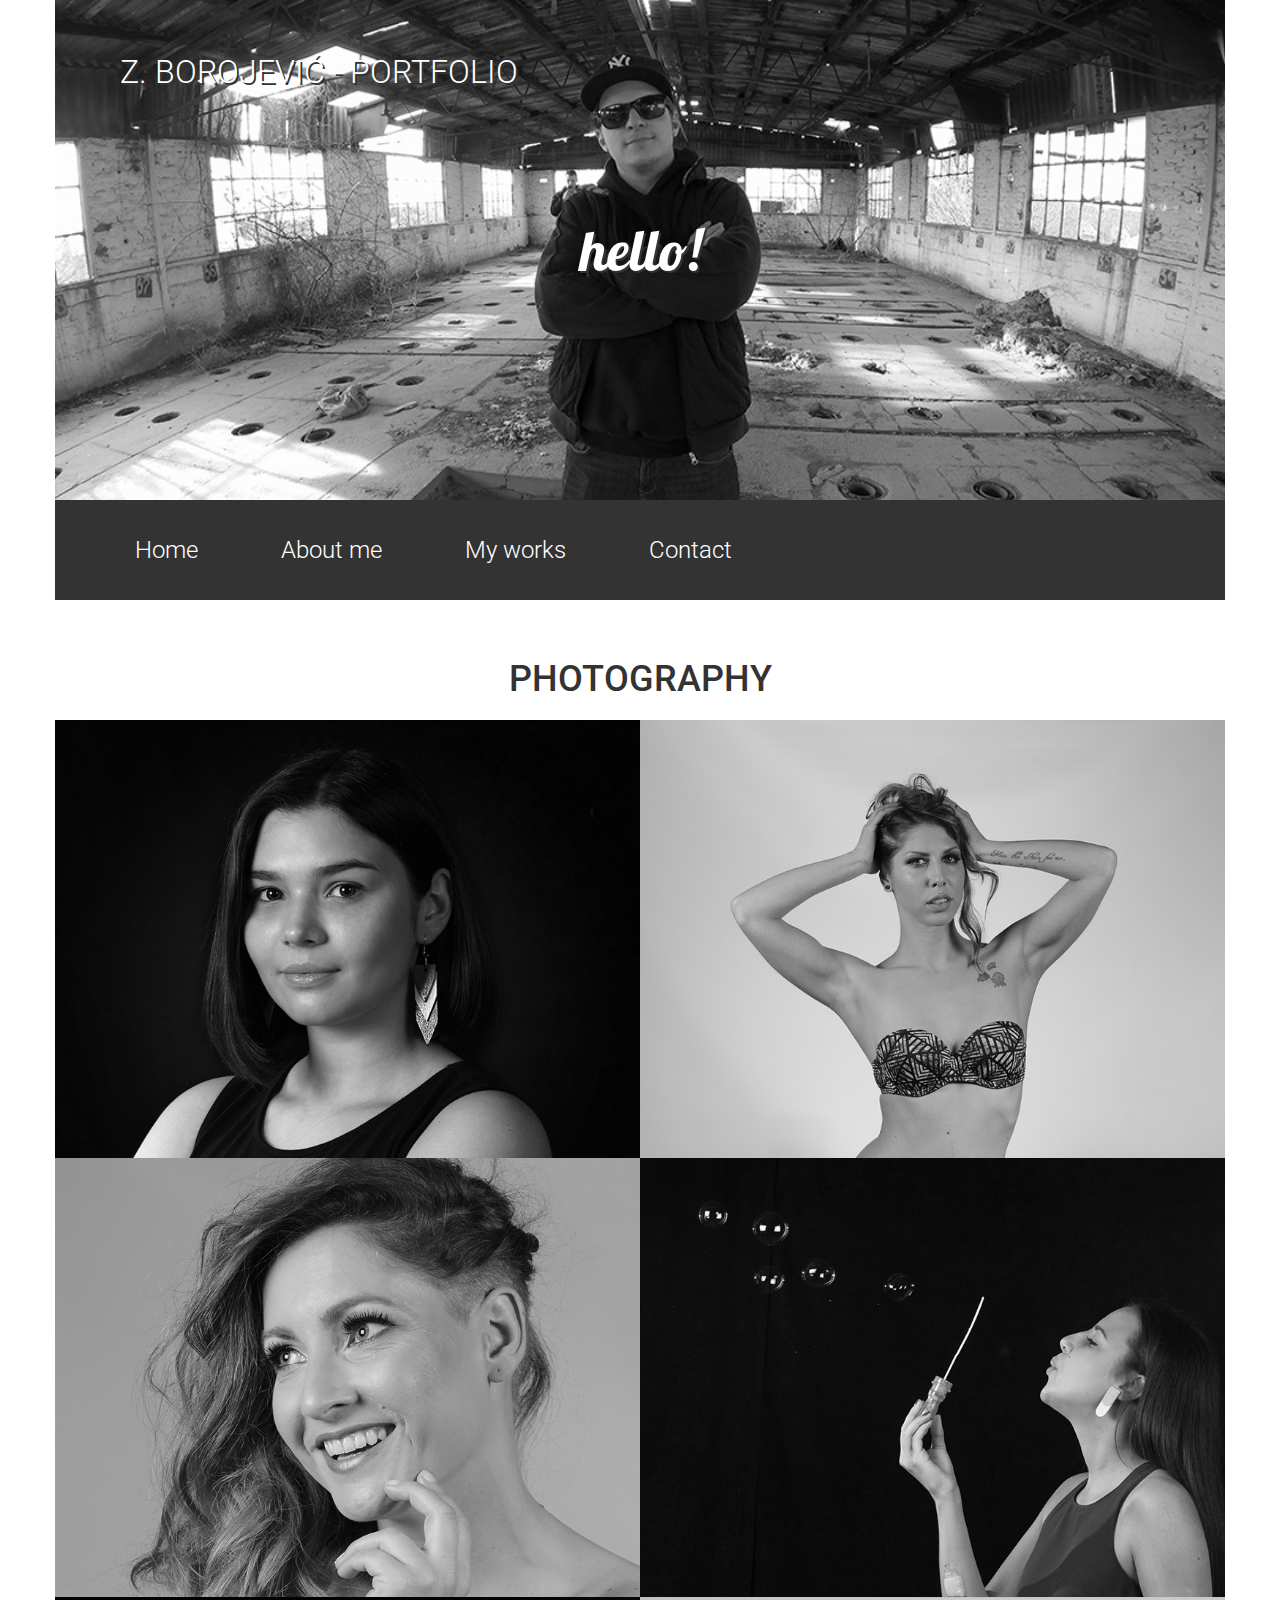
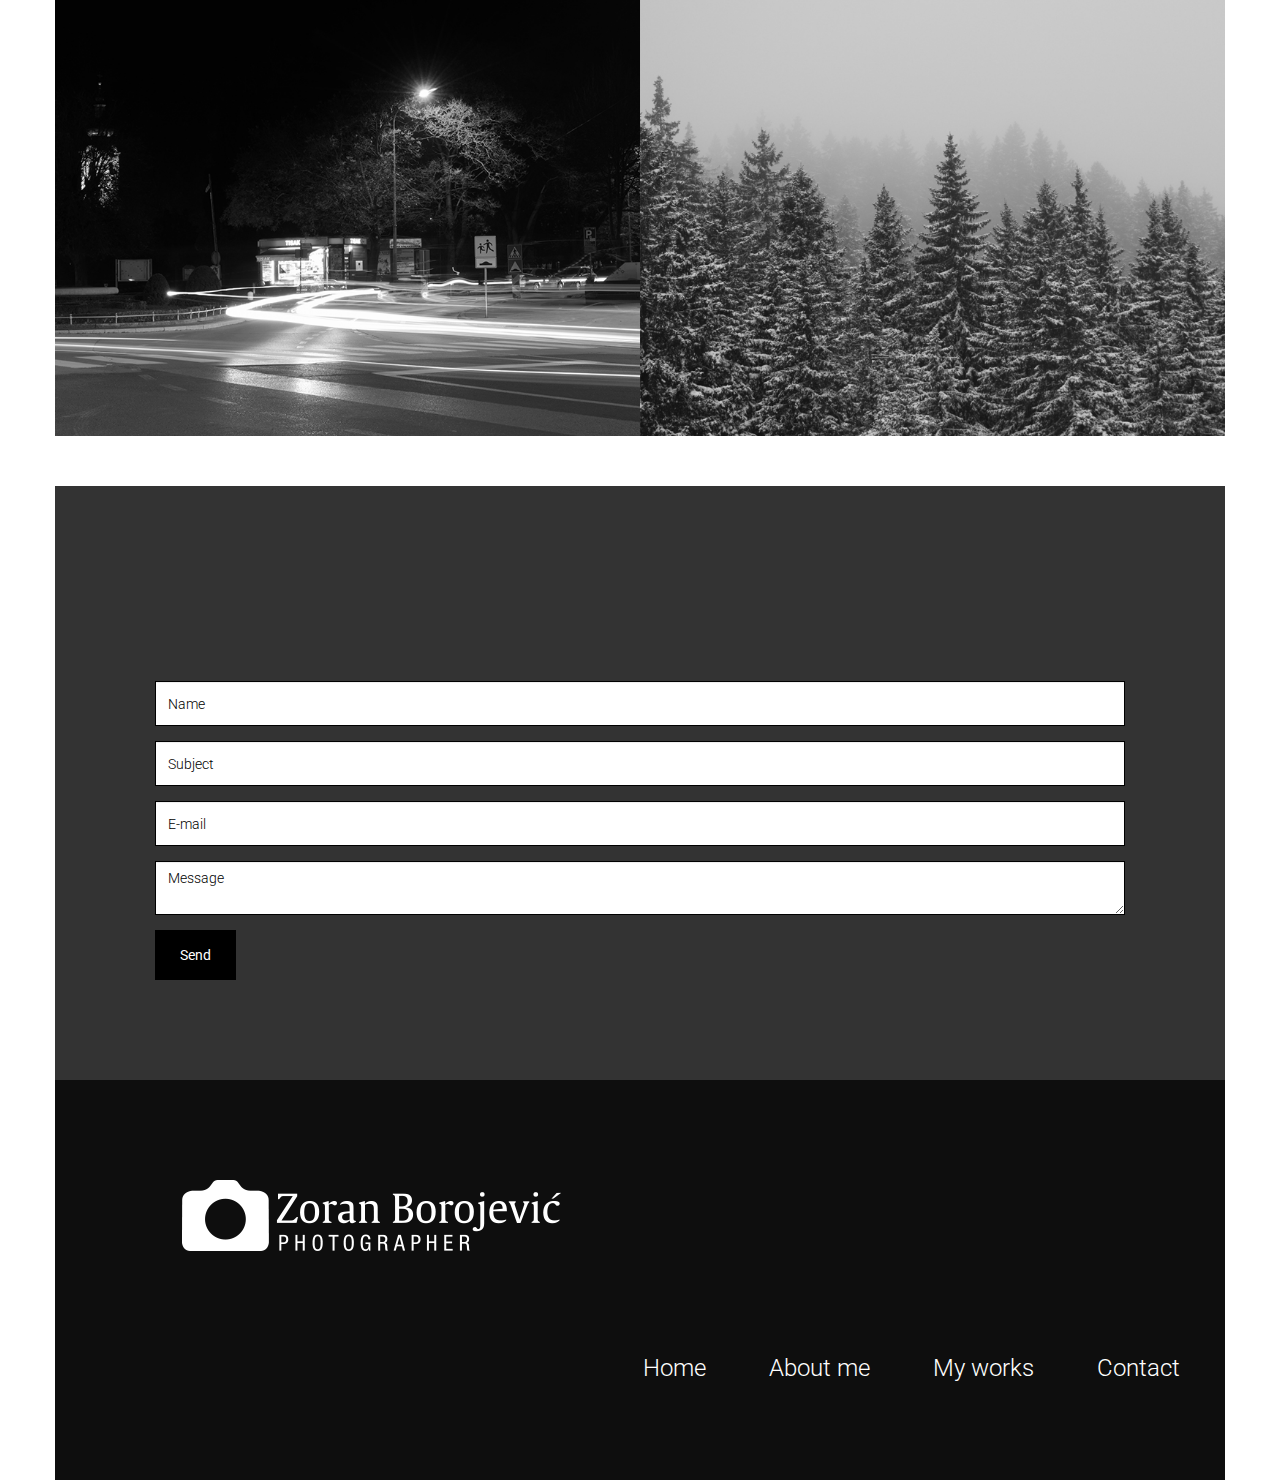
<file: index.html>
<!DOCTYPE html>
<html lang="en">
	<head>
		<meta charset="utf-8">
		<meta http-equiv="X-UA-Compatible" content="IE=edge">
		<meta name="viewport" content="width=device-width, initial-scale=1">
		<title>Z. Borojević - Portfolio</title>
		<link href="bootstrap/css/bootstrap.min.css" rel="stylesheet">
		<link href="lightbox/css/lightbox.css" rel="stylesheet">		
		<link href="socicon/style.css" rel="stylesheet">
		<link href="https://fonts.googleapis.com/css?family=Lobster|Roboto:300,400" rel="stylesheet">
		<link href="style.css" rel="stylesheet">		
		<!--[if lt IE 9]>
			<script src="https://oss.maxcdn.com/html5shiv/3.7.3/html5shiv.min.js"></script>
			<script src="https://oss.maxcdn.com/respond/1.4.2/respond.min.js"></script>
		<![endif]-->
	</head>
	<body>		
		<div class="container">
			<div class="row">
				<div class="col-xs-12 header">
					<a href="index.html">Z. Borojević - Portfolio</a>
					<p>Hello!</p>
				</div>
			</div>
			<div class="row">
				<ul class="main-menu">
					<li><a href="index.html">Home</a></li>
					<li><a href="about_me.html">About me</a></li>
					<li><a href="my_works.html">My works</a></li>
					<li><a href="contact.html">Contact</a></li>
				</ul>
			</div>			
			<div class="section">
				<h1>Photography
				</h1>
				<div class="row gallery">
					<div class="col-xs-12 col-sm-6 image-container">
						<img src="img/img01-thumb.jpg">
						<div class="overlay">
							<p><a href="img/img01.jpg" data-lightbox="g1">Megi</a></p>
						</div>
					</div>
					
					<div class="col-xs-12 col-sm-6 image-container">
						<img src="img/img03-thumb.jpg">
						<div class="overlay">
							<p><a href="img/img03.JPG" data-lightbox="g1">Sabina</a></p>
						</div>
					</div>
					
					<div class="col-xs-12 col-sm-6 image-container">
						<img src="img/img04-thumb.jpg">
						<div class="overlay">
							<p><a href="img/img04.jpg" data-lightbox="g1">Mateja</a></p>
						</div>
					</div>
					
					<div class="col-xs-12 col-sm-6 image-container">
						<img src="img/img02-thumb.jpg">
						<div class="overlay">
							<p><a href="img/img02.jpg" data-lightbox="g1">Petra</a></p>
						</div>
					</div>
					
					<div class="col-xs-12 col-sm-6 image-container">
						<img src="img/img06-thumb.jpg">
						<div class="overlay">
							<p><a href="img/img06.jpg" data-lightbox="g1">Centar</a></p>
						</div>
					</div>
					
					<div class="col-xs-12 col-sm-6 image-container">
						<img src="img/img05-thumb.jpg">
						<div class="overlay">
							<p><a href="img/img05.jpg" data-lightbox="g1">Borovi</a></p>
						</div>
					</div>
					
				</div>
			</div>									
			<div class="row contact-form">
				<h1>Quick contact</h1>
				<form action="">					
					<div class="form-group">
						<input type="text" class="form-control" placeholder="Name">
					</div>
					<div class="form-group">
						<input type="text" class="form-control" placeholder="Subject">
					</div>
					<div class="form-group">
						<input type="text" class="form-control" placeholder="E-mail">
					</div>
					<div class="form-group">
						<textarea class="form-control" placeholder="Message"></textarea>
					</div>				
					<button type="submit" class="btn btn-default">Send</button>
				</form>
			</div>
			<div class="row footer">
				<img src="img/footer_title.png">
				<div class="col-xs-12">
					<ul>
						<li><a href="index.html">Home</a></li>
						<li><a href="about_me.html">About me</a></li>
						<li><a href="my_works.html">My works</a></li>
						<li><a href="contact.html">Contact</a></li>
					</ul>
				</div>
			</div>			
		</div>			
		<script src="https://ajax.googleapis.com/ajax/libs/jquery/1.12.4/jquery.min.js"></script>		
		<script src="bootstrap/js/bootstrap.min.js"></script>
		<script src="lightbox/js/lightbox.js"></script>
	</body>
</html>
</file>
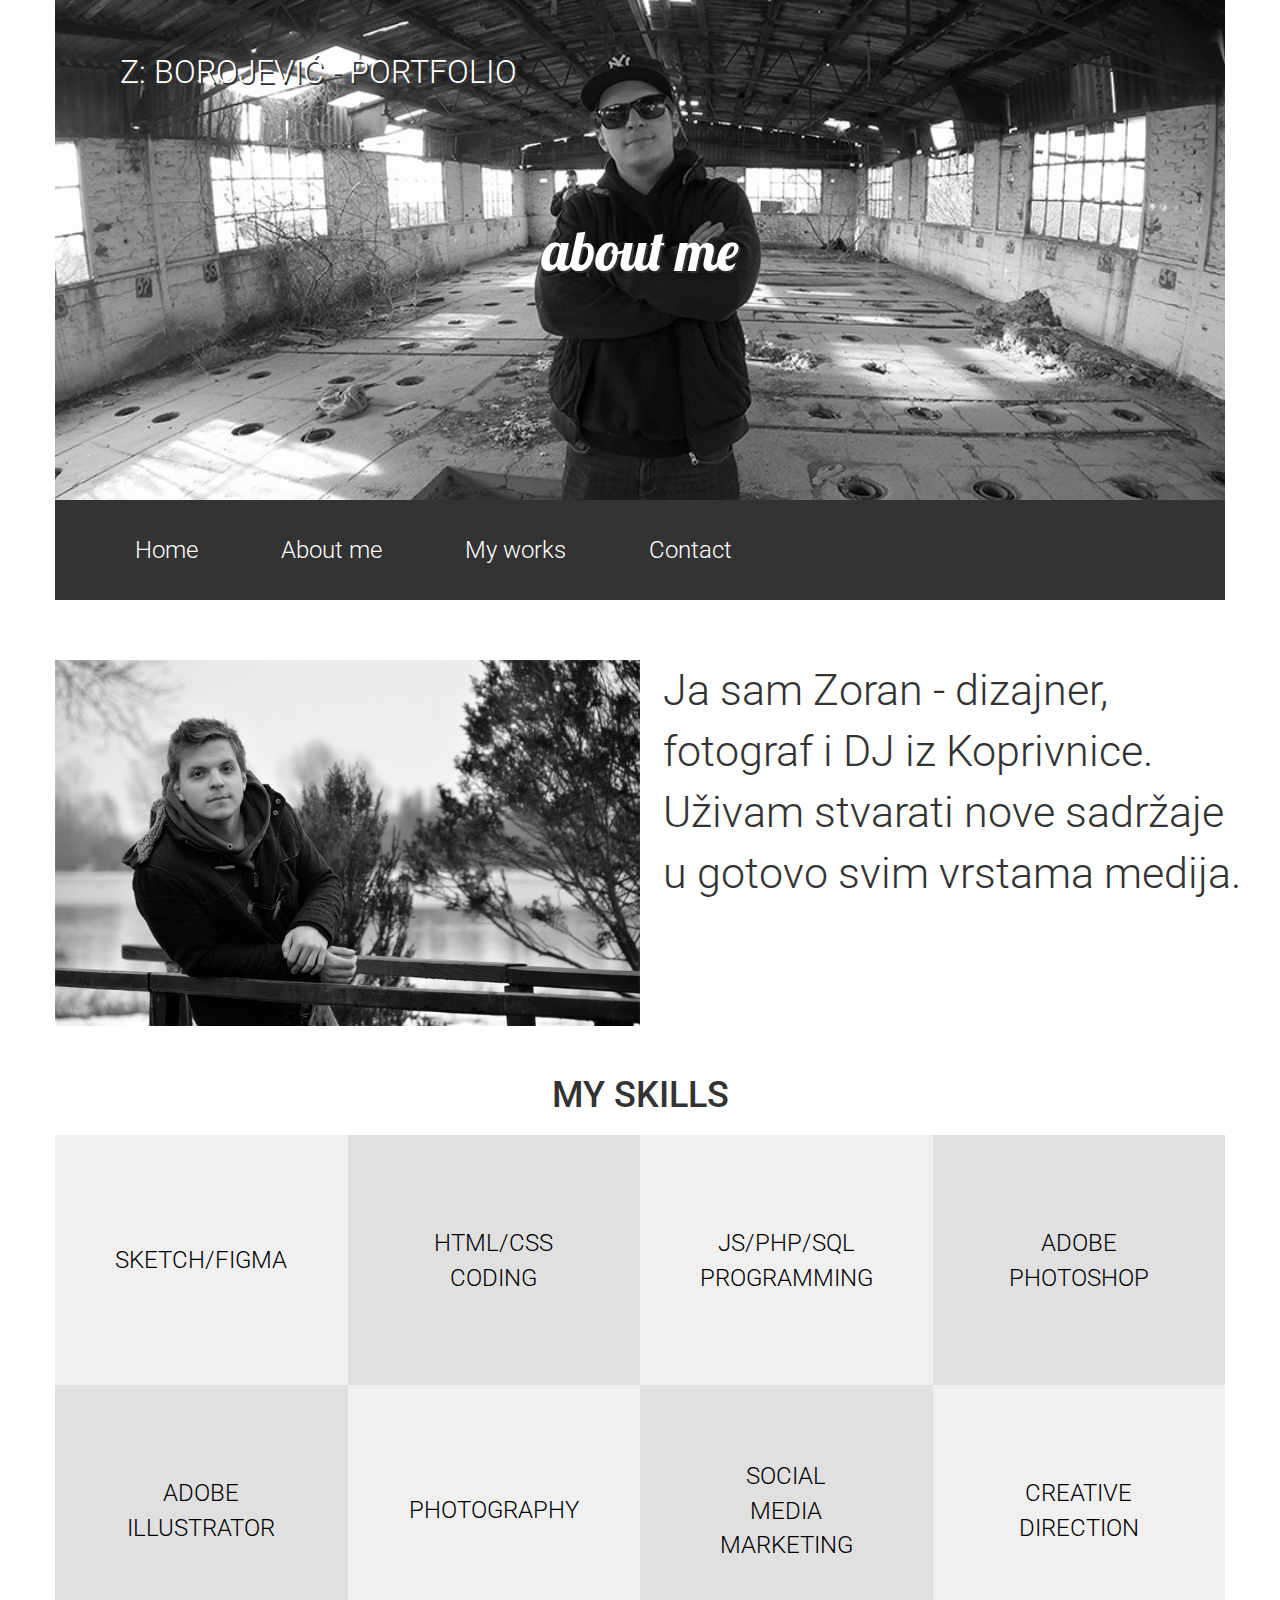
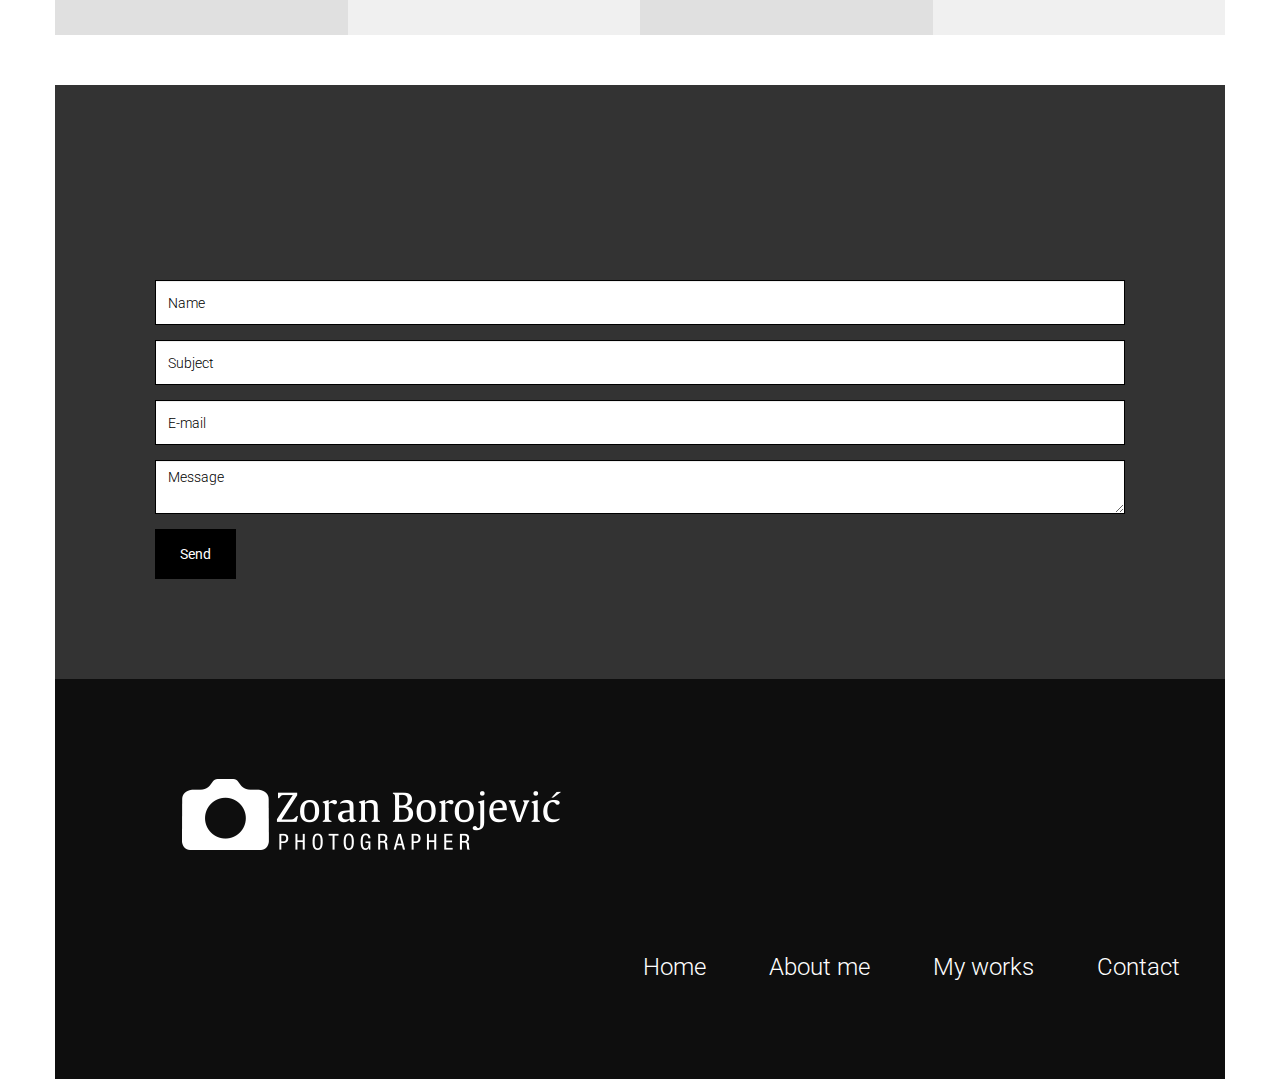
<file: about_me.html>
<!DOCTYPE html>
<html lang="en">
	<head>
		<meta charset="utf-8">
		<meta http-equiv="X-UA-Compatible" content="IE=edge">
		<meta name="viewport" content="width=device-width, initial-scale=1">
		<title>Z. Borojević - Portfolio</title>
		<link href="bootstrap/css/bootstrap.min.css" rel="stylesheet">
		<link href="lightbox/css/lightbox.css" rel="stylesheet">		
		<link href="socicon/style.css" rel="stylesheet">
		<link href="https://fonts.googleapis.com/css?family=Lobster|Roboto:300,400" rel="stylesheet">
		<link href="style.css" rel="stylesheet">		
		<!--[if lt IE 9]>
			<script src="https://oss.maxcdn.com/html5shiv/3.7.3/html5shiv.min.js"></script>
			<script src="https://oss.maxcdn.com/respond/1.4.2/respond.min.js"></script>
		<![endif]-->
	</head>
	<body>		
		<div class="container">
			<div class="row">
				<div class="col-xs-12 header">
					<a href="index.html">z: Borojević - Portfolio</a>
					<p>About me</p>
				</div>
			</div>
			<div class="row">
				<ul class="main-menu">
					<li><a href="index.html">Home</a></li>
					<li><a href="about_me.html">About me</a></li>
					<li><a href="my_works.html">My works</a></li>
					<li><a href="contact.html">Contact</a></li>
				</ul>
			</div>									
			<div class="section">
				<h1></h1>
				<div class="row about-me">
					<div class="col-xs-12 col-sm-6">
						<img src="img/img08-thumb.jpg">
					</div>
					<div class="col-xs-12 col-sm-6 about-me-text">						
						<p>Ja sam Zoran - dizajner, fotograf i DJ iz Koprivnice. Uživam stvarati nove sadržaje u  gotovo svim vrstama medija.</p>
						<p></p>
					</div>
				</div>
			</div>			
			<div class="section">
				<h1>My skills</h1>
				<div class="row square-blocks">					
					<div class="col-xs-3 light-gray-bg">
						<p>
							<a href="my_works.html#category1">Sketch/Figma</a>
						</p>
					</div>
					<div class="col-xs-3 dark-gray-bg">
						<p>
							<a href="my_works.html#category1">HTML/CSS Coding</a>
						</p>
					</div>			
					<div class="col-xs-3 light-gray-bg">
						<p>
							<a href="my_works.html#category1"><p>JS/PHP/SQL Programming</p></a>
						</p>
					</div>
					<div class="col-xs-3 dark-gray-bg">
						<p>
							<a href="my_works.html#category3"><p>Adobe Photoshop</p></a>
						</p>
					</div>
					<div class="col-xs-3 dark-gray-bg">
						<p>
							<a href="my_works.html#category3"><p>Adobe Illustrator</p></a>
						</p>
					</div>
					<div class="col-xs-3 light-gray-bg">
						<p>
							<a href="my_works.html#category4"><p>Photography</p></a>
						</p>
					</div>
					<div class="col-xs-3 dark-gray-bg">
						<p>
							<a href="my_works.html#category2"><p>Social media marketing</p></a>
						</p>
					</div>
					<div class="col-xs-3 light-gray-bg">
						<p>
							<a href="my_works.html#category3">Creative direction</a>
						</p>
					</div>
				</div>
			</div>								
			<div class="row contact-form">
				<h1>Quick contact</h1>
				<form action="">					
					<div class="form-group">
						<input type="text" class="form-control" placeholder="Name">
					</div>
					<div class="form-group">
						<input type="text" class="form-control" placeholder="Subject">
					</div>
					<div class="form-group">
						<input type="text" class="form-control" placeholder="E-mail">
					</div>
					<div class="form-group">
						<textarea class="form-control" placeholder="Message"></textarea>
					</div>				
					<button type="submit" class="btn btn-default">Send</button>
				</form>
			</div>			
			<div class="row footer">
				<img src="img/footer_title.png">
				<div class="col-xs-12">
					<ul>
						<li><a href="index.html">Home</a></li>
						<li><a href="about_me.html">About me</a></li>
						<li><a href="my_works.html">My works</a></li>
						<li><a href="contact.html">Contact</a></li>
					</ul>
				</div>
			</div>			
		</div>			
		<script src="https://ajax.googleapis.com/ajax/libs/jquery/1.12.4/jquery.min.js"></script>		
		<script src="bootstrap/js/bootstrap.min.js"></script>
		<script src="lightbox/js/lightbox.js"></script>
	</body>
</html>
</file>
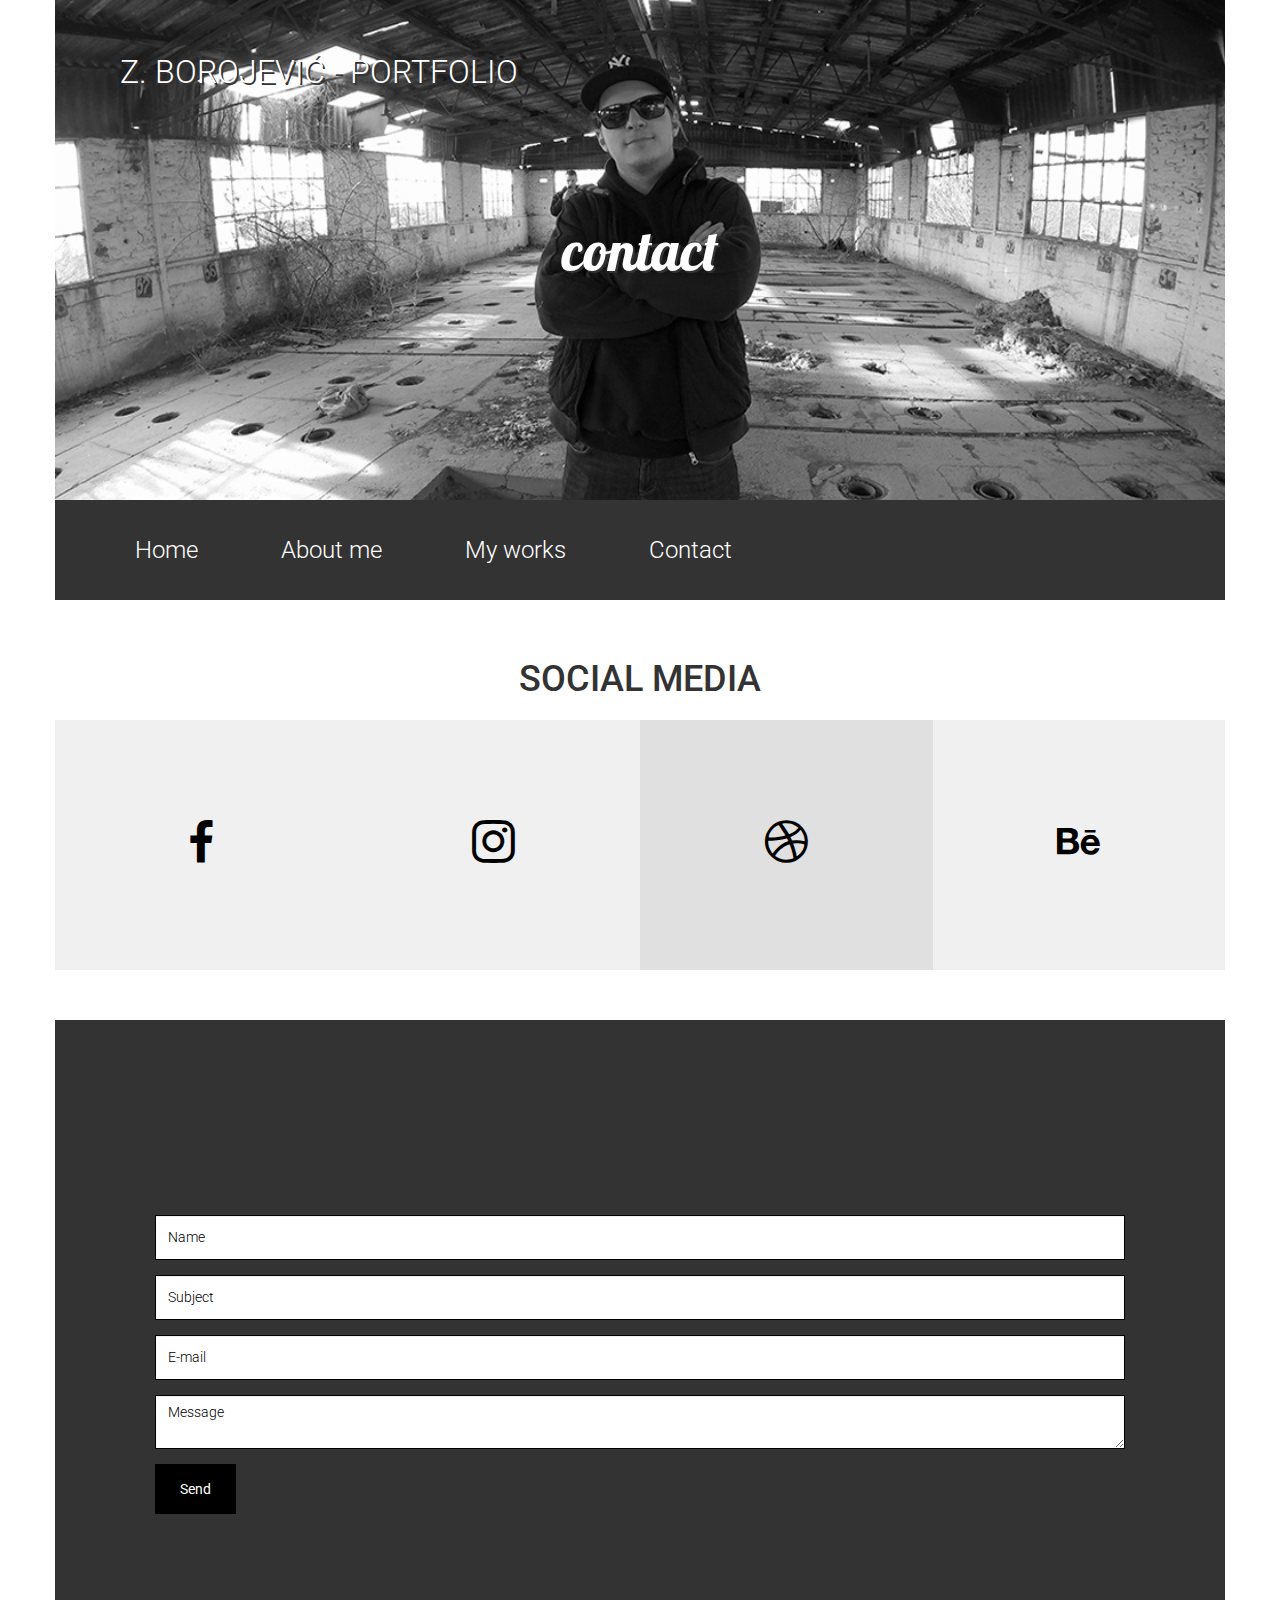
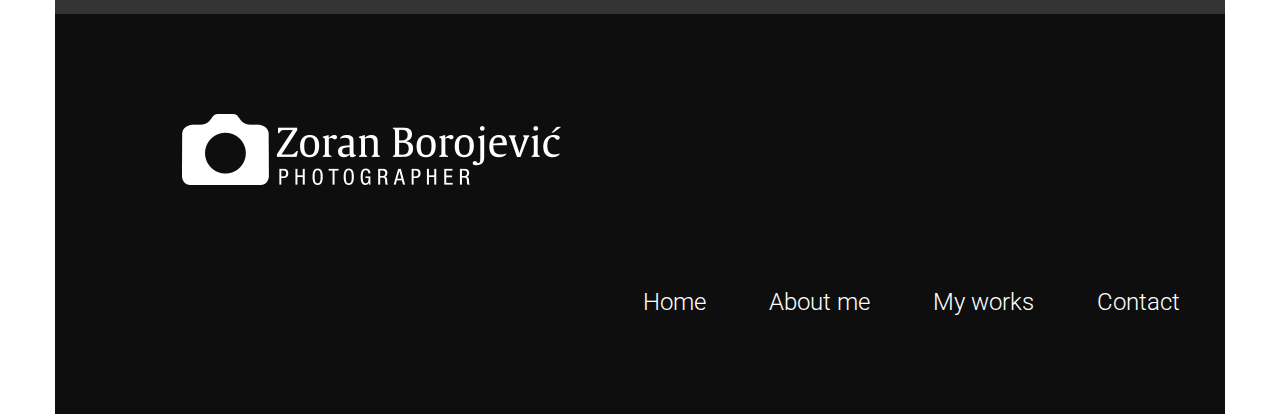
<file: contact.html>
<!DOCTYPE html>
<html lang="en">
	<head>
		<meta charset="utf-8">
		<meta http-equiv="X-UA-Compatible" content="IE=edge">
		<meta name="viewport" content="width=device-width, initial-scale=1">
		<title>Z. Borojević - Portfolio</title>
		<link href="bootstrap/css/bootstrap.min.css" rel="stylesheet">
		<link href="lightbox/css/lightbox.css" rel="stylesheet">		
		<link href="socicon/style.css" rel="stylesheet">
		<link href="https://fonts.googleapis.com/css?family=Lobster|Roboto:300,400" rel="stylesheet">
		<link href="style.css" rel="stylesheet">		
		<!--[if lt IE 9]>
			<script src="https://oss.maxcdn.com/html5shiv/3.7.3/html5shiv.min.js"></script>
			<script src="https://oss.maxcdn.com/respond/1.4.2/respond.min.js"></script>
		<![endif]-->
	</head>
	<body>		
		<div class="container">
			<div class="row">
				<div class="col-xs-12 header">
					<a href="index.html">Z. Borojević - Portfolio</a>
					<p>Contact</p>
				</div>
			</div>
			<div class="row">
				<ul class="main-menu">
					<li><a href="index.html">Home</a></li>
					<li><a href="about_me.html">About me</a></li>
					<li><a href="my_works.html">My works</a></li>
					<li><a href="contact.html">Contact</a></li>
				</ul>
			</div>
						
			<div class="section">
				<h1>Social media</h1>
				<div class="row square-blocks">
					<div class="col-sm-6 col-md-3 light-gray-bg">
						<p>
							<a href="https://www.facebook.com/zoran.borojevic1" target="_blank">
								<span class="socicon-facebook"></span>
							</a>
						</p>
					</div>
					
					<div class="col-sm-6 col-md-3 light-gray-bg">
						<p>
							<a href="https://www.instagram.com/zox0103/" target="_blank">
								<span class="socicon-instagram"></span>
							</a>
						</p>
					</div>
					
					<div class="col-sm-6 col-md-3 dark-gray-bg">
						<p>
							<a href="http://www.dribbble.com" target="_blank">
								<span class="socicon-dribbble"></span>
							</a>
						</p>
					</div>
					
					<div class="col-sm-6 col-md-3 light-gray-bg">
						<p>
							<a href="http://www.behance.com" target="_blank">
								<span class="socicon-behance"></span>
							</a>
						</p>
					</div>
					
				
					
				</div>
			</div>						
			<div class="row contact-form">
				<h1>Quick contact</h1>
				<form action="">					
					<div class="form-group">
						<input type="text" class="form-control" placeholder="Name">
					</div>
					<div class="form-group">
						<input type="text" class="form-control" placeholder="Subject">
					</div>
					<div class="form-group">
						<input type="text" class="form-control" placeholder="E-mail">
					</div>
					<div class="form-group">
						<textarea class="form-control" placeholder="Message"></textarea>
					</div>				
					<button type="submit" class="btn btn-default">Send</button>
				</form>
			</div>			
			<div class="row footer">
				<img src="img/footer_title.png">
				<div class="col-xs-12">
					<ul>
						<li><a href="index.html">Home</a></li>
						<li><a href="about_me.html">About me</a></li>
						<li><a href="my_works.html">My works</a></li>
						<li><a href="contact.html">Contact</a></li>
					</ul>
				</div>
			</div>			
		</div>			
		<script src="https://ajax.googleapis.com/ajax/libs/jquery/1.12.4/jquery.min.js"></script>		
		<script src="bootstrap/js/bootstrap.min.js"></script>
		<script src="lightbox/js/lightbox.js"></script>
	</body>
</html>
</file>
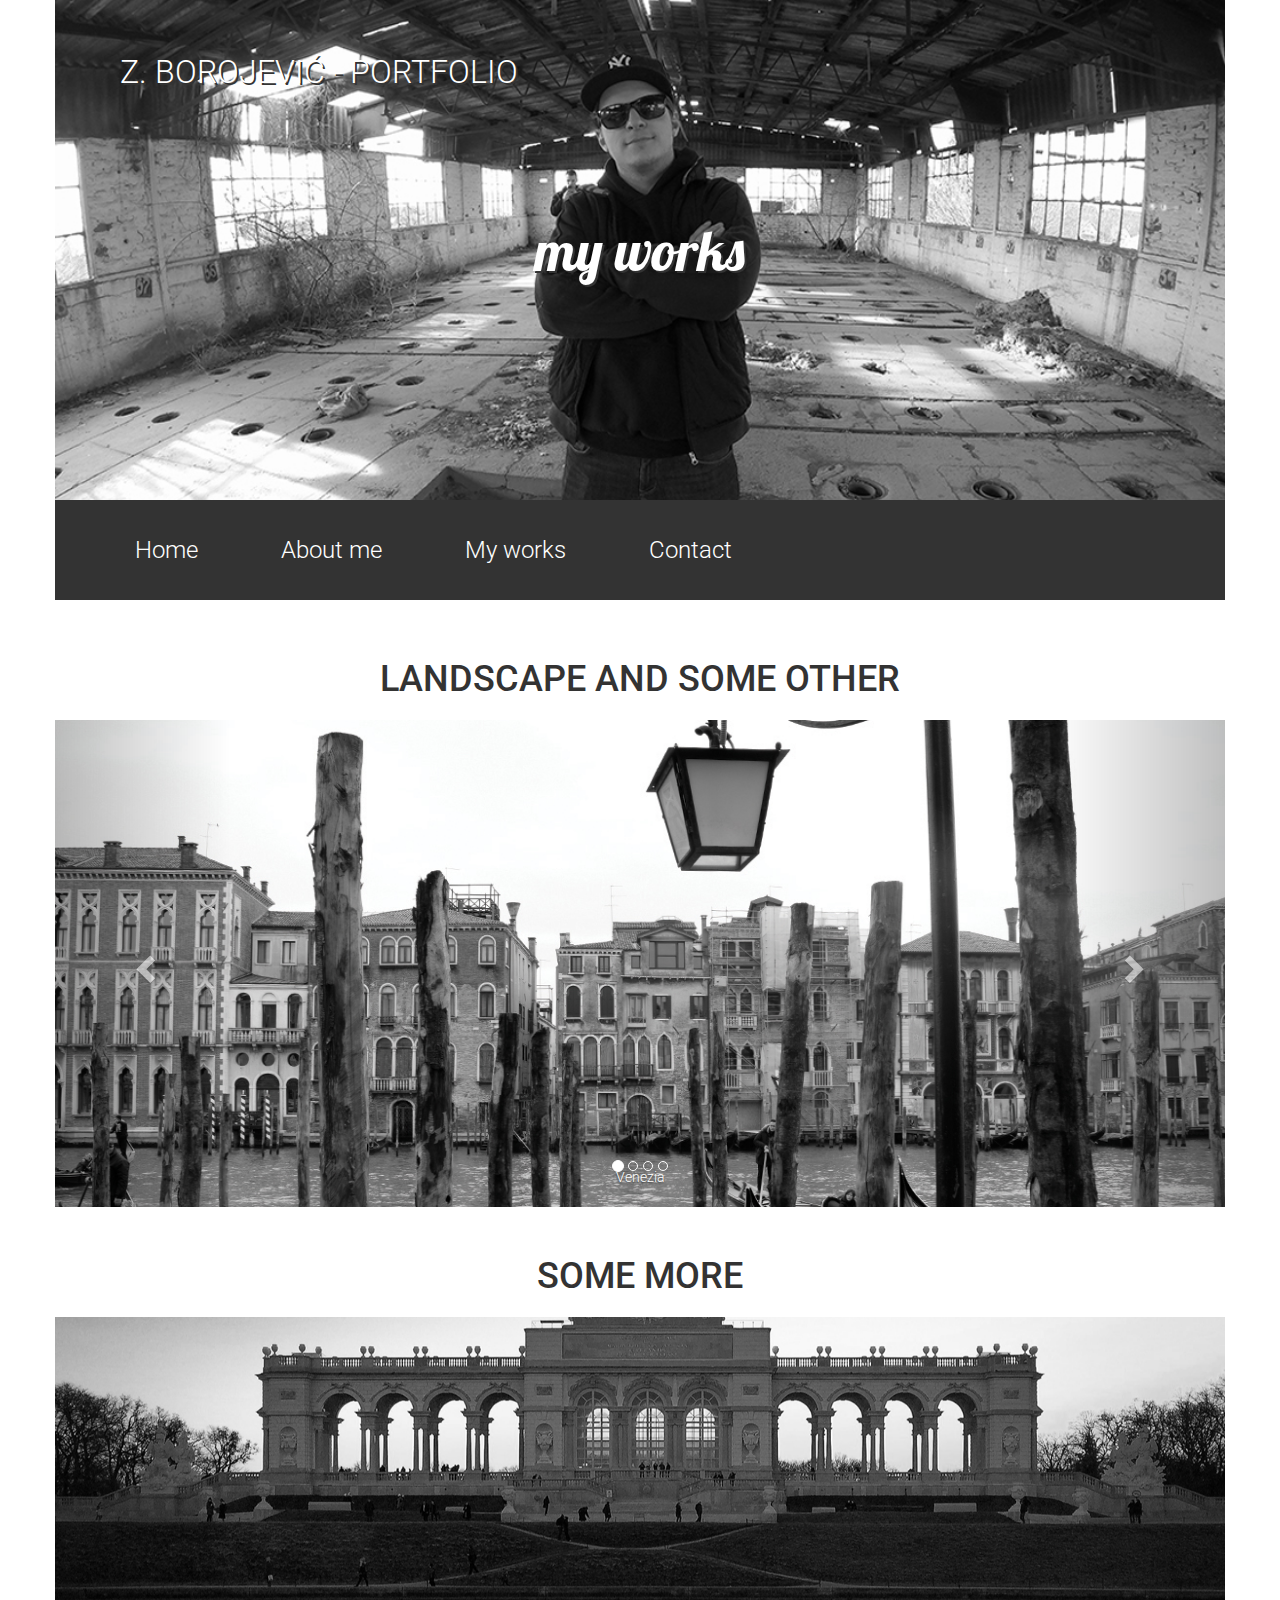
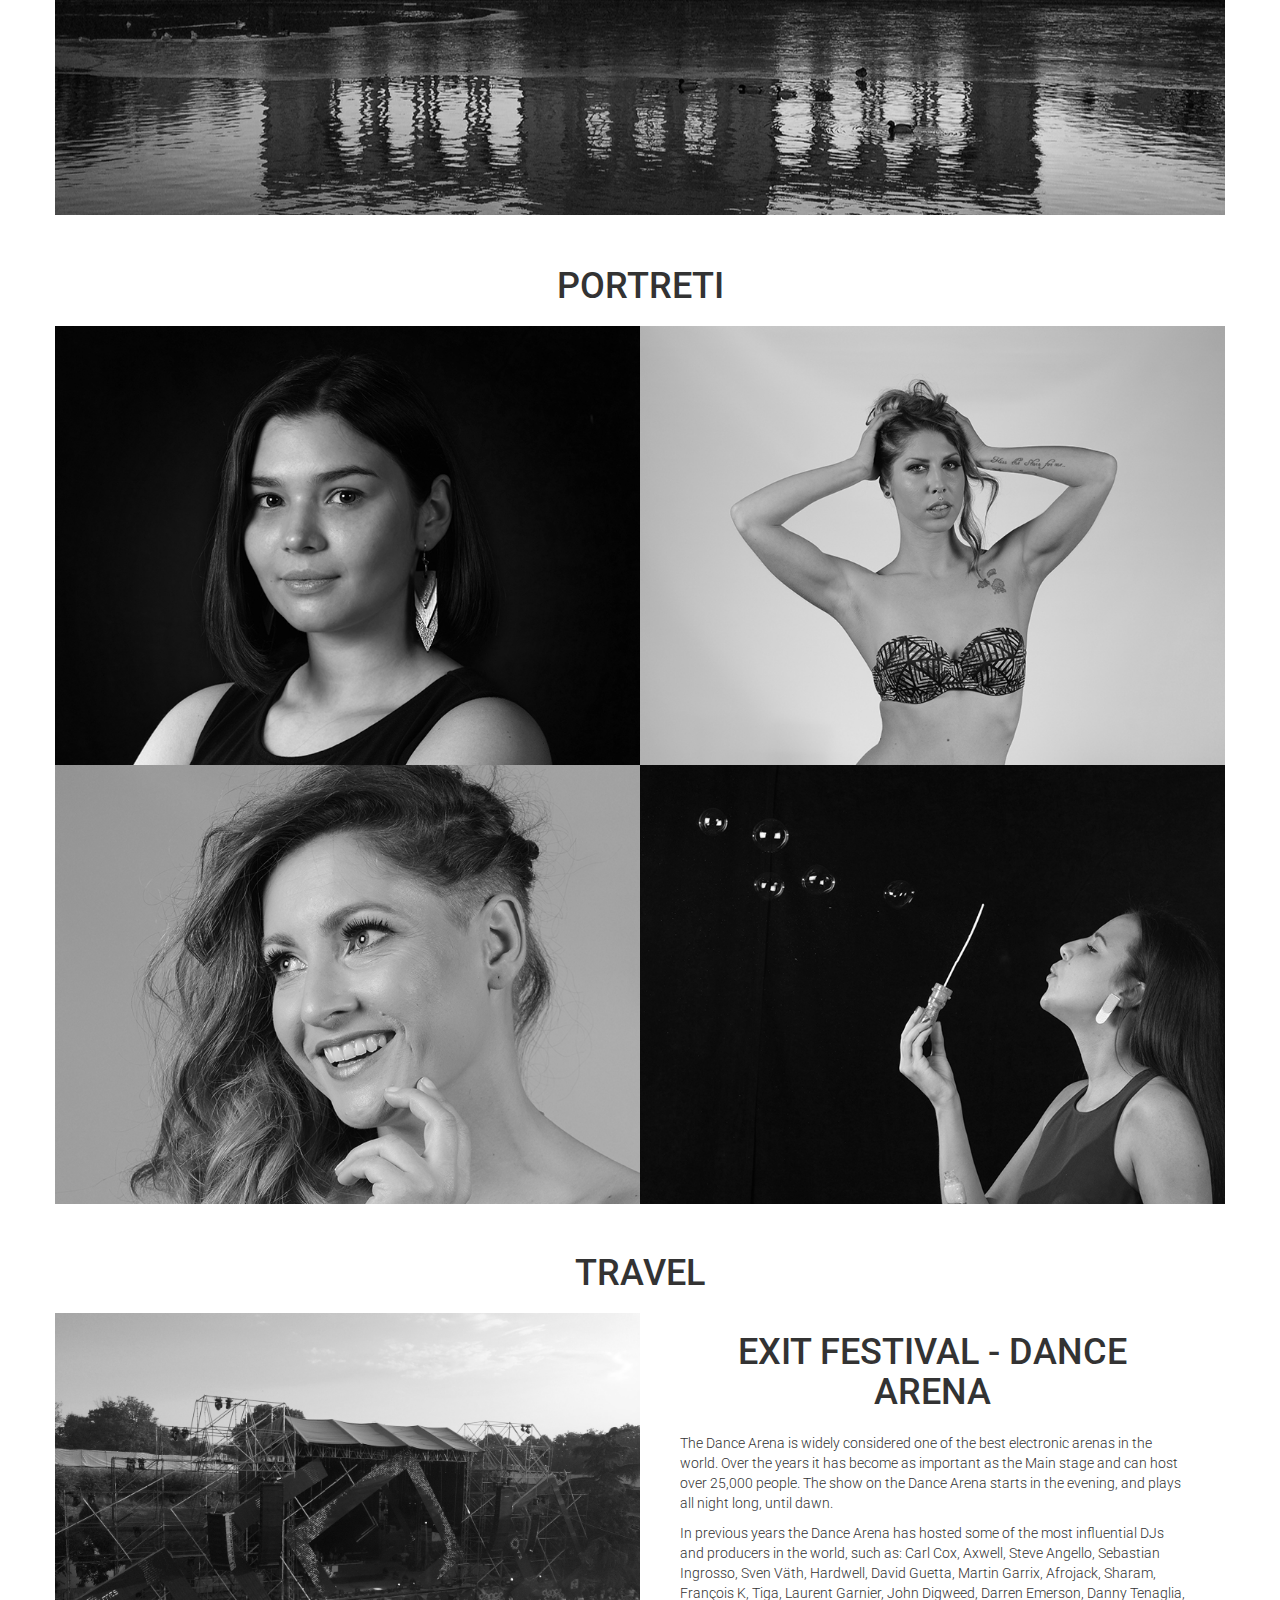
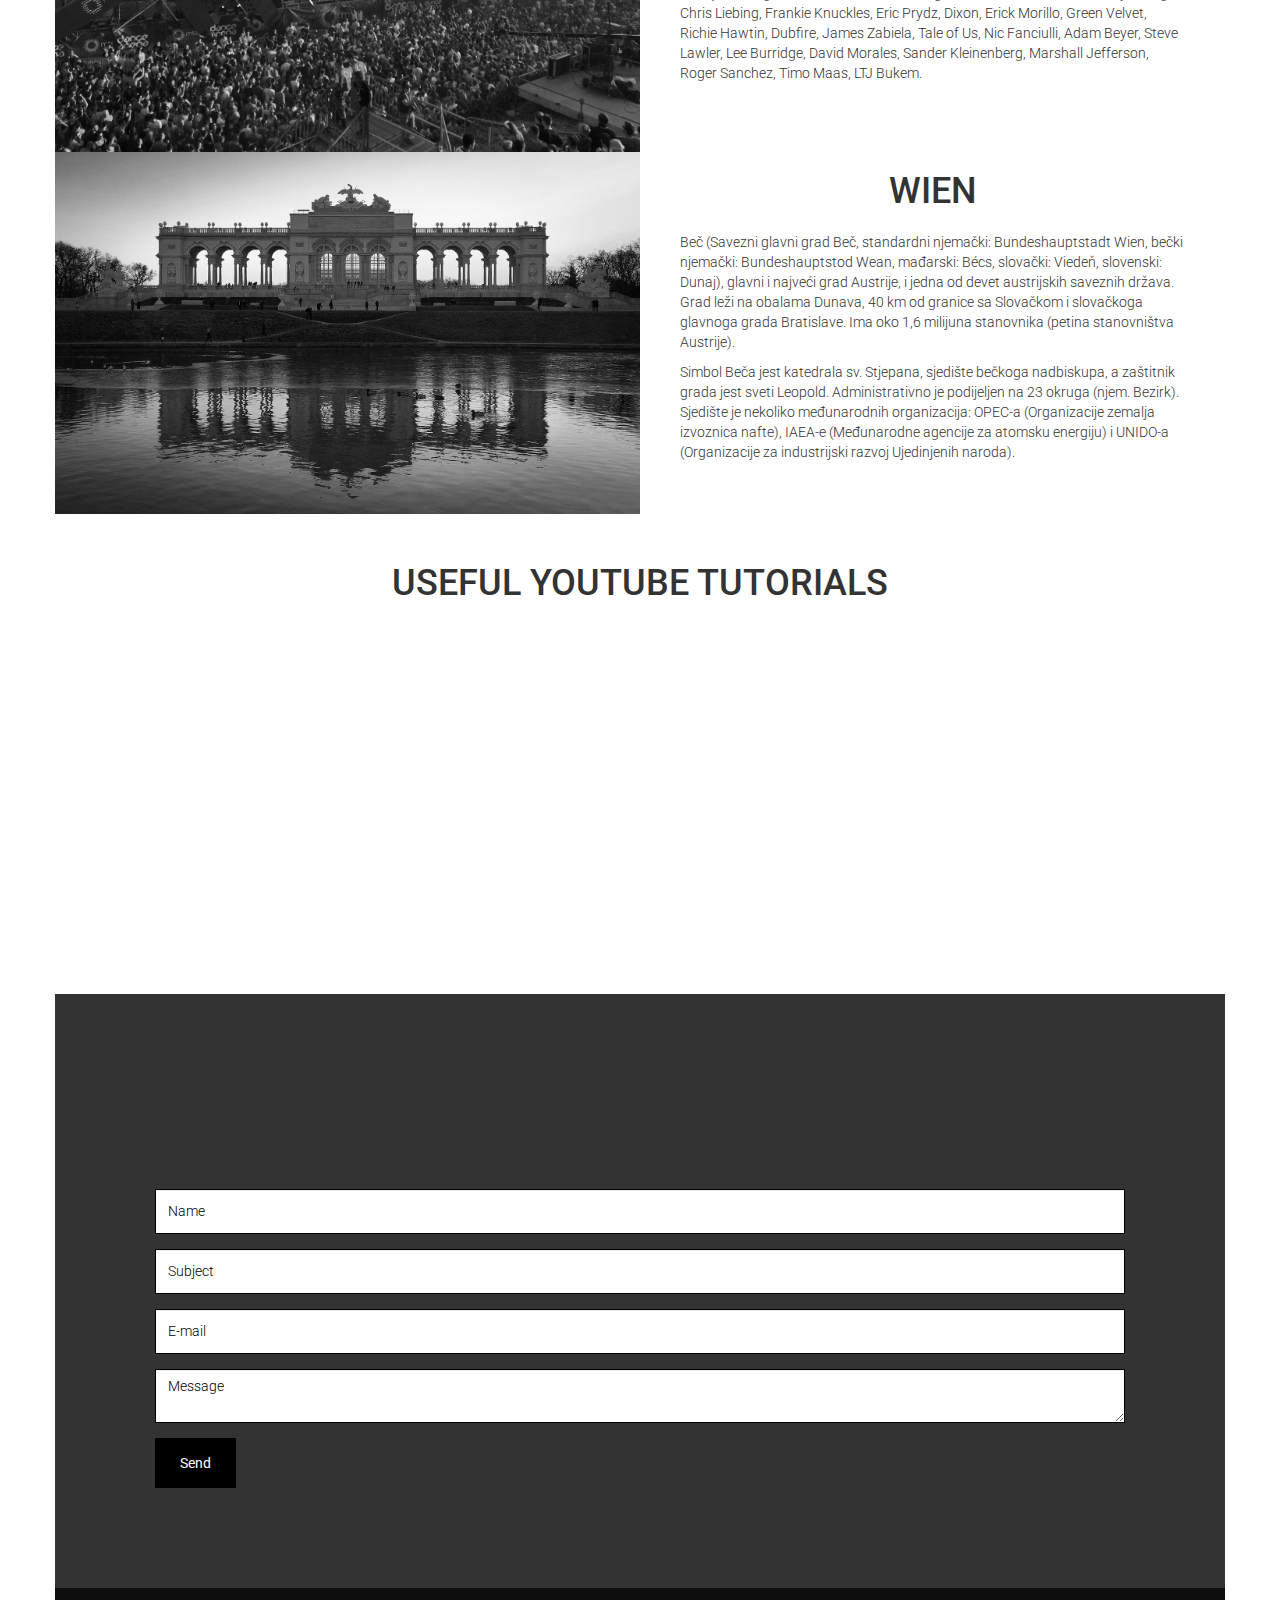
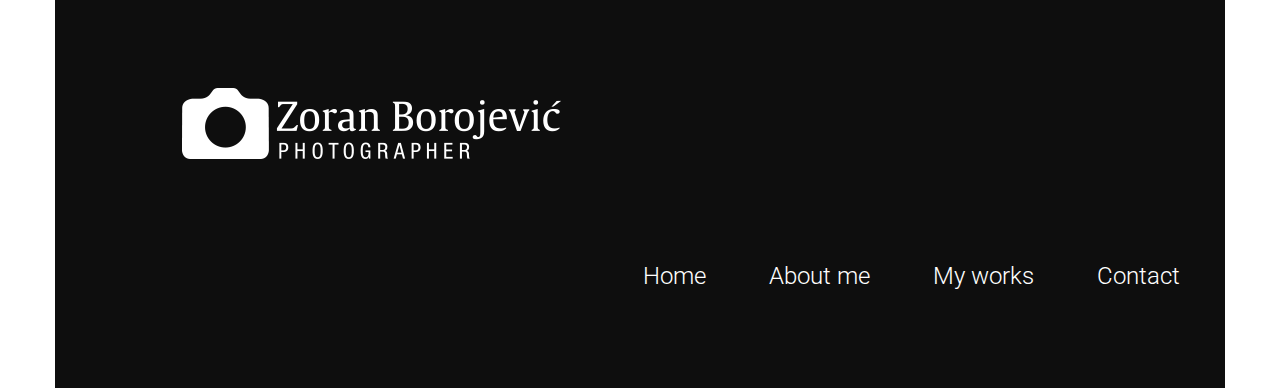
<file: my_works.html>
<!DOCTYPE html>
<html lang="en">
	<head>
		<meta charset="utf-8">
		<meta http-equiv="X-UA-Compatible" content="IE=edge">
		<meta name="viewport" content="width=device-width, initial-scale=1">
		<title>Z. Borojević - Portfolio</title>
		<link href="bootstrap/css/bootstrap.min.css" rel="stylesheet">
		<link href="lightbox/css/lightbox.css" rel="stylesheet">		
		<link href="socicon/style.css" rel="stylesheet">
		<link href="vegas/vegas.min.css" rel="stylesheet">
		<link href="https://fonts.googleapis.com/css?family=Lobster|Roboto:300,400" rel="stylesheet">
		<link href="style.css" rel="stylesheet">		
		<!--[if lt IE 9]>
			<script src="https://oss.maxcdn.com/html5shiv/3.7.3/html5shiv.min.js"></script>
			<script src="https://oss.maxcdn.com/respond/1.4.2/respond.min.js"></script>
		<![endif]-->
	</head>
	<body>		
		<div class="container">
			<div class="row">
				<div class="col-xs-12 header">
					<a href="index.html">Z. Borojević - Portfolio</a>
					<p>My works</p>
				</div>
			</div>
			<div class="row">
				<ul class="main-menu">
					<li><a href="index.html">Home</a></li>
					<li><a href="about_me.html">About me</a></li>
					<li><a href="my_works.html">My works</a></li>
					<li><a href="contact.html">Contact</a></li>
				</ul>
			</div>
			<div class="section">
				<h1>Landscape and some other</h1>
				<div class="row gallery">
					<div class="col-xs-12">
						<div id="carousel-example-generic" class="carousel slide" data-ride="carousel">
							<!-- Indicators -->
							<ol class="carousel-indicators">
								<li data-target="#carousel-example-generic" data-slide-to="0" class="active"></li>
								<li data-target="#carousel-example-generic" data-slide-to="1"></li>
								<li data-target="#carousel-example-generic" data-slide-to="2"></li>
								<li data-target="#carousel-example-generic" data-slide-to="3"></li>
							</ol>

							<!-- Wrapper for slides -->
							<div class="carousel-inner" role="listbox">
								<div class="item active">
									<img src="img/carousel1.jpg" alt="Prva slika">
									<div class="carousel-caption">
										Venezia
									</div>
								</div>
								<div class="item">
									<img src="img/carousel2.jpg" alt="Druga slika">
									<div class="carousel-caption">
										Stepenice
									</div>
								</div>
								<div class="item">
									<img src="img/carousel3.jpg" alt="Treća slika">
									<div class="carousel-caption">
										Milky Way
									</div>
								</div>
								<div class="item">
									<img src="img/carousel4.jpg" alt="Četvrta slika">
									<div class="carousel-caption">
										Voda
									</div>
								</div>
							</div>

							<!-- Controls -->
							<a class="left carousel-control" href="#carousel-example-generic" role="button" data-slide="prev">
								<span class="glyphicon glyphicon-chevron-left" aria-hidden="true"></span>
								<span class="sr-only">Previous</span>
							</a>
							<a class="right carousel-control" href="#carousel-example-generic" role="button" data-slide="next">
								<span class="glyphicon glyphicon-chevron-right" aria-hidden="true"></span>
								<span class="sr-only">Next</span>
							</a>
						</div>
					</div>
				</div>
			</div>
			<div class="section">
				<h1>Some more</h1>
				<div class="row gallery">
					<div class="col-xs-12" id="vegas"></div>
				</div>
			</div>
			<a id="category1"></a>
			<div class="section">
				<h1>Portreti</h1>
				<div class="row gallery">
					<div class="col-xs-12 col-sm-6 image-container">
						<img src="img/img01-thumb.jpg">
						<div class="overlay">
							<p><a href="img/img01.jpg" data-lightbox="g1">Megi</a></p>
						</div>
					</div>
					
					<div class="col-xs-12 col-sm-6 image-container">
						<img src="img/img03-thumb.jpg">
						<div class="overlay">
							<p><a href="img/img03.JPG" data-lightbox="g1">Sabina</a></p>
						</div>
					</div>
					
						<div class="col-xs-12 col-sm-6 image-container">
						<img src="img/img04-thumb.jpg">
						<div class="overlay">
							<p><a href="img/img04.JPG" data-lightbox="g1">Mateja</a></p>
						</div>
					</div>
					
						<div class="col-xs-12 col-sm-6 image-container">
						<img src="img/img02-thumb.jpg">
						<div class="overlay">
							<p><a href="img/img02.jpg" data-lightbox="g1">Petra</a></p>
						</div>
					</div>
					
				</div>
			</div>
			<a id="category2"></a>
			<div class="section">
				<h1>Travel</h1>
				<div class="row article">
					<div class="col-xs-12 col-sm-6">
						<img src="img/vegas2.JPG">
					</div>
					<div class="col-xs-12 col-sm-6 article-text">
						<h1>Exit Festival - Dance arena</h1>
						<p>The Dance Arena is widely considered one of the best electronic arenas in the world. Over the years it has become as important as the Main stage and can host over 25,000 people. The show on the Dance Arena starts in the evening, and plays all night long, until dawn.</p>
						<p>In previous years the Dance Arena has hosted some of the most influential DJs and producers in the world, such as: Carl Cox, Axwell, Steve Angello, Sebastian Ingrosso, Sven Väth, Hardwell, David Guetta, Martin Garrix, Afrojack, Sharam, François K, Tiga, Laurent Garnier, John Digweed, Darren Emerson, Danny Tenaglia, Chris Liebing, Frankie Knuckles, Eric Prydz, Dixon, Erick Morillo, Green Velvet, Richie Hawtin, Dubfire, James Zabiela, Tale of Us, Nic Fanciulli, Adam Beyer, Steve Lawler, Lee Burridge, David Morales, Sander Kleinenberg, Marshall Jefferson, Roger Sanchez, Timo Maas, LTJ Bukem.</p>
					</div>
				</div>
				<div class="row article">
					<div class="col-xs-12 col-sm-6">
						<img src="img/vegas1.JPG">
					</div>
					<div class="col-xs-12 col-sm-6 article-text">
						<h1>Wien</h1>
						<p>Beč (Savezni glavni grad Beč, standardni njemački: Bundeshauptstadt Wien, bečki njemački: Bundeshauptstod Wean, mađarski: Bécs, slovački: Viedeň, slovenski: Dunaj), glavni i najveći grad Austrije, i jedna od devet austrijskih saveznih država. Grad leži na obalama Dunava, 40 km od granice sa Slovačkom i slovačkoga glavnoga grada Bratislave. Ima oko 1,6 milijuna stanovnika (petina stanovništva Austrije).</p>
						<p>Simbol Beča jest katedrala sv. Stjepana, sjedište bečkoga nadbiskupa, a zaštitnik grada jest sveti Leopold. Administrativno je podijeljen na 23 okruga (njem. Bezirk). Sjedište je nekoliko međunarodnih organizacija: OPEC-a (Organizacije zemalja izvoznica nafte), IAEA-e (Međunarodne agencije za atomsku energiju) i UNIDO-a (Organizacije za industrijski razvoj Ujedinjenih naroda).</p>
					</div>
				</div>
			</div>			
			
			
			<a id="category4"></a>
			<div class="section">
				<h1>Useful Youtube tutorials</h1>
				<div class="row gallery">
					<div class="col-xs-12 col-sm-6">
						<iframe width="560" height="315" src="https://www.youtube.com/embed/HPytBIKUD-k" frameborder="0" allow="autoplay; encrypted-media" allowfullscreen></iframe>
					</div>
					<div class="col-xs-12 col-sm-6">
						<iframe width="560" height="315" src="https://www.youtube.com/embed/AywNcZL6IQQ" frameborder="0" allow="autoplay; encrypted-media" allowfullscreen></iframe>
					</div>
				</div>
			</div>			
			<div class="row contact-form">
				<h1>Quick contact</h1>
				<form action="">					
					<div class="form-group">
						<input type="text" class="form-control" placeholder="Name">
					</div>
					<div class="form-group">
						<input type="text" class="form-control" placeholder="Subject">
					</div>
					<div class="form-group">
						<input type="text" class="form-control" placeholder="E-mail">
					</div>
					<div class="form-group">
						<textarea class="form-control" placeholder="Message"></textarea>
					</div>				
					<button type="submit" class="btn btn-default">Send</button>
				</form>
			</div>			
			<div class="row footer">
				<img src="img/footer_title.png">
				<div class="col-xs-12">
					<ul>
						<li><a href="index.html">Home</a></li>
						<li><a href="about_me.html">About me</a></li>
						<li><a href="my_works.html">My works</a></li>
						<li><a href="contact.html">Contact</a></li>
					</ul>
				</div>
			</div>			
		</div>			
		<script src="https://ajax.googleapis.com/ajax/libs/jquery/1.12.4/jquery.min.js"></script>		
		<script src="bootstrap/js/bootstrap.min.js"></script>
		<script src="lightbox/js/lightbox.js"></script>
		<script src="vegas/vegas.min.js"></script>
		<script>
			$("#vegas").vegas({
				slides: [
					{ src: "img/vegas1.JPG" },
					{ src: "img/vegas2.JPG" },
					{ src: "img/vegas3.JPG" },
					{ src: "img/vegas4.JPG" }
				]
			});			
		</script>
	</body>
</html>
</file>
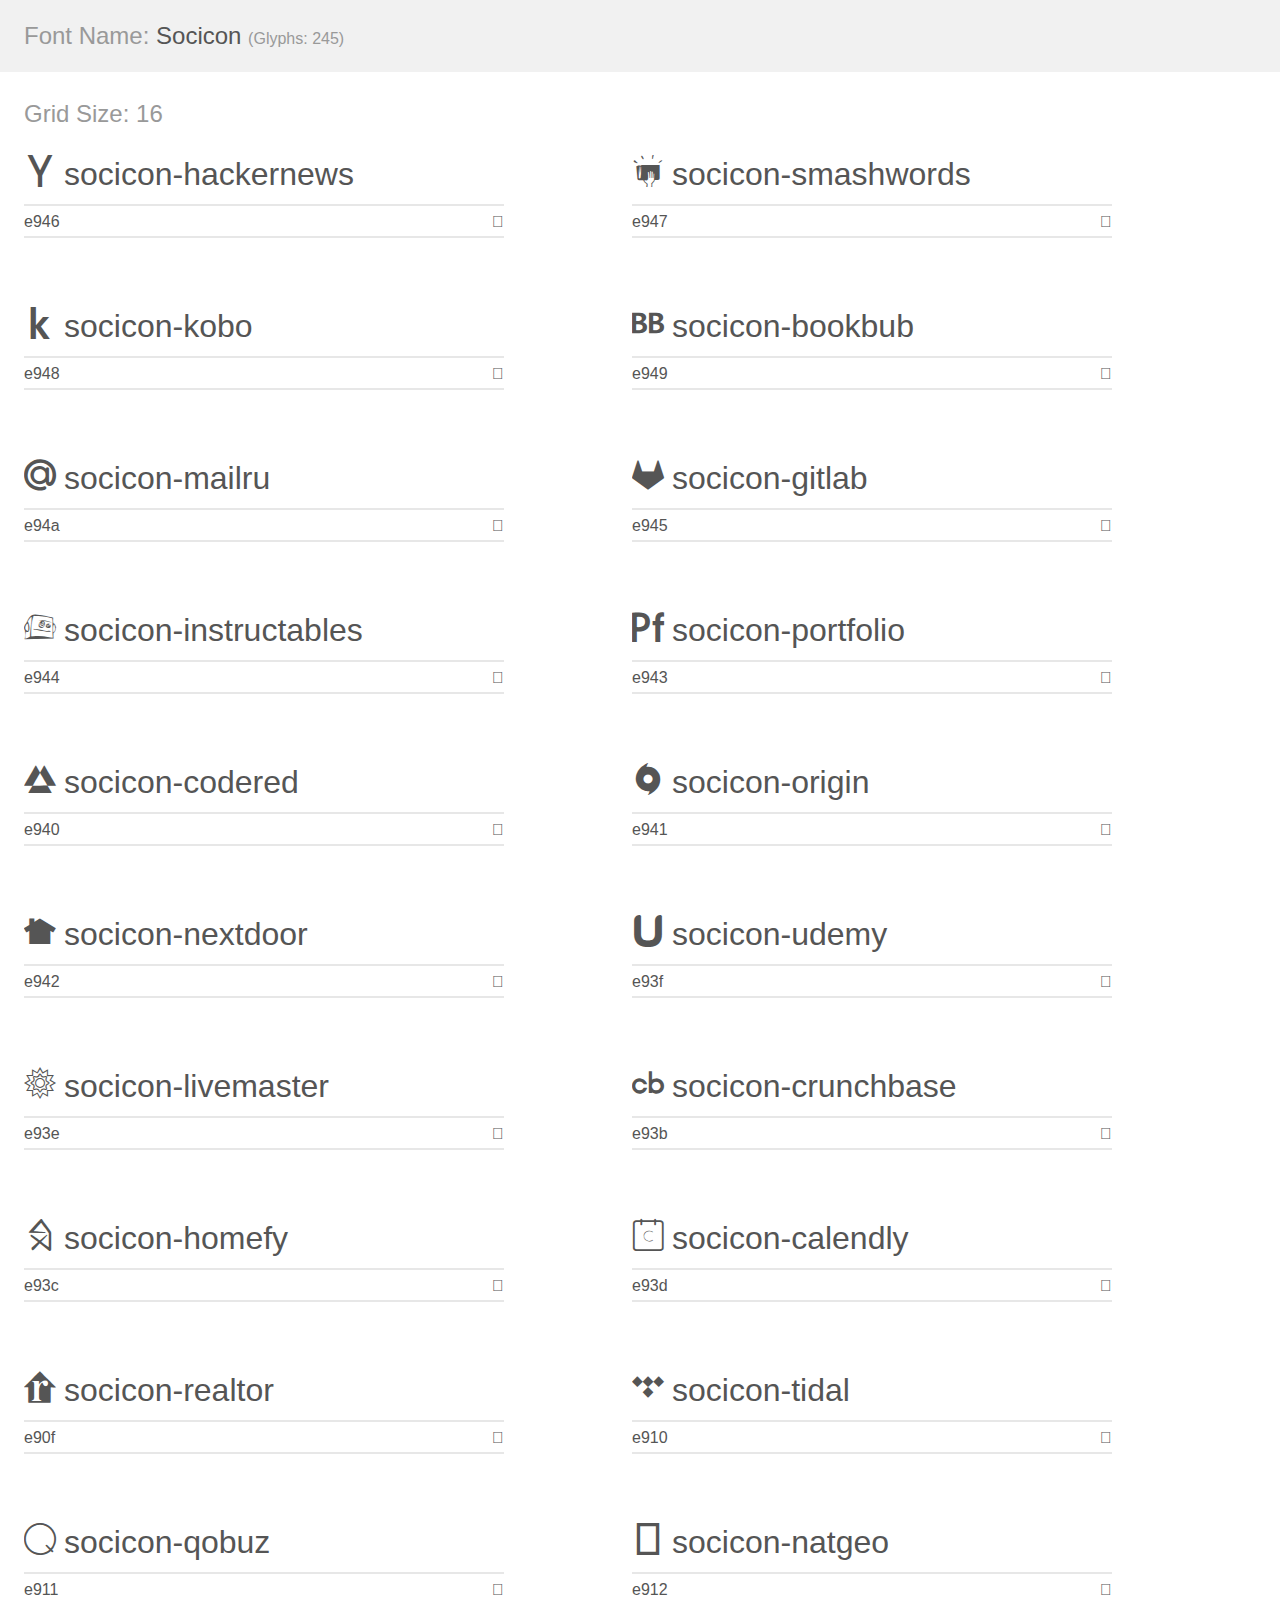
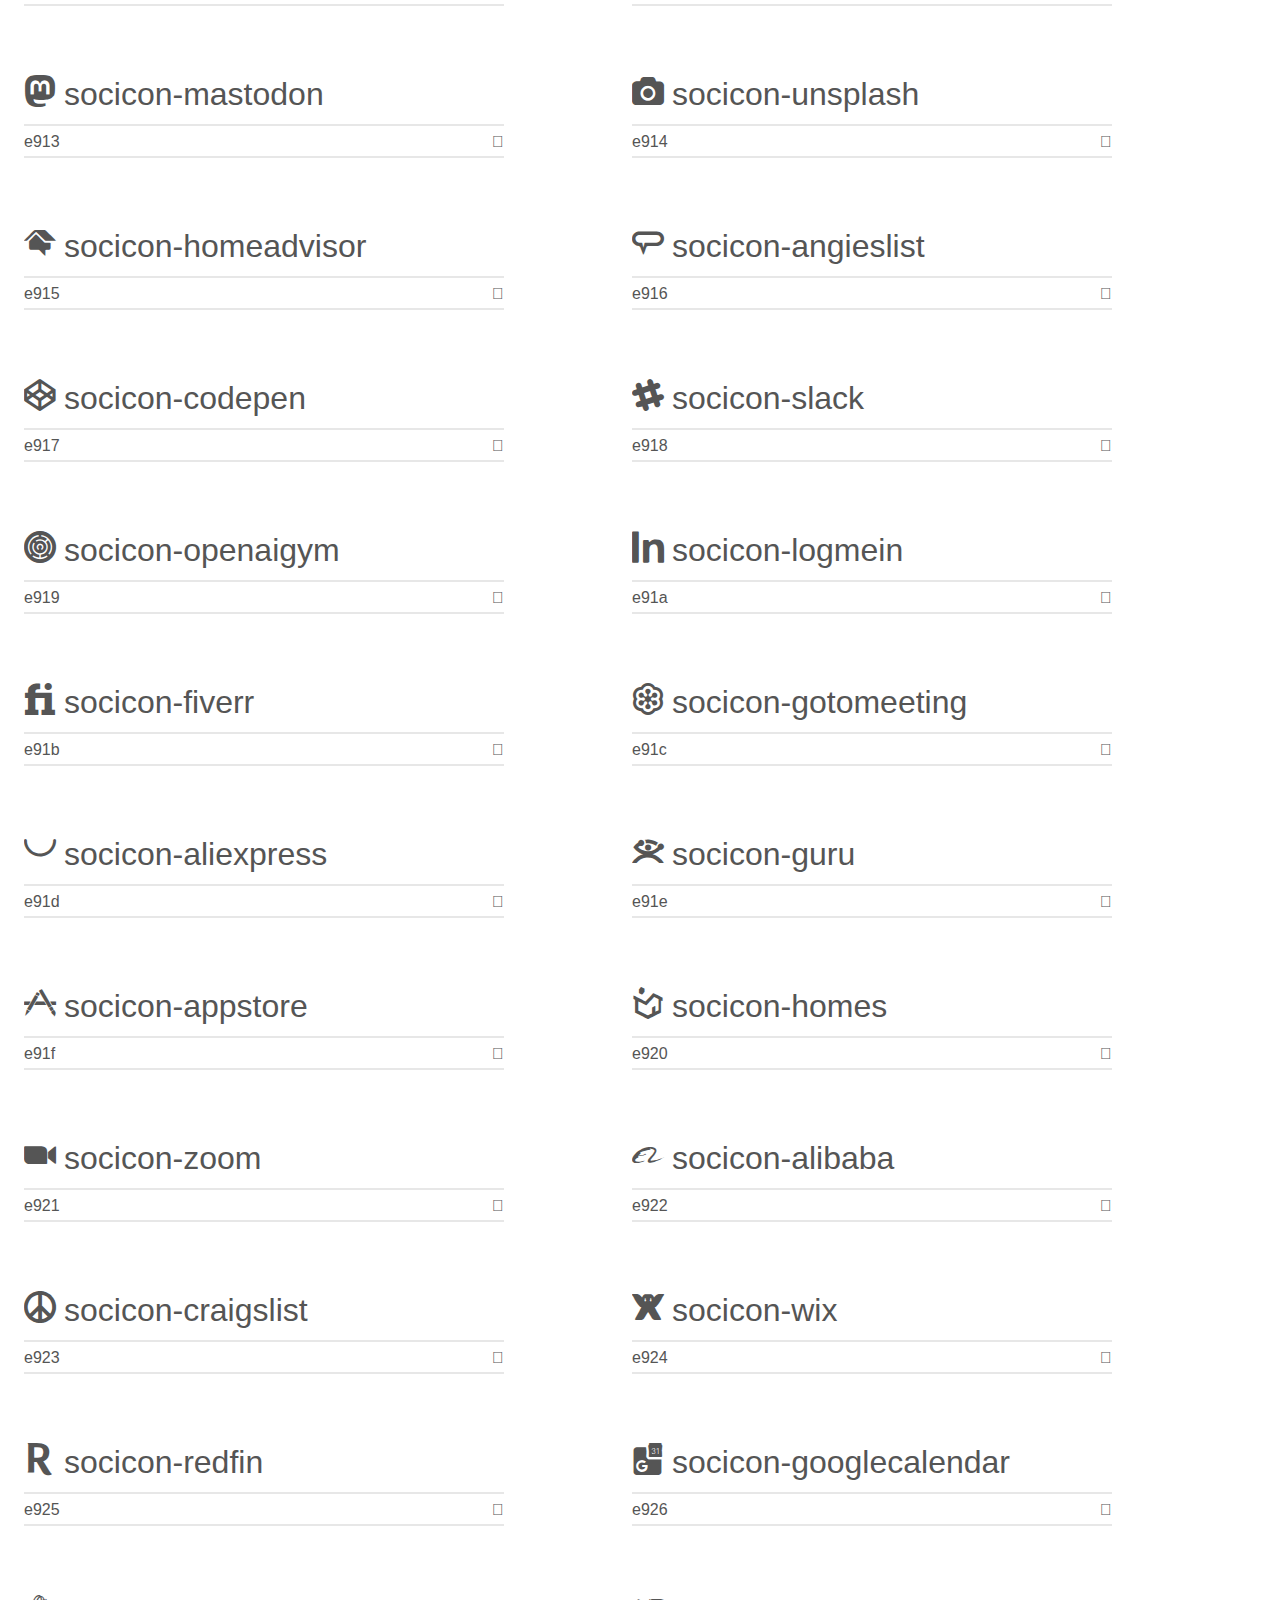
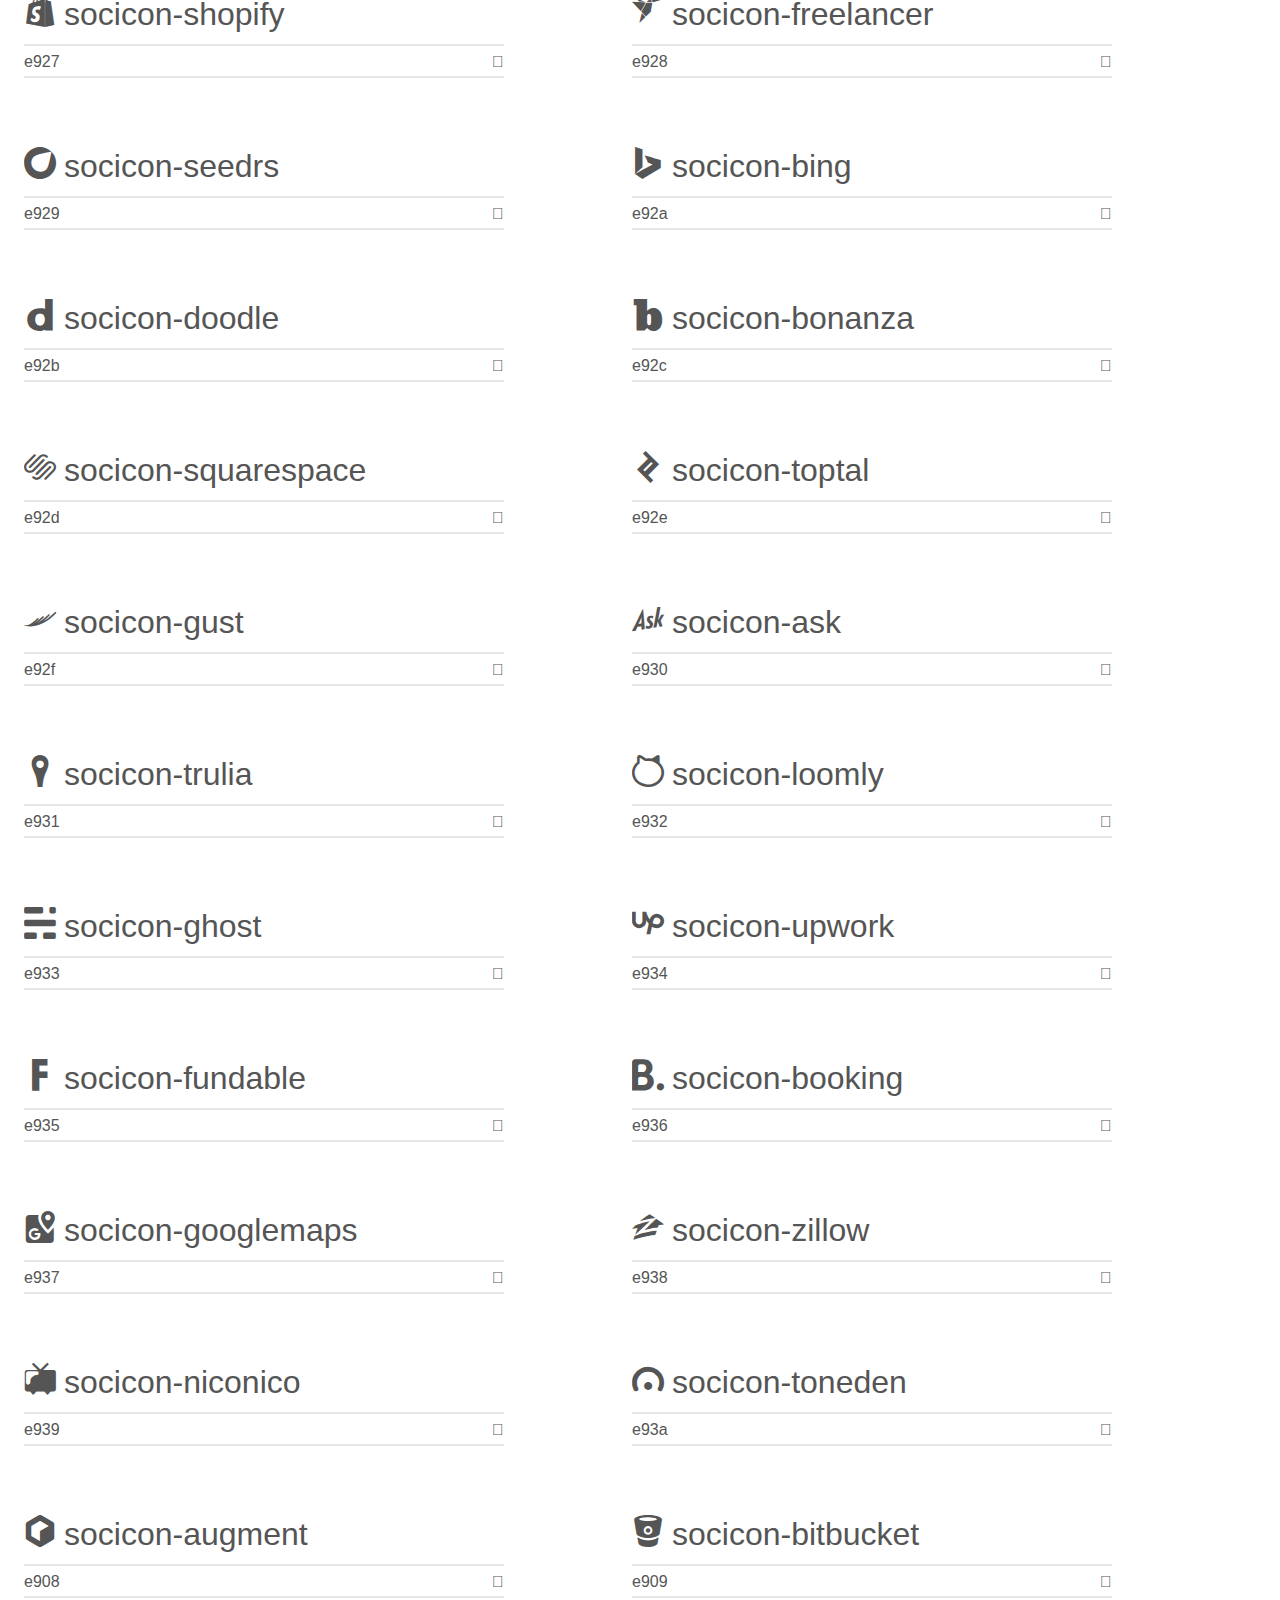
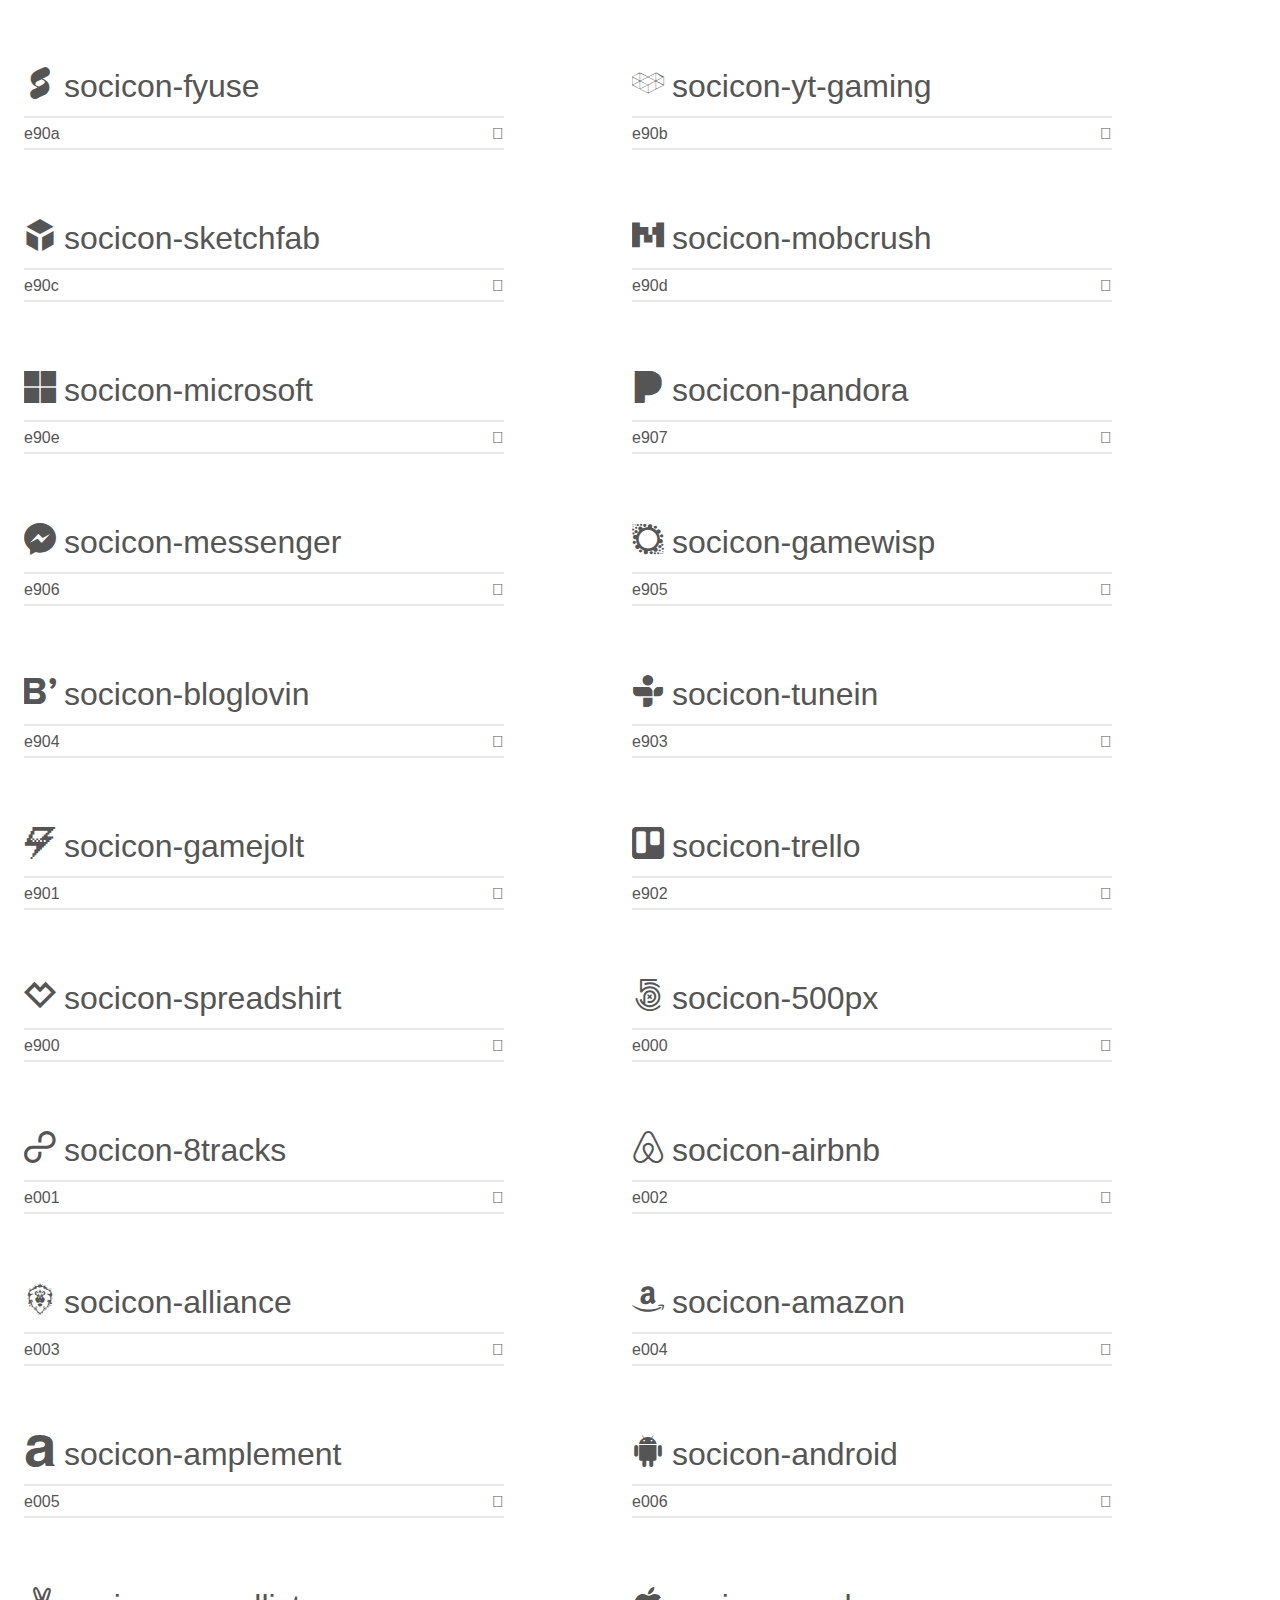
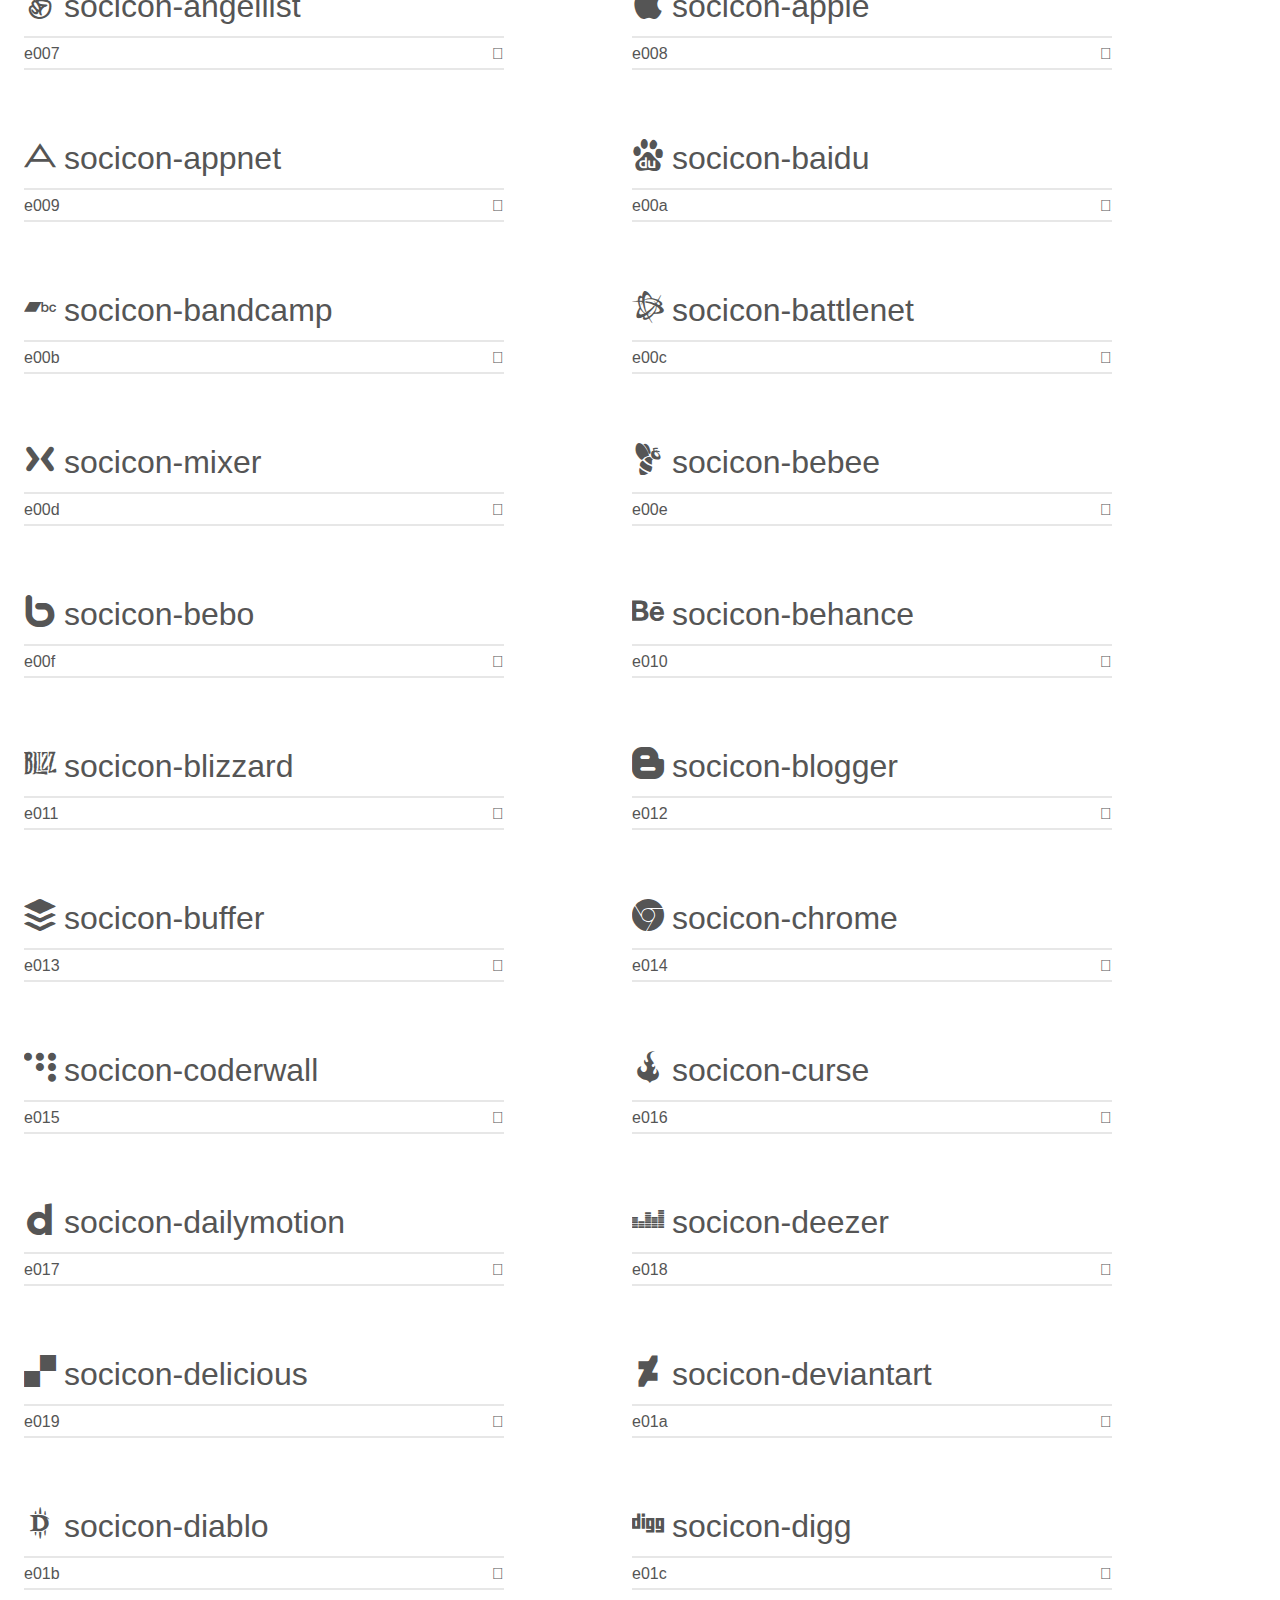
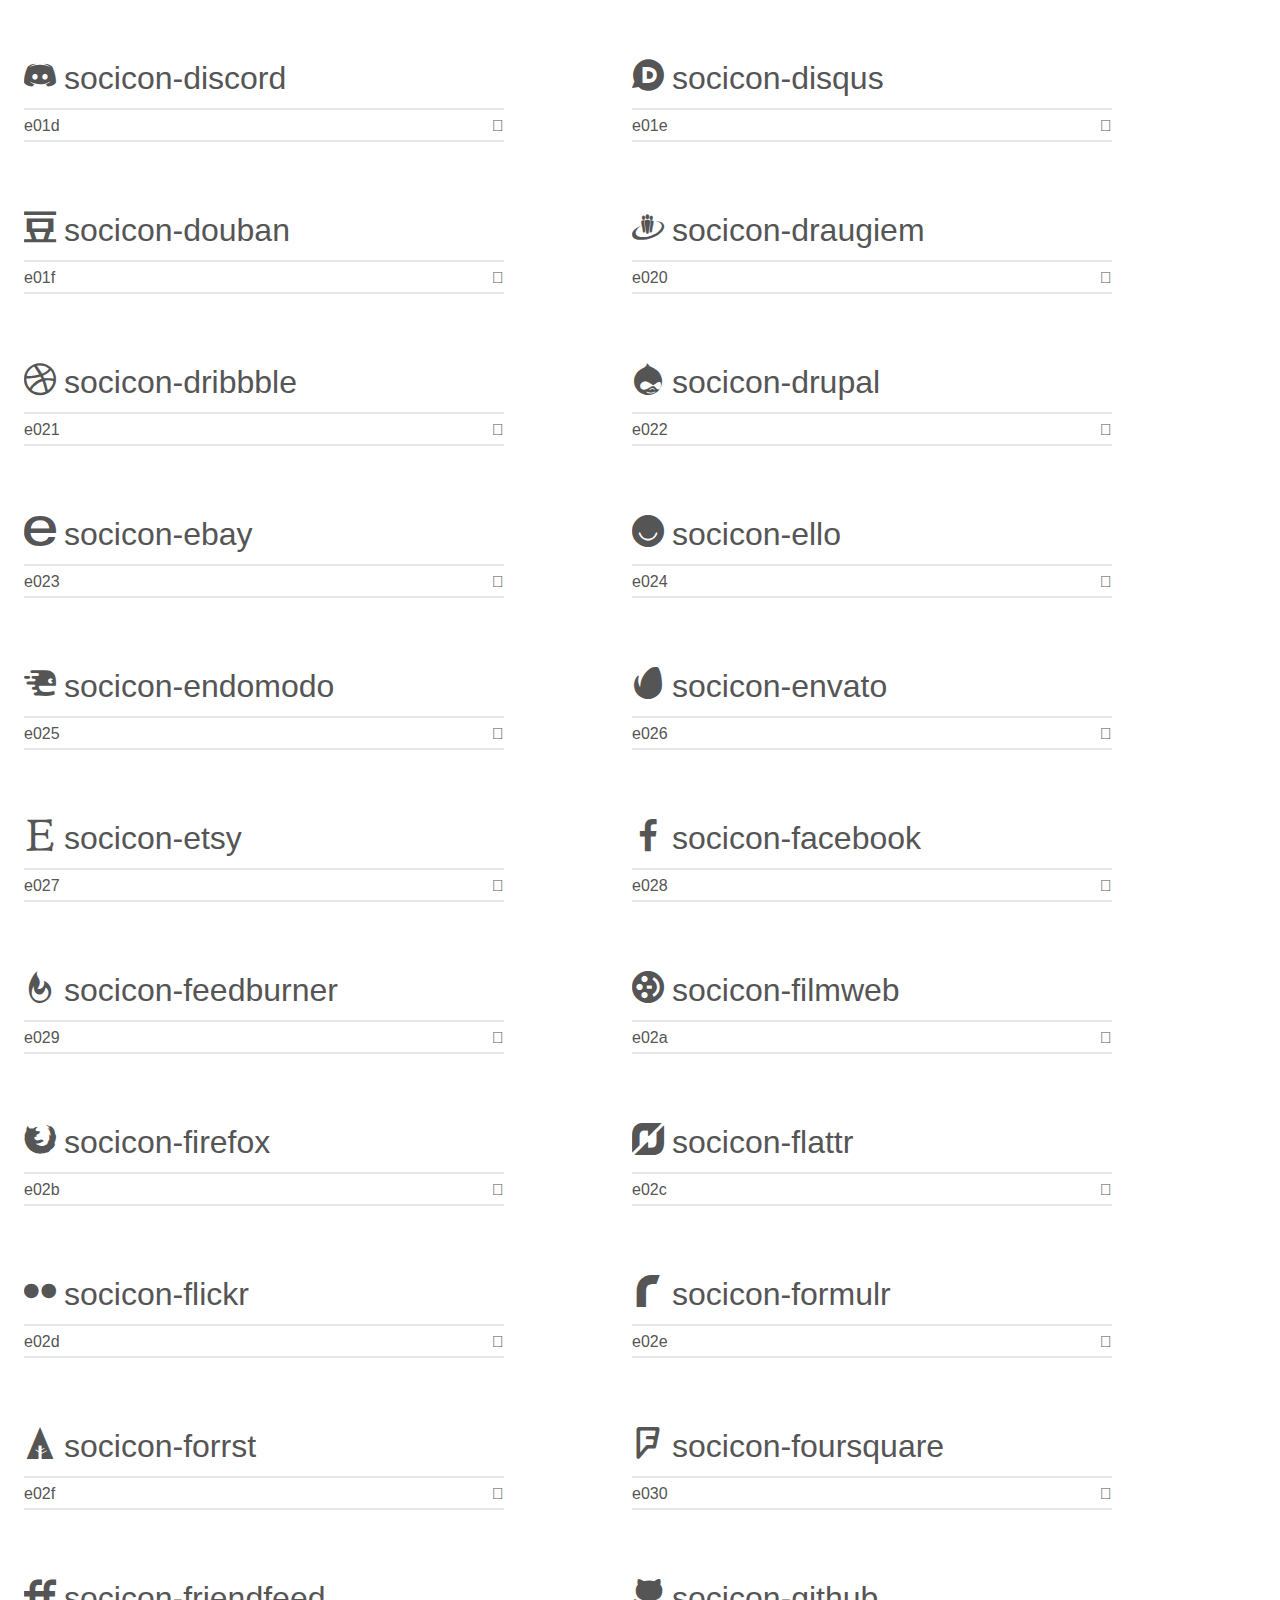
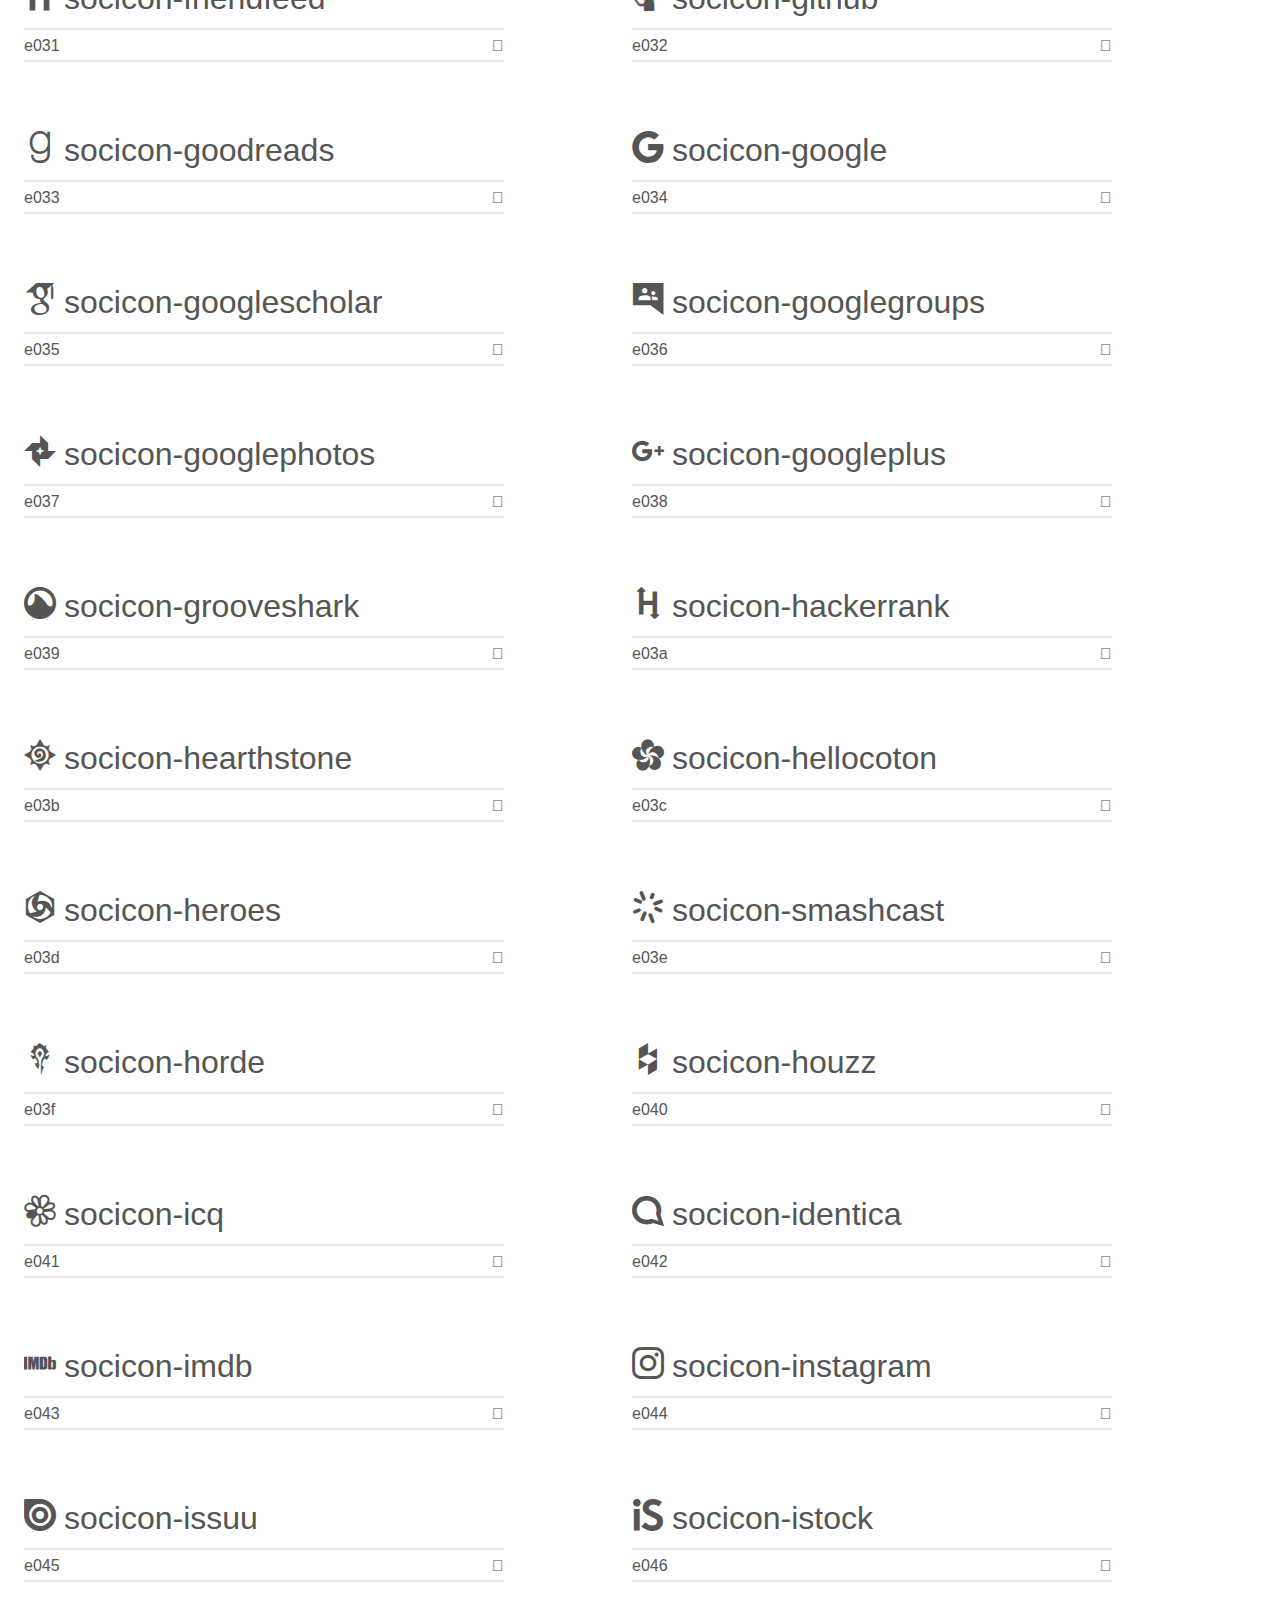
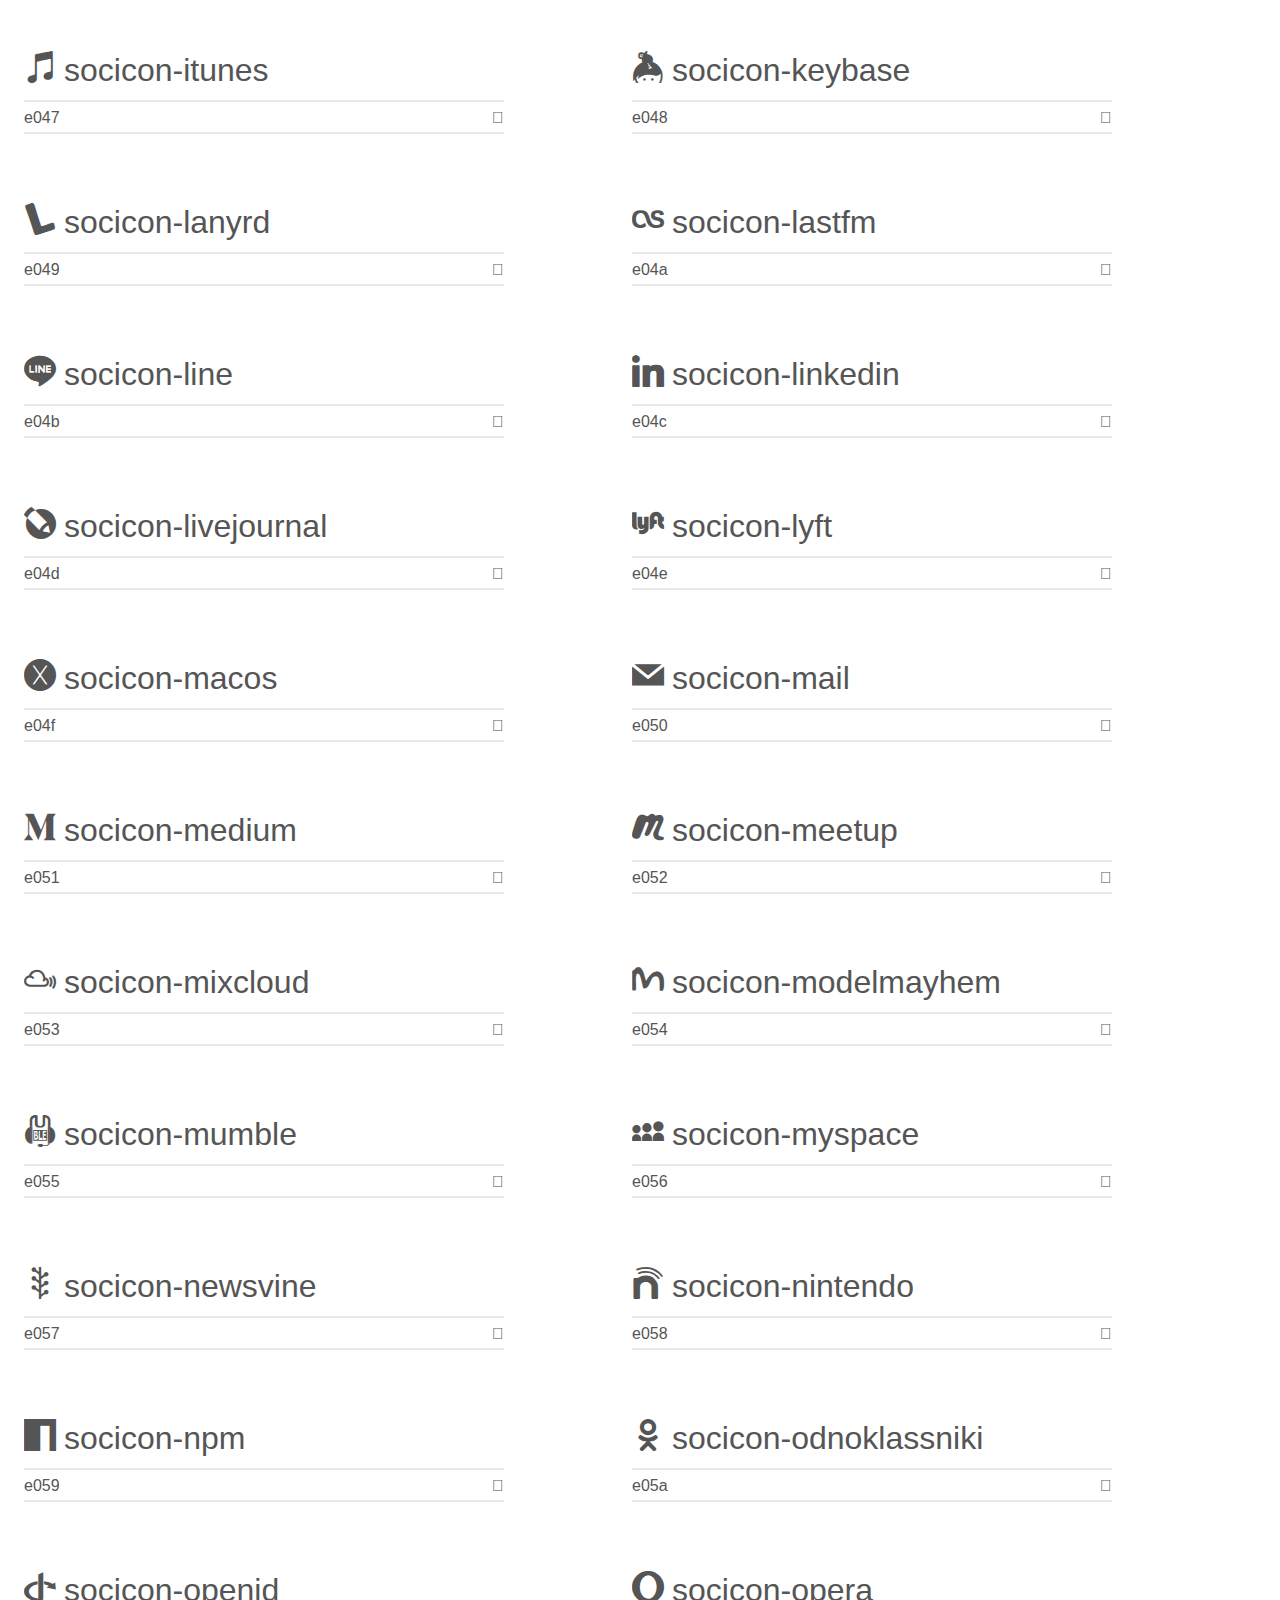
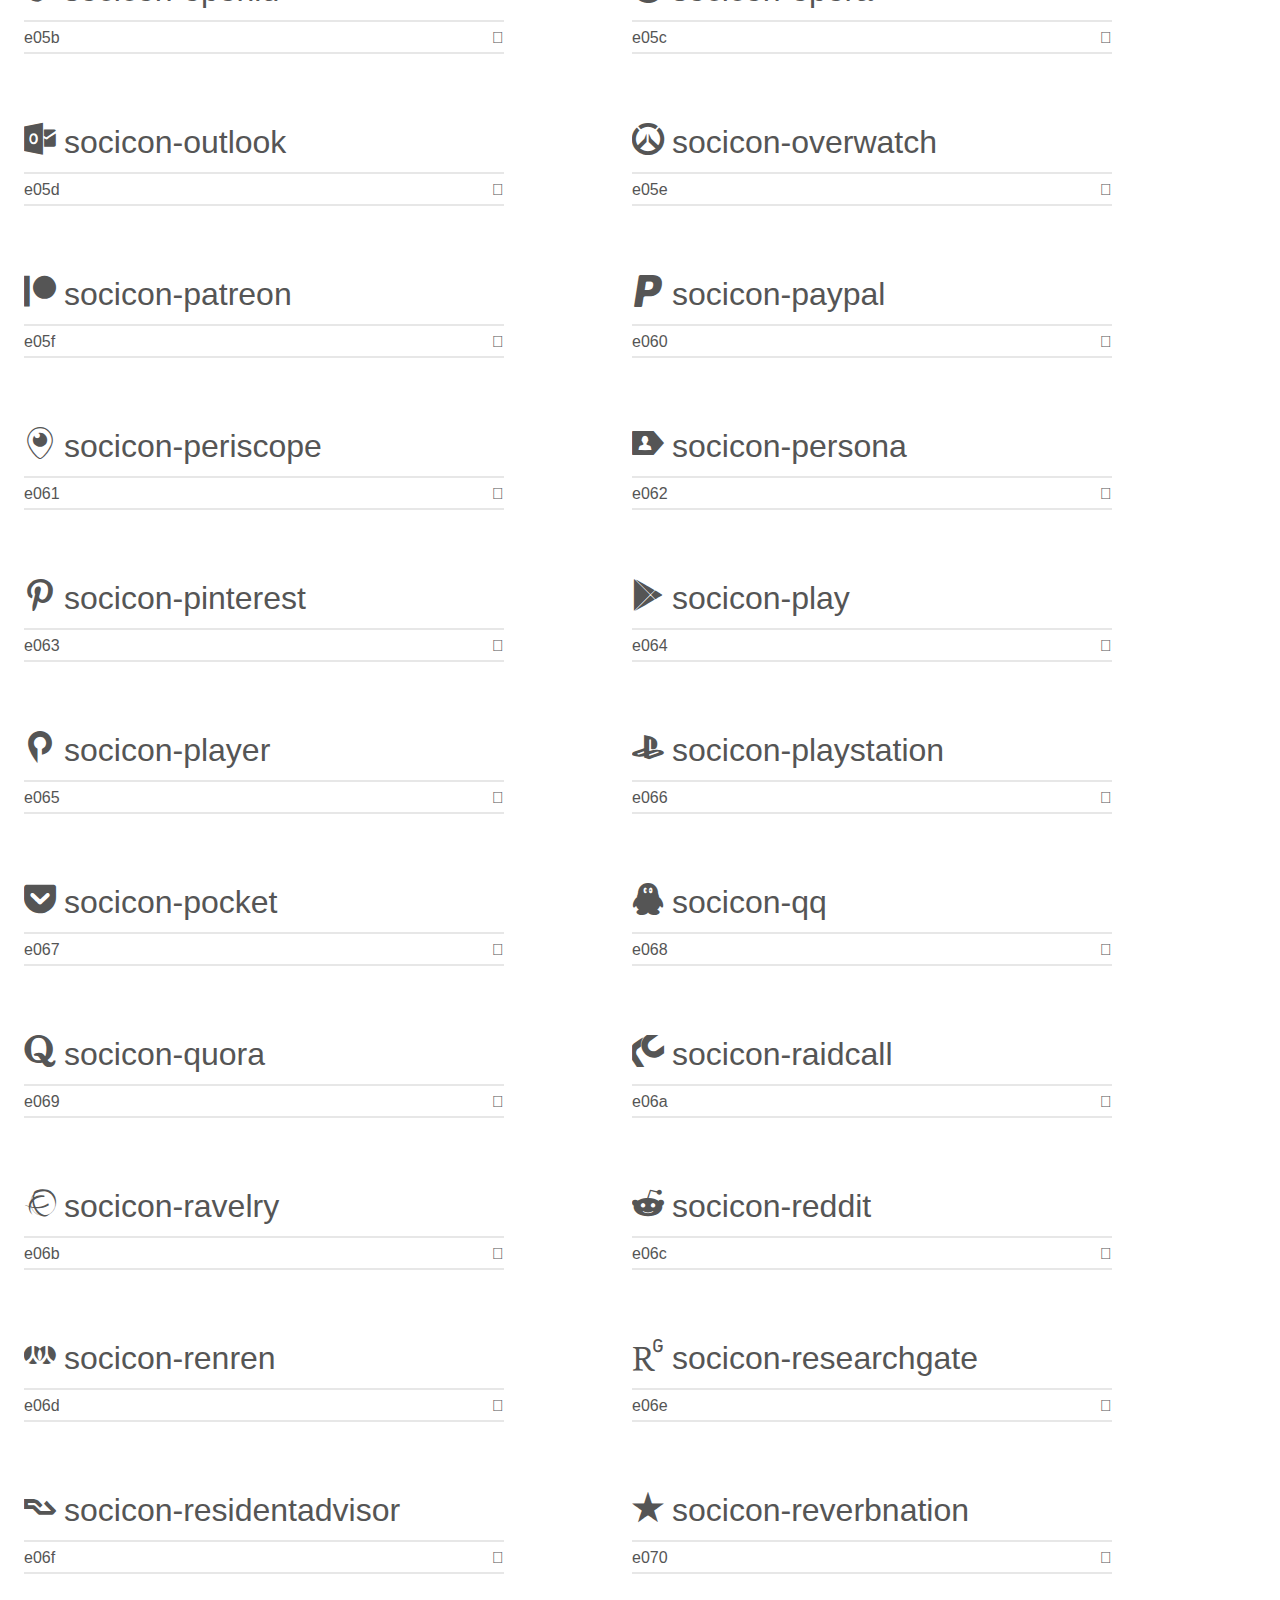
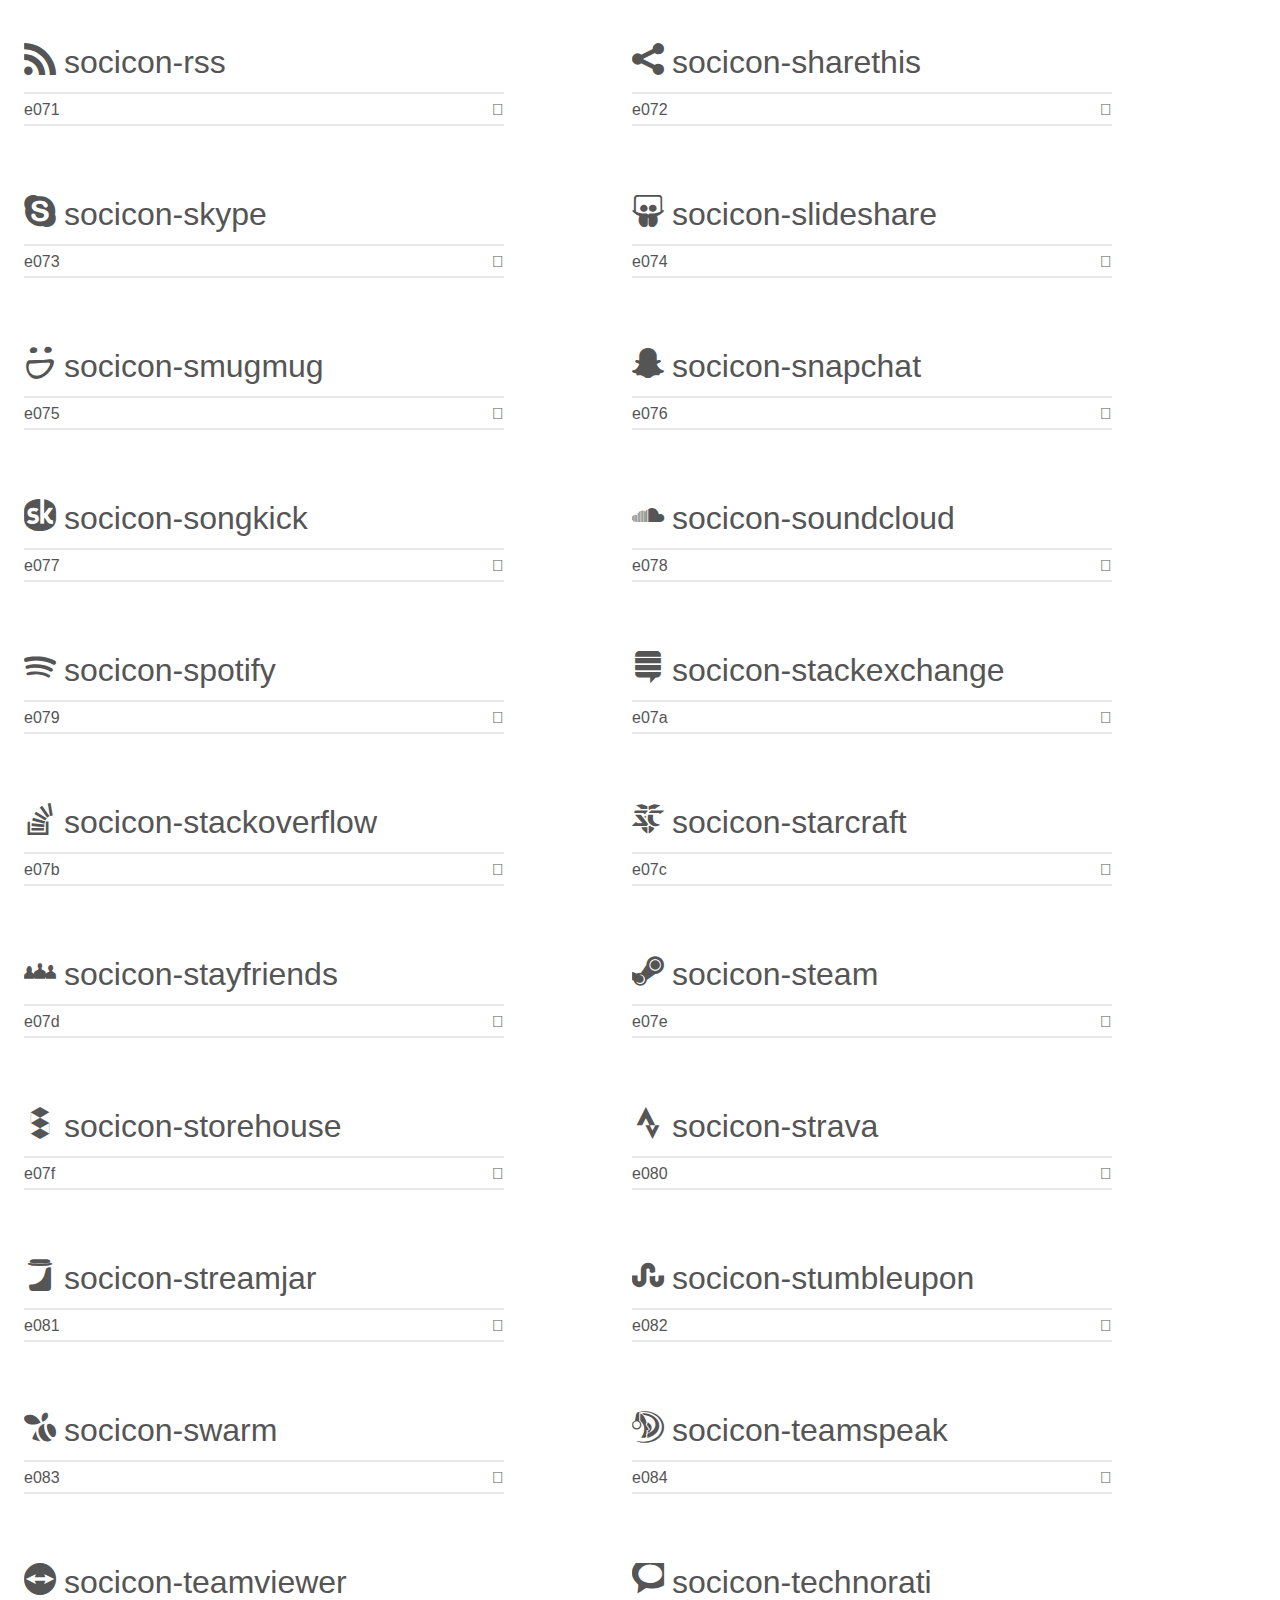
<file: socicon/demo.html>
<!doctype html>
<html>
<head>
    <meta charset="utf-8">
    <title>IcoMoon Demo</title>
    <meta name="description" content="An Icon Font Generated By IcoMoon.io">
    <meta name="viewport" content="width=device-width, initial-scale=1">
    <link rel="stylesheet" href="demo-files/demo.css">
    <link rel="stylesheet" href="style.css"></head>
<body>
    <div class="bgc1 clearfix">
        <h1 class="mhmm mvm"><span class="fgc1">Font Name:</span> Socicon <small class="fgc1">(Glyphs:&nbsp;245)</small></h1>
    </div>
    <div class="clearfix mhl ptl">
        <h1 class="mvm mtn fgc1">Grid Size: 16</h1>
        <div class="glyph fs1">
            <div class="clearfix bshadow0 pbs">
                <span class="socicon-hackernews">
                
                </span>
                <span class="mls"> socicon-hackernews</span>
            </div>
            <fieldset class="fs0 size1of1 clearfix hidden-false">
                <input type="text" readonly value="e946" class="unit size1of2" />
                <input type="text" maxlength="1" readonly value="&#xe946;" class="unitRight size1of2 talign-right" />
            </fieldset>
            <div class="fs0 bshadow0 clearfix hidden-true">
                <span class="unit pvs fgc1">liga: </span>
                <input type="text" readonly value="" class="liga unitRight" />
            </div>
        </div>
        <div class="glyph fs1">
            <div class="clearfix bshadow0 pbs">
                <span class="socicon-smashwords">
                
                </span>
                <span class="mls"> socicon-smashwords</span>
            </div>
            <fieldset class="fs0 size1of1 clearfix hidden-false">
                <input type="text" readonly value="e947" class="unit size1of2" />
                <input type="text" maxlength="1" readonly value="&#xe947;" class="unitRight size1of2 talign-right" />
            </fieldset>
            <div class="fs0 bshadow0 clearfix hidden-true">
                <span class="unit pvs fgc1">liga: </span>
                <input type="text" readonly value="" class="liga unitRight" />
            </div>
        </div>
        <div class="glyph fs1">
            <div class="clearfix bshadow0 pbs">
                <span class="socicon-kobo">
                
                </span>
                <span class="mls"> socicon-kobo</span>
            </div>
            <fieldset class="fs0 size1of1 clearfix hidden-false">
                <input type="text" readonly value="e948" class="unit size1of2" />
                <input type="text" maxlength="1" readonly value="&#xe948;" class="unitRight size1of2 talign-right" />
            </fieldset>
            <div class="fs0 bshadow0 clearfix hidden-true">
                <span class="unit pvs fgc1">liga: </span>
                <input type="text" readonly value="" class="liga unitRight" />
            </div>
        </div>
        <div class="glyph fs1">
            <div class="clearfix bshadow0 pbs">
                <span class="socicon-bookbub">
                
                </span>
                <span class="mls"> socicon-bookbub</span>
            </div>
            <fieldset class="fs0 size1of1 clearfix hidden-false">
                <input type="text" readonly value="e949" class="unit size1of2" />
                <input type="text" maxlength="1" readonly value="&#xe949;" class="unitRight size1of2 talign-right" />
            </fieldset>
            <div class="fs0 bshadow0 clearfix hidden-true">
                <span class="unit pvs fgc1">liga: </span>
                <input type="text" readonly value="" class="liga unitRight" />
            </div>
        </div>
        <div class="glyph fs1">
            <div class="clearfix bshadow0 pbs">
                <span class="socicon-mailru">
                
                </span>
                <span class="mls"> socicon-mailru</span>
            </div>
            <fieldset class="fs0 size1of1 clearfix hidden-false">
                <input type="text" readonly value="e94a" class="unit size1of2" />
                <input type="text" maxlength="1" readonly value="&#xe94a;" class="unitRight size1of2 talign-right" />
            </fieldset>
            <div class="fs0 bshadow0 clearfix hidden-true">
                <span class="unit pvs fgc1">liga: </span>
                <input type="text" readonly value="" class="liga unitRight" />
            </div>
        </div>
        <div class="glyph fs1">
            <div class="clearfix bshadow0 pbs">
                <span class="socicon-gitlab">
                
                </span>
                <span class="mls"> socicon-gitlab</span>
            </div>
            <fieldset class="fs0 size1of1 clearfix hidden-false">
                <input type="text" readonly value="e945" class="unit size1of2" />
                <input type="text" maxlength="1" readonly value="&#xe945;" class="unitRight size1of2 talign-right" />
            </fieldset>
            <div class="fs0 bshadow0 clearfix hidden-true">
                <span class="unit pvs fgc1">liga: </span>
                <input type="text" readonly value="" class="liga unitRight" />
            </div>
        </div>
        <div class="glyph fs1">
            <div class="clearfix bshadow0 pbs">
                <span class="socicon-instructables">
                
                </span>
                <span class="mls"> socicon-instructables</span>
            </div>
            <fieldset class="fs0 size1of1 clearfix hidden-false">
                <input type="text" readonly value="e944" class="unit size1of2" />
                <input type="text" maxlength="1" readonly value="&#xe944;" class="unitRight size1of2 talign-right" />
            </fieldset>
            <div class="fs0 bshadow0 clearfix hidden-true">
                <span class="unit pvs fgc1">liga: </span>
                <input type="text" readonly value="" class="liga unitRight" />
            </div>
        </div>
        <div class="glyph fs1">
            <div class="clearfix bshadow0 pbs">
                <span class="socicon-portfolio">
                
                </span>
                <span class="mls"> socicon-portfolio</span>
            </div>
            <fieldset class="fs0 size1of1 clearfix hidden-false">
                <input type="text" readonly value="e943" class="unit size1of2" />
                <input type="text" maxlength="1" readonly value="&#xe943;" class="unitRight size1of2 talign-right" />
            </fieldset>
            <div class="fs0 bshadow0 clearfix hidden-true">
                <span class="unit pvs fgc1">liga: </span>
                <input type="text" readonly value="" class="liga unitRight" />
            </div>
        </div>
        <div class="glyph fs1">
            <div class="clearfix bshadow0 pbs">
                <span class="socicon-codered">
                
                </span>
                <span class="mls"> socicon-codered</span>
            </div>
            <fieldset class="fs0 size1of1 clearfix hidden-false">
                <input type="text" readonly value="e940" class="unit size1of2" />
                <input type="text" maxlength="1" readonly value="&#xe940;" class="unitRight size1of2 talign-right" />
            </fieldset>
            <div class="fs0 bshadow0 clearfix hidden-true">
                <span class="unit pvs fgc1">liga: </span>
                <input type="text" readonly value="" class="liga unitRight" />
            </div>
        </div>
        <div class="glyph fs1">
            <div class="clearfix bshadow0 pbs">
                <span class="socicon-origin">
                
                </span>
                <span class="mls"> socicon-origin</span>
            </div>
            <fieldset class="fs0 size1of1 clearfix hidden-false">
                <input type="text" readonly value="e941" class="unit size1of2" />
                <input type="text" maxlength="1" readonly value="&#xe941;" class="unitRight size1of2 talign-right" />
            </fieldset>
            <div class="fs0 bshadow0 clearfix hidden-true">
                <span class="unit pvs fgc1">liga: </span>
                <input type="text" readonly value="" class="liga unitRight" />
            </div>
        </div>
        <div class="glyph fs1">
            <div class="clearfix bshadow0 pbs">
                <span class="socicon-nextdoor">
                
                </span>
                <span class="mls"> socicon-nextdoor</span>
            </div>
            <fieldset class="fs0 size1of1 clearfix hidden-false">
                <input type="text" readonly value="e942" class="unit size1of2" />
                <input type="text" maxlength="1" readonly value="&#xe942;" class="unitRight size1of2 talign-right" />
            </fieldset>
            <div class="fs0 bshadow0 clearfix hidden-true">
                <span class="unit pvs fgc1">liga: </span>
                <input type="text" readonly value="" class="liga unitRight" />
            </div>
        </div>
        <div class="glyph fs1">
            <div class="clearfix bshadow0 pbs">
                <span class="socicon-udemy">
                
                </span>
                <span class="mls"> socicon-udemy</span>
            </div>
            <fieldset class="fs0 size1of1 clearfix hidden-false">
                <input type="text" readonly value="e93f" class="unit size1of2" />
                <input type="text" maxlength="1" readonly value="&#xe93f;" class="unitRight size1of2 talign-right" />
            </fieldset>
            <div class="fs0 bshadow0 clearfix hidden-true">
                <span class="unit pvs fgc1">liga: </span>
                <input type="text" readonly value="" class="liga unitRight" />
            </div>
        </div>
        <div class="glyph fs1">
            <div class="clearfix bshadow0 pbs">
                <span class="socicon-livemaster">
                
                </span>
                <span class="mls"> socicon-livemaster</span>
            </div>
            <fieldset class="fs0 size1of1 clearfix hidden-false">
                <input type="text" readonly value="e93e" class="unit size1of2" />
                <input type="text" maxlength="1" readonly value="&#xe93e;" class="unitRight size1of2 talign-right" />
            </fieldset>
            <div class="fs0 bshadow0 clearfix hidden-true">
                <span class="unit pvs fgc1">liga: </span>
                <input type="text" readonly value="" class="liga unitRight" />
            </div>
        </div>
        <div class="glyph fs1">
            <div class="clearfix bshadow0 pbs">
                <span class="socicon-crunchbase">
                
                </span>
                <span class="mls"> socicon-crunchbase</span>
            </div>
            <fieldset class="fs0 size1of1 clearfix hidden-false">
                <input type="text" readonly value="e93b" class="unit size1of2" />
                <input type="text" maxlength="1" readonly value="&#xe93b;" class="unitRight size1of2 talign-right" />
            </fieldset>
            <div class="fs0 bshadow0 clearfix hidden-true">
                <span class="unit pvs fgc1">liga: </span>
                <input type="text" readonly value="" class="liga unitRight" />
            </div>
        </div>
        <div class="glyph fs1">
            <div class="clearfix bshadow0 pbs">
                <span class="socicon-homefy">
                
                </span>
                <span class="mls"> socicon-homefy</span>
            </div>
            <fieldset class="fs0 size1of1 clearfix hidden-false">
                <input type="text" readonly value="e93c" class="unit size1of2" />
                <input type="text" maxlength="1" readonly value="&#xe93c;" class="unitRight size1of2 talign-right" />
            </fieldset>
            <div class="fs0 bshadow0 clearfix hidden-true">
                <span class="unit pvs fgc1">liga: </span>
                <input type="text" readonly value="" class="liga unitRight" />
            </div>
        </div>
        <div class="glyph fs1">
            <div class="clearfix bshadow0 pbs">
                <span class="socicon-calendly">
                
                </span>
                <span class="mls"> socicon-calendly</span>
            </div>
            <fieldset class="fs0 size1of1 clearfix hidden-false">
                <input type="text" readonly value="e93d" class="unit size1of2" />
                <input type="text" maxlength="1" readonly value="&#xe93d;" class="unitRight size1of2 talign-right" />
            </fieldset>
            <div class="fs0 bshadow0 clearfix hidden-true">
                <span class="unit pvs fgc1">liga: </span>
                <input type="text" readonly value="" class="liga unitRight" />
            </div>
        </div>
        <div class="glyph fs1">
            <div class="clearfix bshadow0 pbs">
                <span class="socicon-realtor">
                
                </span>
                <span class="mls"> socicon-realtor</span>
            </div>
            <fieldset class="fs0 size1of1 clearfix hidden-false">
                <input type="text" readonly value="e90f" class="unit size1of2" />
                <input type="text" maxlength="1" readonly value="&#xe90f;" class="unitRight size1of2 talign-right" />
            </fieldset>
            <div class="fs0 bshadow0 clearfix hidden-true">
                <span class="unit pvs fgc1">liga: </span>
                <input type="text" readonly value="" class="liga unitRight" />
            </div>
        </div>
        <div class="glyph fs1">
            <div class="clearfix bshadow0 pbs">
                <span class="socicon-tidal">
                
                </span>
                <span class="mls"> socicon-tidal</span>
            </div>
            <fieldset class="fs0 size1of1 clearfix hidden-false">
                <input type="text" readonly value="e910" class="unit size1of2" />
                <input type="text" maxlength="1" readonly value="&#xe910;" class="unitRight size1of2 talign-right" />
            </fieldset>
            <div class="fs0 bshadow0 clearfix hidden-true">
                <span class="unit pvs fgc1">liga: </span>
                <input type="text" readonly value="" class="liga unitRight" />
            </div>
        </div>
        <div class="glyph fs1">
            <div class="clearfix bshadow0 pbs">
                <span class="socicon-qobuz">
                
                </span>
                <span class="mls"> socicon-qobuz</span>
            </div>
            <fieldset class="fs0 size1of1 clearfix hidden-false">
                <input type="text" readonly value="e911" class="unit size1of2" />
                <input type="text" maxlength="1" readonly value="&#xe911;" class="unitRight size1of2 talign-right" />
            </fieldset>
            <div class="fs0 bshadow0 clearfix hidden-true">
                <span class="unit pvs fgc1">liga: </span>
                <input type="text" readonly value="" class="liga unitRight" />
            </div>
        </div>
        <div class="glyph fs1">
            <div class="clearfix bshadow0 pbs">
                <span class="socicon-natgeo">
                
                </span>
                <span class="mls"> socicon-natgeo</span>
            </div>
            <fieldset class="fs0 size1of1 clearfix hidden-false">
                <input type="text" readonly value="e912" class="unit size1of2" />
                <input type="text" maxlength="1" readonly value="&#xe912;" class="unitRight size1of2 talign-right" />
            </fieldset>
            <div class="fs0 bshadow0 clearfix hidden-true">
                <span class="unit pvs fgc1">liga: </span>
                <input type="text" readonly value="" class="liga unitRight" />
            </div>
        </div>
        <div class="glyph fs1">
            <div class="clearfix bshadow0 pbs">
                <span class="socicon-mastodon">
                
                </span>
                <span class="mls"> socicon-mastodon</span>
            </div>
            <fieldset class="fs0 size1of1 clearfix hidden-false">
                <input type="text" readonly value="e913" class="unit size1of2" />
                <input type="text" maxlength="1" readonly value="&#xe913;" class="unitRight size1of2 talign-right" />
            </fieldset>
            <div class="fs0 bshadow0 clearfix hidden-true">
                <span class="unit pvs fgc1">liga: </span>
                <input type="text" readonly value="" class="liga unitRight" />
            </div>
        </div>
        <div class="glyph fs1">
            <div class="clearfix bshadow0 pbs">
                <span class="socicon-unsplash">
                
                </span>
                <span class="mls"> socicon-unsplash</span>
            </div>
            <fieldset class="fs0 size1of1 clearfix hidden-false">
                <input type="text" readonly value="e914" class="unit size1of2" />
                <input type="text" maxlength="1" readonly value="&#xe914;" class="unitRight size1of2 talign-right" />
            </fieldset>
            <div class="fs0 bshadow0 clearfix hidden-true">
                <span class="unit pvs fgc1">liga: </span>
                <input type="text" readonly value="" class="liga unitRight" />
            </div>
        </div>
        <div class="glyph fs1">
            <div class="clearfix bshadow0 pbs">
                <span class="socicon-homeadvisor">
                
                </span>
                <span class="mls"> socicon-homeadvisor</span>
            </div>
            <fieldset class="fs0 size1of1 clearfix hidden-false">
                <input type="text" readonly value="e915" class="unit size1of2" />
                <input type="text" maxlength="1" readonly value="&#xe915;" class="unitRight size1of2 talign-right" />
            </fieldset>
            <div class="fs0 bshadow0 clearfix hidden-true">
                <span class="unit pvs fgc1">liga: </span>
                <input type="text" readonly value="" class="liga unitRight" />
            </div>
        </div>
        <div class="glyph fs1">
            <div class="clearfix bshadow0 pbs">
                <span class="socicon-angieslist">
                
                </span>
                <span class="mls"> socicon-angieslist</span>
            </div>
            <fieldset class="fs0 size1of1 clearfix hidden-false">
                <input type="text" readonly value="e916" class="unit size1of2" />
                <input type="text" maxlength="1" readonly value="&#xe916;" class="unitRight size1of2 talign-right" />
            </fieldset>
            <div class="fs0 bshadow0 clearfix hidden-true">
                <span class="unit pvs fgc1">liga: </span>
                <input type="text" readonly value="" class="liga unitRight" />
            </div>
        </div>
        <div class="glyph fs1">
            <div class="clearfix bshadow0 pbs">
                <span class="socicon-codepen">
                
                </span>
                <span class="mls"> socicon-codepen</span>
            </div>
            <fieldset class="fs0 size1of1 clearfix hidden-false">
                <input type="text" readonly value="e917" class="unit size1of2" />
                <input type="text" maxlength="1" readonly value="&#xe917;" class="unitRight size1of2 talign-right" />
            </fieldset>
            <div class="fs0 bshadow0 clearfix hidden-true">
                <span class="unit pvs fgc1">liga: </span>
                <input type="text" readonly value="" class="liga unitRight" />
            </div>
        </div>
        <div class="glyph fs1">
            <div class="clearfix bshadow0 pbs">
                <span class="socicon-slack">
                
                </span>
                <span class="mls"> socicon-slack</span>
            </div>
            <fieldset class="fs0 size1of1 clearfix hidden-false">
                <input type="text" readonly value="e918" class="unit size1of2" />
                <input type="text" maxlength="1" readonly value="&#xe918;" class="unitRight size1of2 talign-right" />
            </fieldset>
            <div class="fs0 bshadow0 clearfix hidden-true">
                <span class="unit pvs fgc1">liga: </span>
                <input type="text" readonly value="" class="liga unitRight" />
            </div>
        </div>
        <div class="glyph fs1">
            <div class="clearfix bshadow0 pbs">
                <span class="socicon-openaigym">
                
                </span>
                <span class="mls"> socicon-openaigym</span>
            </div>
            <fieldset class="fs0 size1of1 clearfix hidden-false">
                <input type="text" readonly value="e919" class="unit size1of2" />
                <input type="text" maxlength="1" readonly value="&#xe919;" class="unitRight size1of2 talign-right" />
            </fieldset>
            <div class="fs0 bshadow0 clearfix hidden-true">
                <span class="unit pvs fgc1">liga: </span>
                <input type="text" readonly value="" class="liga unitRight" />
            </div>
        </div>
        <div class="glyph fs1">
            <div class="clearfix bshadow0 pbs">
                <span class="socicon-logmein">
                
                </span>
                <span class="mls"> socicon-logmein</span>
            </div>
            <fieldset class="fs0 size1of1 clearfix hidden-false">
                <input type="text" readonly value="e91a" class="unit size1of2" />
                <input type="text" maxlength="1" readonly value="&#xe91a;" class="unitRight size1of2 talign-right" />
            </fieldset>
            <div class="fs0 bshadow0 clearfix hidden-true">
                <span class="unit pvs fgc1">liga: </span>
                <input type="text" readonly value="" class="liga unitRight" />
            </div>
        </div>
        <div class="glyph fs1">
            <div class="clearfix bshadow0 pbs">
                <span class="socicon-fiverr">
                
                </span>
                <span class="mls"> socicon-fiverr</span>
            </div>
            <fieldset class="fs0 size1of1 clearfix hidden-false">
                <input type="text" readonly value="e91b" class="unit size1of2" />
                <input type="text" maxlength="1" readonly value="&#xe91b;" class="unitRight size1of2 talign-right" />
            </fieldset>
            <div class="fs0 bshadow0 clearfix hidden-true">
                <span class="unit pvs fgc1">liga: </span>
                <input type="text" readonly value="" class="liga unitRight" />
            </div>
        </div>
        <div class="glyph fs1">
            <div class="clearfix bshadow0 pbs">
                <span class="socicon-gotomeeting">
                
                </span>
                <span class="mls"> socicon-gotomeeting</span>
            </div>
            <fieldset class="fs0 size1of1 clearfix hidden-false">
                <input type="text" readonly value="e91c" class="unit size1of2" />
                <input type="text" maxlength="1" readonly value="&#xe91c;" class="unitRight size1of2 talign-right" />
            </fieldset>
            <div class="fs0 bshadow0 clearfix hidden-true">
                <span class="unit pvs fgc1">liga: </span>
                <input type="text" readonly value="" class="liga unitRight" />
            </div>
        </div>
        <div class="glyph fs1">
            <div class="clearfix bshadow0 pbs">
                <span class="socicon-aliexpress">
                
                </span>
                <span class="mls"> socicon-aliexpress</span>
            </div>
            <fieldset class="fs0 size1of1 clearfix hidden-false">
                <input type="text" readonly value="e91d" class="unit size1of2" />
                <input type="text" maxlength="1" readonly value="&#xe91d;" class="unitRight size1of2 talign-right" />
            </fieldset>
            <div class="fs0 bshadow0 clearfix hidden-true">
                <span class="unit pvs fgc1">liga: </span>
                <input type="text" readonly value="" class="liga unitRight" />
            </div>
        </div>
        <div class="glyph fs1">
            <div class="clearfix bshadow0 pbs">
                <span class="socicon-guru">
                
                </span>
                <span class="mls"> socicon-guru</span>
            </div>
            <fieldset class="fs0 size1of1 clearfix hidden-false">
                <input type="text" readonly value="e91e" class="unit size1of2" />
                <input type="text" maxlength="1" readonly value="&#xe91e;" class="unitRight size1of2 talign-right" />
            </fieldset>
            <div class="fs0 bshadow0 clearfix hidden-true">
                <span class="unit pvs fgc1">liga: </span>
                <input type="text" readonly value="" class="liga unitRight" />
            </div>
        </div>
        <div class="glyph fs1">
            <div class="clearfix bshadow0 pbs">
                <span class="socicon-appstore">
                
                </span>
                <span class="mls"> socicon-appstore</span>
            </div>
            <fieldset class="fs0 size1of1 clearfix hidden-false">
                <input type="text" readonly value="e91f" class="unit size1of2" />
                <input type="text" maxlength="1" readonly value="&#xe91f;" class="unitRight size1of2 talign-right" />
            </fieldset>
            <div class="fs0 bshadow0 clearfix hidden-true">
                <span class="unit pvs fgc1">liga: </span>
                <input type="text" readonly value="" class="liga unitRight" />
            </div>
        </div>
        <div class="glyph fs1">
            <div class="clearfix bshadow0 pbs">
                <span class="socicon-homes">
                
                </span>
                <span class="mls"> socicon-homes</span>
            </div>
            <fieldset class="fs0 size1of1 clearfix hidden-false">
                <input type="text" readonly value="e920" class="unit size1of2" />
                <input type="text" maxlength="1" readonly value="&#xe920;" class="unitRight size1of2 talign-right" />
            </fieldset>
            <div class="fs0 bshadow0 clearfix hidden-true">
                <span class="unit pvs fgc1">liga: </span>
                <input type="text" readonly value="" class="liga unitRight" />
            </div>
        </div>
        <div class="glyph fs1">
            <div class="clearfix bshadow0 pbs">
                <span class="socicon-zoom">
                
                </span>
                <span class="mls"> socicon-zoom</span>
            </div>
            <fieldset class="fs0 size1of1 clearfix hidden-false">
                <input type="text" readonly value="e921" class="unit size1of2" />
                <input type="text" maxlength="1" readonly value="&#xe921;" class="unitRight size1of2 talign-right" />
            </fieldset>
            <div class="fs0 bshadow0 clearfix hidden-true">
                <span class="unit pvs fgc1">liga: </span>
                <input type="text" readonly value="" class="liga unitRight" />
            </div>
        </div>
        <div class="glyph fs1">
            <div class="clearfix bshadow0 pbs">
                <span class="socicon-alibaba">
                
                </span>
                <span class="mls"> socicon-alibaba</span>
            </div>
            <fieldset class="fs0 size1of1 clearfix hidden-false">
                <input type="text" readonly value="e922" class="unit size1of2" />
                <input type="text" maxlength="1" readonly value="&#xe922;" class="unitRight size1of2 talign-right" />
            </fieldset>
            <div class="fs0 bshadow0 clearfix hidden-true">
                <span class="unit pvs fgc1">liga: </span>
                <input type="text" readonly value="" class="liga unitRight" />
            </div>
        </div>
        <div class="glyph fs1">
            <div class="clearfix bshadow0 pbs">
                <span class="socicon-craigslist">
                
                </span>
                <span class="mls"> socicon-craigslist</span>
            </div>
            <fieldset class="fs0 size1of1 clearfix hidden-false">
                <input type="text" readonly value="e923" class="unit size1of2" />
                <input type="text" maxlength="1" readonly value="&#xe923;" class="unitRight size1of2 talign-right" />
            </fieldset>
            <div class="fs0 bshadow0 clearfix hidden-true">
                <span class="unit pvs fgc1">liga: </span>
                <input type="text" readonly value="" class="liga unitRight" />
            </div>
        </div>
        <div class="glyph fs1">
            <div class="clearfix bshadow0 pbs">
                <span class="socicon-wix">
                
                </span>
                <span class="mls"> socicon-wix</span>
            </div>
            <fieldset class="fs0 size1of1 clearfix hidden-false">
                <input type="text" readonly value="e924" class="unit size1of2" />
                <input type="text" maxlength="1" readonly value="&#xe924;" class="unitRight size1of2 talign-right" />
            </fieldset>
            <div class="fs0 bshadow0 clearfix hidden-true">
                <span class="unit pvs fgc1">liga: </span>
                <input type="text" readonly value="" class="liga unitRight" />
            </div>
        </div>
        <div class="glyph fs1">
            <div class="clearfix bshadow0 pbs">
                <span class="socicon-redfin">
                
                </span>
                <span class="mls"> socicon-redfin</span>
            </div>
            <fieldset class="fs0 size1of1 clearfix hidden-false">
                <input type="text" readonly value="e925" class="unit size1of2" />
                <input type="text" maxlength="1" readonly value="&#xe925;" class="unitRight size1of2 talign-right" />
            </fieldset>
            <div class="fs0 bshadow0 clearfix hidden-true">
                <span class="unit pvs fgc1">liga: </span>
                <input type="text" readonly value="" class="liga unitRight" />
            </div>
        </div>
        <div class="glyph fs1">
            <div class="clearfix bshadow0 pbs">
                <span class="socicon-googlecalendar">
                
                </span>
                <span class="mls"> socicon-googlecalendar</span>
            </div>
            <fieldset class="fs0 size1of1 clearfix hidden-false">
                <input type="text" readonly value="e926" class="unit size1of2" />
                <input type="text" maxlength="1" readonly value="&#xe926;" class="unitRight size1of2 talign-right" />
            </fieldset>
            <div class="fs0 bshadow0 clearfix hidden-true">
                <span class="unit pvs fgc1">liga: </span>
                <input type="text" readonly value="" class="liga unitRight" />
            </div>
        </div>
        <div class="glyph fs1">
            <div class="clearfix bshadow0 pbs">
                <span class="socicon-shopify">
                
                </span>
                <span class="mls"> socicon-shopify</span>
            </div>
            <fieldset class="fs0 size1of1 clearfix hidden-false">
                <input type="text" readonly value="e927" class="unit size1of2" />
                <input type="text" maxlength="1" readonly value="&#xe927;" class="unitRight size1of2 talign-right" />
            </fieldset>
            <div class="fs0 bshadow0 clearfix hidden-true">
                <span class="unit pvs fgc1">liga: </span>
                <input type="text" readonly value="" class="liga unitRight" />
            </div>
        </div>
        <div class="glyph fs1">
            <div class="clearfix bshadow0 pbs">
                <span class="socicon-freelancer">
                
                </span>
                <span class="mls"> socicon-freelancer</span>
            </div>
            <fieldset class="fs0 size1of1 clearfix hidden-false">
                <input type="text" readonly value="e928" class="unit size1of2" />
                <input type="text" maxlength="1" readonly value="&#xe928;" class="unitRight size1of2 talign-right" />
            </fieldset>
            <div class="fs0 bshadow0 clearfix hidden-true">
                <span class="unit pvs fgc1">liga: </span>
                <input type="text" readonly value="" class="liga unitRight" />
            </div>
        </div>
        <div class="glyph fs1">
            <div class="clearfix bshadow0 pbs">
                <span class="socicon-seedrs">
                
                </span>
                <span class="mls"> socicon-seedrs</span>
            </div>
            <fieldset class="fs0 size1of1 clearfix hidden-false">
                <input type="text" readonly value="e929" class="unit size1of2" />
                <input type="text" maxlength="1" readonly value="&#xe929;" class="unitRight size1of2 talign-right" />
            </fieldset>
            <div class="fs0 bshadow0 clearfix hidden-true">
                <span class="unit pvs fgc1">liga: </span>
                <input type="text" readonly value="" class="liga unitRight" />
            </div>
        </div>
        <div class="glyph fs1">
            <div class="clearfix bshadow0 pbs">
                <span class="socicon-bing">
                
                </span>
                <span class="mls"> socicon-bing</span>
            </div>
            <fieldset class="fs0 size1of1 clearfix hidden-false">
                <input type="text" readonly value="e92a" class="unit size1of2" />
                <input type="text" maxlength="1" readonly value="&#xe92a;" class="unitRight size1of2 talign-right" />
            </fieldset>
            <div class="fs0 bshadow0 clearfix hidden-true">
                <span class="unit pvs fgc1">liga: </span>
                <input type="text" readonly value="" class="liga unitRight" />
            </div>
        </div>
        <div class="glyph fs1">
            <div class="clearfix bshadow0 pbs">
                <span class="socicon-doodle">
                
                </span>
                <span class="mls"> socicon-doodle</span>
            </div>
            <fieldset class="fs0 size1of1 clearfix hidden-false">
                <input type="text" readonly value="e92b" class="unit size1of2" />
                <input type="text" maxlength="1" readonly value="&#xe92b;" class="unitRight size1of2 talign-right" />
            </fieldset>
            <div class="fs0 bshadow0 clearfix hidden-true">
                <span class="unit pvs fgc1">liga: </span>
                <input type="text" readonly value="" class="liga unitRight" />
            </div>
        </div>
        <div class="glyph fs1">
            <div class="clearfix bshadow0 pbs">
                <span class="socicon-bonanza">
                
                </span>
                <span class="mls"> socicon-bonanza</span>
            </div>
            <fieldset class="fs0 size1of1 clearfix hidden-false">
                <input type="text" readonly value="e92c" class="unit size1of2" />
                <input type="text" maxlength="1" readonly value="&#xe92c;" class="unitRight size1of2 talign-right" />
            </fieldset>
            <div class="fs0 bshadow0 clearfix hidden-true">
                <span class="unit pvs fgc1">liga: </span>
                <input type="text" readonly value="" class="liga unitRight" />
            </div>
        </div>
        <div class="glyph fs1">
            <div class="clearfix bshadow0 pbs">
                <span class="socicon-squarespace">
                
                </span>
                <span class="mls"> socicon-squarespace</span>
            </div>
            <fieldset class="fs0 size1of1 clearfix hidden-false">
                <input type="text" readonly value="e92d" class="unit size1of2" />
                <input type="text" maxlength="1" readonly value="&#xe92d;" class="unitRight size1of2 talign-right" />
            </fieldset>
            <div class="fs0 bshadow0 clearfix hidden-true">
                <span class="unit pvs fgc1">liga: </span>
                <input type="text" readonly value="" class="liga unitRight" />
            </div>
        </div>
        <div class="glyph fs1">
            <div class="clearfix bshadow0 pbs">
                <span class="socicon-toptal">
                
                </span>
                <span class="mls"> socicon-toptal</span>
            </div>
            <fieldset class="fs0 size1of1 clearfix hidden-false">
                <input type="text" readonly value="e92e" class="unit size1of2" />
                <input type="text" maxlength="1" readonly value="&#xe92e;" class="unitRight size1of2 talign-right" />
            </fieldset>
            <div class="fs0 bshadow0 clearfix hidden-true">
                <span class="unit pvs fgc1">liga: </span>
                <input type="text" readonly value="" class="liga unitRight" />
            </div>
        </div>
        <div class="glyph fs1">
            <div class="clearfix bshadow0 pbs">
                <span class="socicon-gust">
                
                </span>
                <span class="mls"> socicon-gust</span>
            </div>
            <fieldset class="fs0 size1of1 clearfix hidden-false">
                <input type="text" readonly value="e92f" class="unit size1of2" />
                <input type="text" maxlength="1" readonly value="&#xe92f;" class="unitRight size1of2 talign-right" />
            </fieldset>
            <div class="fs0 bshadow0 clearfix hidden-true">
                <span class="unit pvs fgc1">liga: </span>
                <input type="text" readonly value="" class="liga unitRight" />
            </div>
        </div>
        <div class="glyph fs1">
            <div class="clearfix bshadow0 pbs">
                <span class="socicon-ask">
                
                </span>
                <span class="mls"> socicon-ask</span>
            </div>
            <fieldset class="fs0 size1of1 clearfix hidden-false">
                <input type="text" readonly value="e930" class="unit size1of2" />
                <input type="text" maxlength="1" readonly value="&#xe930;" class="unitRight size1of2 talign-right" />
            </fieldset>
            <div class="fs0 bshadow0 clearfix hidden-true">
                <span class="unit pvs fgc1">liga: </span>
                <input type="text" readonly value="" class="liga unitRight" />
            </div>
        </div>
        <div class="glyph fs1">
            <div class="clearfix bshadow0 pbs">
                <span class="socicon-trulia">
                
                </span>
                <span class="mls"> socicon-trulia</span>
            </div>
            <fieldset class="fs0 size1of1 clearfix hidden-false">
                <input type="text" readonly value="e931" class="unit size1of2" />
                <input type="text" maxlength="1" readonly value="&#xe931;" class="unitRight size1of2 talign-right" />
            </fieldset>
            <div class="fs0 bshadow0 clearfix hidden-true">
                <span class="unit pvs fgc1">liga: </span>
                <input type="text" readonly value="" class="liga unitRight" />
            </div>
        </div>
        <div class="glyph fs1">
            <div class="clearfix bshadow0 pbs">
                <span class="socicon-loomly">
                
                </span>
                <span class="mls"> socicon-loomly</span>
            </div>
            <fieldset class="fs0 size1of1 clearfix hidden-false">
                <input type="text" readonly value="e932" class="unit size1of2" />
                <input type="text" maxlength="1" readonly value="&#xe932;" class="unitRight size1of2 talign-right" />
            </fieldset>
            <div class="fs0 bshadow0 clearfix hidden-true">
                <span class="unit pvs fgc1">liga: </span>
                <input type="text" readonly value="" class="liga unitRight" />
            </div>
        </div>
        <div class="glyph fs1">
            <div class="clearfix bshadow0 pbs">
                <span class="socicon-ghost">
                
                </span>
                <span class="mls"> socicon-ghost</span>
            </div>
            <fieldset class="fs0 size1of1 clearfix hidden-false">
                <input type="text" readonly value="e933" class="unit size1of2" />
                <input type="text" maxlength="1" readonly value="&#xe933;" class="unitRight size1of2 talign-right" />
            </fieldset>
            <div class="fs0 bshadow0 clearfix hidden-true">
                <span class="unit pvs fgc1">liga: </span>
                <input type="text" readonly value="" class="liga unitRight" />
            </div>
        </div>
        <div class="glyph fs1">
            <div class="clearfix bshadow0 pbs">
                <span class="socicon-upwork">
                
                </span>
                <span class="mls"> socicon-upwork</span>
            </div>
            <fieldset class="fs0 size1of1 clearfix hidden-false">
                <input type="text" readonly value="e934" class="unit size1of2" />
                <input type="text" maxlength="1" readonly value="&#xe934;" class="unitRight size1of2 talign-right" />
            </fieldset>
            <div class="fs0 bshadow0 clearfix hidden-true">
                <span class="unit pvs fgc1">liga: </span>
                <input type="text" readonly value="" class="liga unitRight" />
            </div>
        </div>
        <div class="glyph fs1">
            <div class="clearfix bshadow0 pbs">
                <span class="socicon-fundable">
                
                </span>
                <span class="mls"> socicon-fundable</span>
            </div>
            <fieldset class="fs0 size1of1 clearfix hidden-false">
                <input type="text" readonly value="e935" class="unit size1of2" />
                <input type="text" maxlength="1" readonly value="&#xe935;" class="unitRight size1of2 talign-right" />
            </fieldset>
            <div class="fs0 bshadow0 clearfix hidden-true">
                <span class="unit pvs fgc1">liga: </span>
                <input type="text" readonly value="" class="liga unitRight" />
            </div>
        </div>
        <div class="glyph fs1">
            <div class="clearfix bshadow0 pbs">
                <span class="socicon-booking">
                
                </span>
                <span class="mls"> socicon-booking</span>
            </div>
            <fieldset class="fs0 size1of1 clearfix hidden-false">
                <input type="text" readonly value="e936" class="unit size1of2" />
                <input type="text" maxlength="1" readonly value="&#xe936;" class="unitRight size1of2 talign-right" />
            </fieldset>
            <div class="fs0 bshadow0 clearfix hidden-true">
                <span class="unit pvs fgc1">liga: </span>
                <input type="text" readonly value="" class="liga unitRight" />
            </div>
        </div>
        <div class="glyph fs1">
            <div class="clearfix bshadow0 pbs">
                <span class="socicon-googlemaps">
                
                </span>
                <span class="mls"> socicon-googlemaps</span>
            </div>
            <fieldset class="fs0 size1of1 clearfix hidden-false">
                <input type="text" readonly value="e937" class="unit size1of2" />
                <input type="text" maxlength="1" readonly value="&#xe937;" class="unitRight size1of2 talign-right" />
            </fieldset>
            <div class="fs0 bshadow0 clearfix hidden-true">
                <span class="unit pvs fgc1">liga: </span>
                <input type="text" readonly value="" class="liga unitRight" />
            </div>
        </div>
        <div class="glyph fs1">
            <div class="clearfix bshadow0 pbs">
                <span class="socicon-zillow">
                
                </span>
                <span class="mls"> socicon-zillow</span>
            </div>
            <fieldset class="fs0 size1of1 clearfix hidden-false">
                <input type="text" readonly value="e938" class="unit size1of2" />
                <input type="text" maxlength="1" readonly value="&#xe938;" class="unitRight size1of2 talign-right" />
            </fieldset>
            <div class="fs0 bshadow0 clearfix hidden-true">
                <span class="unit pvs fgc1">liga: </span>
                <input type="text" readonly value="" class="liga unitRight" />
            </div>
        </div>
        <div class="glyph fs1">
            <div class="clearfix bshadow0 pbs">
                <span class="socicon-niconico">
                
                </span>
                <span class="mls"> socicon-niconico</span>
            </div>
            <fieldset class="fs0 size1of1 clearfix hidden-false">
                <input type="text" readonly value="e939" class="unit size1of2" />
                <input type="text" maxlength="1" readonly value="&#xe939;" class="unitRight size1of2 talign-right" />
            </fieldset>
            <div class="fs0 bshadow0 clearfix hidden-true">
                <span class="unit pvs fgc1">liga: </span>
                <input type="text" readonly value="" class="liga unitRight" />
            </div>
        </div>
        <div class="glyph fs1">
            <div class="clearfix bshadow0 pbs">
                <span class="socicon-toneden">
                
                </span>
                <span class="mls"> socicon-toneden</span>
            </div>
            <fieldset class="fs0 size1of1 clearfix hidden-false">
                <input type="text" readonly value="e93a" class="unit size1of2" />
                <input type="text" maxlength="1" readonly value="&#xe93a;" class="unitRight size1of2 talign-right" />
            </fieldset>
            <div class="fs0 bshadow0 clearfix hidden-true">
                <span class="unit pvs fgc1">liga: </span>
                <input type="text" readonly value="" class="liga unitRight" />
            </div>
        </div>
        <div class="glyph fs1">
            <div class="clearfix bshadow0 pbs">
                <span class="socicon-augment">
                
                </span>
                <span class="mls"> socicon-augment</span>
            </div>
            <fieldset class="fs0 size1of1 clearfix hidden-false">
                <input type="text" readonly value="e908" class="unit size1of2" />
                <input type="text" maxlength="1" readonly value="&#xe908;" class="unitRight size1of2 talign-right" />
            </fieldset>
            <div class="fs0 bshadow0 clearfix hidden-true">
                <span class="unit pvs fgc1">liga: </span>
                <input type="text" readonly value="" class="liga unitRight" />
            </div>
        </div>
        <div class="glyph fs1">
            <div class="clearfix bshadow0 pbs">
                <span class="socicon-bitbucket">
                
                </span>
                <span class="mls"> socicon-bitbucket</span>
            </div>
            <fieldset class="fs0 size1of1 clearfix hidden-false">
                <input type="text" readonly value="e909" class="unit size1of2" />
                <input type="text" maxlength="1" readonly value="&#xe909;" class="unitRight size1of2 talign-right" />
            </fieldset>
            <div class="fs0 bshadow0 clearfix hidden-true">
                <span class="unit pvs fgc1">liga: </span>
                <input type="text" readonly value="" class="liga unitRight" />
            </div>
        </div>
        <div class="glyph fs1">
            <div class="clearfix bshadow0 pbs">
                <span class="socicon-fyuse">
                
                </span>
                <span class="mls"> socicon-fyuse</span>
            </div>
            <fieldset class="fs0 size1of1 clearfix hidden-false">
                <input type="text" readonly value="e90a" class="unit size1of2" />
                <input type="text" maxlength="1" readonly value="&#xe90a;" class="unitRight size1of2 talign-right" />
            </fieldset>
            <div class="fs0 bshadow0 clearfix hidden-true">
                <span class="unit pvs fgc1">liga: </span>
                <input type="text" readonly value="" class="liga unitRight" />
            </div>
        </div>
        <div class="glyph fs1">
            <div class="clearfix bshadow0 pbs">
                <span class="socicon-yt-gaming">
                
                </span>
                <span class="mls"> socicon-yt-gaming</span>
            </div>
            <fieldset class="fs0 size1of1 clearfix hidden-false">
                <input type="text" readonly value="e90b" class="unit size1of2" />
                <input type="text" maxlength="1" readonly value="&#xe90b;" class="unitRight size1of2 talign-right" />
            </fieldset>
            <div class="fs0 bshadow0 clearfix hidden-true">
                <span class="unit pvs fgc1">liga: </span>
                <input type="text" readonly value="" class="liga unitRight" />
            </div>
        </div>
        <div class="glyph fs1">
            <div class="clearfix bshadow0 pbs">
                <span class="socicon-sketchfab">
                
                </span>
                <span class="mls"> socicon-sketchfab</span>
            </div>
            <fieldset class="fs0 size1of1 clearfix hidden-false">
                <input type="text" readonly value="e90c" class="unit size1of2" />
                <input type="text" maxlength="1" readonly value="&#xe90c;" class="unitRight size1of2 talign-right" />
            </fieldset>
            <div class="fs0 bshadow0 clearfix hidden-true">
                <span class="unit pvs fgc1">liga: </span>
                <input type="text" readonly value="" class="liga unitRight" />
            </div>
        </div>
        <div class="glyph fs1">
            <div class="clearfix bshadow0 pbs">
                <span class="socicon-mobcrush">
                
                </span>
                <span class="mls"> socicon-mobcrush</span>
            </div>
            <fieldset class="fs0 size1of1 clearfix hidden-false">
                <input type="text" readonly value="e90d" class="unit size1of2" />
                <input type="text" maxlength="1" readonly value="&#xe90d;" class="unitRight size1of2 talign-right" />
            </fieldset>
            <div class="fs0 bshadow0 clearfix hidden-true">
                <span class="unit pvs fgc1">liga: </span>
                <input type="text" readonly value="" class="liga unitRight" />
            </div>
        </div>
        <div class="glyph fs1">
            <div class="clearfix bshadow0 pbs">
                <span class="socicon-microsoft">
                
                </span>
                <span class="mls"> socicon-microsoft</span>
            </div>
            <fieldset class="fs0 size1of1 clearfix hidden-false">
                <input type="text" readonly value="e90e" class="unit size1of2" />
                <input type="text" maxlength="1" readonly value="&#xe90e;" class="unitRight size1of2 talign-right" />
            </fieldset>
            <div class="fs0 bshadow0 clearfix hidden-true">
                <span class="unit pvs fgc1">liga: </span>
                <input type="text" readonly value="" class="liga unitRight" />
            </div>
        </div>
        <div class="glyph fs1">
            <div class="clearfix bshadow0 pbs">
                <span class="socicon-pandora">
                
                </span>
                <span class="mls"> socicon-pandora</span>
            </div>
            <fieldset class="fs0 size1of1 clearfix hidden-false">
                <input type="text" readonly value="e907" class="unit size1of2" />
                <input type="text" maxlength="1" readonly value="&#xe907;" class="unitRight size1of2 talign-right" />
            </fieldset>
            <div class="fs0 bshadow0 clearfix hidden-true">
                <span class="unit pvs fgc1">liga: </span>
                <input type="text" readonly value="" class="liga unitRight" />
            </div>
        </div>
        <div class="glyph fs1">
            <div class="clearfix bshadow0 pbs">
                <span class="socicon-messenger">
                
                </span>
                <span class="mls"> socicon-messenger</span>
            </div>
            <fieldset class="fs0 size1of1 clearfix hidden-false">
                <input type="text" readonly value="e906" class="unit size1of2" />
                <input type="text" maxlength="1" readonly value="&#xe906;" class="unitRight size1of2 talign-right" />
            </fieldset>
            <div class="fs0 bshadow0 clearfix hidden-true">
                <span class="unit pvs fgc1">liga: </span>
                <input type="text" readonly value="" class="liga unitRight" />
            </div>
        </div>
        <div class="glyph fs1">
            <div class="clearfix bshadow0 pbs">
                <span class="socicon-gamewisp">
                
                </span>
                <span class="mls"> socicon-gamewisp</span>
            </div>
            <fieldset class="fs0 size1of1 clearfix hidden-false">
                <input type="text" readonly value="e905" class="unit size1of2" />
                <input type="text" maxlength="1" readonly value="&#xe905;" class="unitRight size1of2 talign-right" />
            </fieldset>
            <div class="fs0 bshadow0 clearfix hidden-true">
                <span class="unit pvs fgc1">liga: </span>
                <input type="text" readonly value="" class="liga unitRight" />
            </div>
        </div>
        <div class="glyph fs1">
            <div class="clearfix bshadow0 pbs">
                <span class="socicon-bloglovin">
                
                </span>
                <span class="mls"> socicon-bloglovin</span>
            </div>
            <fieldset class="fs0 size1of1 clearfix hidden-false">
                <input type="text" readonly value="e904" class="unit size1of2" />
                <input type="text" maxlength="1" readonly value="&#xe904;" class="unitRight size1of2 talign-right" />
            </fieldset>
            <div class="fs0 bshadow0 clearfix hidden-true">
                <span class="unit pvs fgc1">liga: </span>
                <input type="text" readonly value="" class="liga unitRight" />
            </div>
        </div>
        <div class="glyph fs1">
            <div class="clearfix bshadow0 pbs">
                <span class="socicon-tunein">
                
                </span>
                <span class="mls"> socicon-tunein</span>
            </div>
            <fieldset class="fs0 size1of1 clearfix hidden-false">
                <input type="text" readonly value="e903" class="unit size1of2" />
                <input type="text" maxlength="1" readonly value="&#xe903;" class="unitRight size1of2 talign-right" />
            </fieldset>
            <div class="fs0 bshadow0 clearfix hidden-true">
                <span class="unit pvs fgc1">liga: </span>
                <input type="text" readonly value="" class="liga unitRight" />
            </div>
        </div>
        <div class="glyph fs1">
            <div class="clearfix bshadow0 pbs">
                <span class="socicon-gamejolt">
                
                </span>
                <span class="mls"> socicon-gamejolt</span>
            </div>
            <fieldset class="fs0 size1of1 clearfix hidden-false">
                <input type="text" readonly value="e901" class="unit size1of2" />
                <input type="text" maxlength="1" readonly value="&#xe901;" class="unitRight size1of2 talign-right" />
            </fieldset>
            <div class="fs0 bshadow0 clearfix hidden-true">
                <span class="unit pvs fgc1">liga: </span>
                <input type="text" readonly value="" class="liga unitRight" />
            </div>
        </div>
        <div class="glyph fs1">
            <div class="clearfix bshadow0 pbs">
                <span class="socicon-trello">
                
                </span>
                <span class="mls"> socicon-trello</span>
            </div>
            <fieldset class="fs0 size1of1 clearfix hidden-false">
                <input type="text" readonly value="e902" class="unit size1of2" />
                <input type="text" maxlength="1" readonly value="&#xe902;" class="unitRight size1of2 talign-right" />
            </fieldset>
            <div class="fs0 bshadow0 clearfix hidden-true">
                <span class="unit pvs fgc1">liga: </span>
                <input type="text" readonly value="" class="liga unitRight" />
            </div>
        </div>
        <div class="glyph fs1">
            <div class="clearfix bshadow0 pbs">
                <span class="socicon-spreadshirt">
                
                </span>
                <span class="mls"> socicon-spreadshirt</span>
            </div>
            <fieldset class="fs0 size1of1 clearfix hidden-false">
                <input type="text" readonly value="e900" class="unit size1of2" />
                <input type="text" maxlength="1" readonly value="&#xe900;" class="unitRight size1of2 talign-right" />
            </fieldset>
            <div class="fs0 bshadow0 clearfix hidden-true">
                <span class="unit pvs fgc1">liga: </span>
                <input type="text" readonly value="" class="liga unitRight" />
            </div>
        </div>
        <div class="glyph fs1">
            <div class="clearfix bshadow0 pbs">
                <span class="socicon-500px">
                
                </span>
                <span class="mls"> socicon-500px</span>
            </div>
            <fieldset class="fs0 size1of1 clearfix hidden-false">
                <input type="text" readonly value="e000" class="unit size1of2" />
                <input type="text" maxlength="1" readonly value="&#xe000;" class="unitRight size1of2 talign-right" />
            </fieldset>
            <div class="fs0 bshadow0 clearfix hidden-true">
                <span class="unit pvs fgc1">liga: </span>
                <input type="text" readonly value="" class="liga unitRight" />
            </div>
        </div>
        <div class="glyph fs1">
            <div class="clearfix bshadow0 pbs">
                <span class="socicon-8tracks">
                
                </span>
                <span class="mls"> socicon-8tracks</span>
            </div>
            <fieldset class="fs0 size1of1 clearfix hidden-false">
                <input type="text" readonly value="e001" class="unit size1of2" />
                <input type="text" maxlength="1" readonly value="&#xe001;" class="unitRight size1of2 talign-right" />
            </fieldset>
            <div class="fs0 bshadow0 clearfix hidden-true">
                <span class="unit pvs fgc1">liga: </span>
                <input type="text" readonly value="" class="liga unitRight" />
            </div>
        </div>
        <div class="glyph fs1">
            <div class="clearfix bshadow0 pbs">
                <span class="socicon-airbnb">
                
                </span>
                <span class="mls"> socicon-airbnb</span>
            </div>
            <fieldset class="fs0 size1of1 clearfix hidden-false">
                <input type="text" readonly value="e002" class="unit size1of2" />
                <input type="text" maxlength="1" readonly value="&#xe002;" class="unitRight size1of2 talign-right" />
            </fieldset>
            <div class="fs0 bshadow0 clearfix hidden-true">
                <span class="unit pvs fgc1">liga: </span>
                <input type="text" readonly value="" class="liga unitRight" />
            </div>
        </div>
        <div class="glyph fs1">
            <div class="clearfix bshadow0 pbs">
                <span class="socicon-alliance">
                
                </span>
                <span class="mls"> socicon-alliance</span>
            </div>
            <fieldset class="fs0 size1of1 clearfix hidden-false">
                <input type="text" readonly value="e003" class="unit size1of2" />
                <input type="text" maxlength="1" readonly value="&#xe003;" class="unitRight size1of2 talign-right" />
            </fieldset>
            <div class="fs0 bshadow0 clearfix hidden-true">
                <span class="unit pvs fgc1">liga: </span>
                <input type="text" readonly value="" class="liga unitRight" />
            </div>
        </div>
        <div class="glyph fs1">
            <div class="clearfix bshadow0 pbs">
                <span class="socicon-amazon">
                
                </span>
                <span class="mls"> socicon-amazon</span>
            </div>
            <fieldset class="fs0 size1of1 clearfix hidden-false">
                <input type="text" readonly value="e004" class="unit size1of2" />
                <input type="text" maxlength="1" readonly value="&#xe004;" class="unitRight size1of2 talign-right" />
            </fieldset>
            <div class="fs0 bshadow0 clearfix hidden-true">
                <span class="unit pvs fgc1">liga: </span>
                <input type="text" readonly value="" class="liga unitRight" />
            </div>
        </div>
        <div class="glyph fs1">
            <div class="clearfix bshadow0 pbs">
                <span class="socicon-amplement">
                
                </span>
                <span class="mls"> socicon-amplement</span>
            </div>
            <fieldset class="fs0 size1of1 clearfix hidden-false">
                <input type="text" readonly value="e005" class="unit size1of2" />
                <input type="text" maxlength="1" readonly value="&#xe005;" class="unitRight size1of2 talign-right" />
            </fieldset>
            <div class="fs0 bshadow0 clearfix hidden-true">
                <span class="unit pvs fgc1">liga: </span>
                <input type="text" readonly value="" class="liga unitRight" />
            </div>
        </div>
        <div class="glyph fs1">
            <div class="clearfix bshadow0 pbs">
                <span class="socicon-android">
                
                </span>
                <span class="mls"> socicon-android</span>
            </div>
            <fieldset class="fs0 size1of1 clearfix hidden-false">
                <input type="text" readonly value="e006" class="unit size1of2" />
                <input type="text" maxlength="1" readonly value="&#xe006;" class="unitRight size1of2 talign-right" />
            </fieldset>
            <div class="fs0 bshadow0 clearfix hidden-true">
                <span class="unit pvs fgc1">liga: </span>
                <input type="text" readonly value="" class="liga unitRight" />
            </div>
        </div>
        <div class="glyph fs1">
            <div class="clearfix bshadow0 pbs">
                <span class="socicon-angellist">
                
                </span>
                <span class="mls"> socicon-angellist</span>
            </div>
            <fieldset class="fs0 size1of1 clearfix hidden-false">
                <input type="text" readonly value="e007" class="unit size1of2" />
                <input type="text" maxlength="1" readonly value="&#xe007;" class="unitRight size1of2 talign-right" />
            </fieldset>
            <div class="fs0 bshadow0 clearfix hidden-true">
                <span class="unit pvs fgc1">liga: </span>
                <input type="text" readonly value="" class="liga unitRight" />
            </div>
        </div>
        <div class="glyph fs1">
            <div class="clearfix bshadow0 pbs">
                <span class="socicon-apple">
                
                </span>
                <span class="mls"> socicon-apple</span>
            </div>
            <fieldset class="fs0 size1of1 clearfix hidden-false">
                <input type="text" readonly value="e008" class="unit size1of2" />
                <input type="text" maxlength="1" readonly value="&#xe008;" class="unitRight size1of2 talign-right" />
            </fieldset>
            <div class="fs0 bshadow0 clearfix hidden-true">
                <span class="unit pvs fgc1">liga: </span>
                <input type="text" readonly value="" class="liga unitRight" />
            </div>
        </div>
        <div class="glyph fs1">
            <div class="clearfix bshadow0 pbs">
                <span class="socicon-appnet">
                
                </span>
                <span class="mls"> socicon-appnet</span>
            </div>
            <fieldset class="fs0 size1of1 clearfix hidden-false">
                <input type="text" readonly value="e009" class="unit size1of2" />
                <input type="text" maxlength="1" readonly value="&#xe009;" class="unitRight size1of2 talign-right" />
            </fieldset>
            <div class="fs0 bshadow0 clearfix hidden-true">
                <span class="unit pvs fgc1">liga: </span>
                <input type="text" readonly value="" class="liga unitRight" />
            </div>
        </div>
        <div class="glyph fs1">
            <div class="clearfix bshadow0 pbs">
                <span class="socicon-baidu">
                
                </span>
                <span class="mls"> socicon-baidu</span>
            </div>
            <fieldset class="fs0 size1of1 clearfix hidden-false">
                <input type="text" readonly value="e00a" class="unit size1of2" />
                <input type="text" maxlength="1" readonly value="&#xe00a;" class="unitRight size1of2 talign-right" />
            </fieldset>
            <div class="fs0 bshadow0 clearfix hidden-true">
                <span class="unit pvs fgc1">liga: </span>
                <input type="text" readonly value="" class="liga unitRight" />
            </div>
        </div>
        <div class="glyph fs1">
            <div class="clearfix bshadow0 pbs">
                <span class="socicon-bandcamp">
                
                </span>
                <span class="mls"> socicon-bandcamp</span>
            </div>
            <fieldset class="fs0 size1of1 clearfix hidden-false">
                <input type="text" readonly value="e00b" class="unit size1of2" />
                <input type="text" maxlength="1" readonly value="&#xe00b;" class="unitRight size1of2 talign-right" />
            </fieldset>
            <div class="fs0 bshadow0 clearfix hidden-true">
                <span class="unit pvs fgc1">liga: </span>
                <input type="text" readonly value="" class="liga unitRight" />
            </div>
        </div>
        <div class="glyph fs1">
            <div class="clearfix bshadow0 pbs">
                <span class="socicon-battlenet">
                
                </span>
                <span class="mls"> socicon-battlenet</span>
            </div>
            <fieldset class="fs0 size1of1 clearfix hidden-false">
                <input type="text" readonly value="e00c" class="unit size1of2" />
                <input type="text" maxlength="1" readonly value="&#xe00c;" class="unitRight size1of2 talign-right" />
            </fieldset>
            <div class="fs0 bshadow0 clearfix hidden-true">
                <span class="unit pvs fgc1">liga: </span>
                <input type="text" readonly value="" class="liga unitRight" />
            </div>
        </div>
        <div class="glyph fs1">
            <div class="clearfix bshadow0 pbs">
                <span class="socicon-mixer">
                
                </span>
                <span class="mls"> socicon-mixer</span>
            </div>
            <fieldset class="fs0 size1of1 clearfix hidden-false">
                <input type="text" readonly value="e00d" class="unit size1of2" />
                <input type="text" maxlength="1" readonly value="&#xe00d;" class="unitRight size1of2 talign-right" />
            </fieldset>
            <div class="fs0 bshadow0 clearfix hidden-true">
                <span class="unit pvs fgc1">liga: </span>
                <input type="text" readonly value="" class="liga unitRight" />
            </div>
        </div>
        <div class="glyph fs1">
            <div class="clearfix bshadow0 pbs">
                <span class="socicon-bebee">
                
                </span>
                <span class="mls"> socicon-bebee</span>
            </div>
            <fieldset class="fs0 size1of1 clearfix hidden-false">
                <input type="text" readonly value="e00e" class="unit size1of2" />
                <input type="text" maxlength="1" readonly value="&#xe00e;" class="unitRight size1of2 talign-right" />
            </fieldset>
            <div class="fs0 bshadow0 clearfix hidden-true">
                <span class="unit pvs fgc1">liga: </span>
                <input type="text" readonly value="" class="liga unitRight" />
            </div>
        </div>
        <div class="glyph fs1">
            <div class="clearfix bshadow0 pbs">
                <span class="socicon-bebo">
                
                </span>
                <span class="mls"> socicon-bebo</span>
            </div>
            <fieldset class="fs0 size1of1 clearfix hidden-false">
                <input type="text" readonly value="e00f" class="unit size1of2" />
                <input type="text" maxlength="1" readonly value="&#xe00f;" class="unitRight size1of2 talign-right" />
            </fieldset>
            <div class="fs0 bshadow0 clearfix hidden-true">
                <span class="unit pvs fgc1">liga: </span>
                <input type="text" readonly value="" class="liga unitRight" />
            </div>
        </div>
        <div class="glyph fs1">
            <div class="clearfix bshadow0 pbs">
                <span class="socicon-behance">
                
                </span>
                <span class="mls"> socicon-behance</span>
            </div>
            <fieldset class="fs0 size1of1 clearfix hidden-false">
                <input type="text" readonly value="e010" class="unit size1of2" />
                <input type="text" maxlength="1" readonly value="&#xe010;" class="unitRight size1of2 talign-right" />
            </fieldset>
            <div class="fs0 bshadow0 clearfix hidden-true">
                <span class="unit pvs fgc1">liga: </span>
                <input type="text" readonly value="" class="liga unitRight" />
            </div>
        </div>
        <div class="glyph fs1">
            <div class="clearfix bshadow0 pbs">
                <span class="socicon-blizzard">
                
                </span>
                <span class="mls"> socicon-blizzard</span>
            </div>
            <fieldset class="fs0 size1of1 clearfix hidden-false">
                <input type="text" readonly value="e011" class="unit size1of2" />
                <input type="text" maxlength="1" readonly value="&#xe011;" class="unitRight size1of2 talign-right" />
            </fieldset>
            <div class="fs0 bshadow0 clearfix hidden-true">
                <span class="unit pvs fgc1">liga: </span>
                <input type="text" readonly value="" class="liga unitRight" />
            </div>
        </div>
        <div class="glyph fs1">
            <div class="clearfix bshadow0 pbs">
                <span class="socicon-blogger">
                
                </span>
                <span class="mls"> socicon-blogger</span>
            </div>
            <fieldset class="fs0 size1of1 clearfix hidden-false">
                <input type="text" readonly value="e012" class="unit size1of2" />
                <input type="text" maxlength="1" readonly value="&#xe012;" class="unitRight size1of2 talign-right" />
            </fieldset>
            <div class="fs0 bshadow0 clearfix hidden-true">
                <span class="unit pvs fgc1">liga: </span>
                <input type="text" readonly value="" class="liga unitRight" />
            </div>
        </div>
        <div class="glyph fs1">
            <div class="clearfix bshadow0 pbs">
                <span class="socicon-buffer">
                
                </span>
                <span class="mls"> socicon-buffer</span>
            </div>
            <fieldset class="fs0 size1of1 clearfix hidden-false">
                <input type="text" readonly value="e013" class="unit size1of2" />
                <input type="text" maxlength="1" readonly value="&#xe013;" class="unitRight size1of2 talign-right" />
            </fieldset>
            <div class="fs0 bshadow0 clearfix hidden-true">
                <span class="unit pvs fgc1">liga: </span>
                <input type="text" readonly value="" class="liga unitRight" />
            </div>
        </div>
        <div class="glyph fs1">
            <div class="clearfix bshadow0 pbs">
                <span class="socicon-chrome">
                
                </span>
                <span class="mls"> socicon-chrome</span>
            </div>
            <fieldset class="fs0 size1of1 clearfix hidden-false">
                <input type="text" readonly value="e014" class="unit size1of2" />
                <input type="text" maxlength="1" readonly value="&#xe014;" class="unitRight size1of2 talign-right" />
            </fieldset>
            <div class="fs0 bshadow0 clearfix hidden-true">
                <span class="unit pvs fgc1">liga: </span>
                <input type="text" readonly value="" class="liga unitRight" />
            </div>
        </div>
        <div class="glyph fs1">
            <div class="clearfix bshadow0 pbs">
                <span class="socicon-coderwall">
                
                </span>
                <span class="mls"> socicon-coderwall</span>
            </div>
            <fieldset class="fs0 size1of1 clearfix hidden-false">
                <input type="text" readonly value="e015" class="unit size1of2" />
                <input type="text" maxlength="1" readonly value="&#xe015;" class="unitRight size1of2 talign-right" />
            </fieldset>
            <div class="fs0 bshadow0 clearfix hidden-true">
                <span class="unit pvs fgc1">liga: </span>
                <input type="text" readonly value="" class="liga unitRight" />
            </div>
        </div>
        <div class="glyph fs1">
            <div class="clearfix bshadow0 pbs">
                <span class="socicon-curse">
                
                </span>
                <span class="mls"> socicon-curse</span>
            </div>
            <fieldset class="fs0 size1of1 clearfix hidden-false">
                <input type="text" readonly value="e016" class="unit size1of2" />
                <input type="text" maxlength="1" readonly value="&#xe016;" class="unitRight size1of2 talign-right" />
            </fieldset>
            <div class="fs0 bshadow0 clearfix hidden-true">
                <span class="unit pvs fgc1">liga: </span>
                <input type="text" readonly value="" class="liga unitRight" />
            </div>
        </div>
        <div class="glyph fs1">
            <div class="clearfix bshadow0 pbs">
                <span class="socicon-dailymotion">
                
                </span>
                <span class="mls"> socicon-dailymotion</span>
            </div>
            <fieldset class="fs0 size1of1 clearfix hidden-false">
                <input type="text" readonly value="e017" class="unit size1of2" />
                <input type="text" maxlength="1" readonly value="&#xe017;" class="unitRight size1of2 talign-right" />
            </fieldset>
            <div class="fs0 bshadow0 clearfix hidden-true">
                <span class="unit pvs fgc1">liga: </span>
                <input type="text" readonly value="" class="liga unitRight" />
            </div>
        </div>
        <div class="glyph fs1">
            <div class="clearfix bshadow0 pbs">
                <span class="socicon-deezer">
                
                </span>
                <span class="mls"> socicon-deezer</span>
            </div>
            <fieldset class="fs0 size1of1 clearfix hidden-false">
                <input type="text" readonly value="e018" class="unit size1of2" />
                <input type="text" maxlength="1" readonly value="&#xe018;" class="unitRight size1of2 talign-right" />
            </fieldset>
            <div class="fs0 bshadow0 clearfix hidden-true">
                <span class="unit pvs fgc1">liga: </span>
                <input type="text" readonly value="" class="liga unitRight" />
            </div>
        </div>
        <div class="glyph fs1">
            <div class="clearfix bshadow0 pbs">
                <span class="socicon-delicious">
                
                </span>
                <span class="mls"> socicon-delicious</span>
            </div>
            <fieldset class="fs0 size1of1 clearfix hidden-false">
                <input type="text" readonly value="e019" class="unit size1of2" />
                <input type="text" maxlength="1" readonly value="&#xe019;" class="unitRight size1of2 talign-right" />
            </fieldset>
            <div class="fs0 bshadow0 clearfix hidden-true">
                <span class="unit pvs fgc1">liga: </span>
                <input type="text" readonly value="" class="liga unitRight" />
            </div>
        </div>
        <div class="glyph fs1">
            <div class="clearfix bshadow0 pbs">
                <span class="socicon-deviantart">
                
                </span>
                <span class="mls"> socicon-deviantart</span>
            </div>
            <fieldset class="fs0 size1of1 clearfix hidden-false">
                <input type="text" readonly value="e01a" class="unit size1of2" />
                <input type="text" maxlength="1" readonly value="&#xe01a;" class="unitRight size1of2 talign-right" />
            </fieldset>
            <div class="fs0 bshadow0 clearfix hidden-true">
                <span class="unit pvs fgc1">liga: </span>
                <input type="text" readonly value="" class="liga unitRight" />
            </div>
        </div>
        <div class="glyph fs1">
            <div class="clearfix bshadow0 pbs">
                <span class="socicon-diablo">
                
                </span>
                <span class="mls"> socicon-diablo</span>
            </div>
            <fieldset class="fs0 size1of1 clearfix hidden-false">
                <input type="text" readonly value="e01b" class="unit size1of2" />
                <input type="text" maxlength="1" readonly value="&#xe01b;" class="unitRight size1of2 talign-right" />
            </fieldset>
            <div class="fs0 bshadow0 clearfix hidden-true">
                <span class="unit pvs fgc1">liga: </span>
                <input type="text" readonly value="" class="liga unitRight" />
            </div>
        </div>
        <div class="glyph fs1">
            <div class="clearfix bshadow0 pbs">
                <span class="socicon-digg">
                
                </span>
                <span class="mls"> socicon-digg</span>
            </div>
            <fieldset class="fs0 size1of1 clearfix hidden-false">
                <input type="text" readonly value="e01c" class="unit size1of2" />
                <input type="text" maxlength="1" readonly value="&#xe01c;" class="unitRight size1of2 talign-right" />
            </fieldset>
            <div class="fs0 bshadow0 clearfix hidden-true">
                <span class="unit pvs fgc1">liga: </span>
                <input type="text" readonly value="" class="liga unitRight" />
            </div>
        </div>
        <div class="glyph fs1">
            <div class="clearfix bshadow0 pbs">
                <span class="socicon-discord">
                
                </span>
                <span class="mls"> socicon-discord</span>
            </div>
            <fieldset class="fs0 size1of1 clearfix hidden-false">
                <input type="text" readonly value="e01d" class="unit size1of2" />
                <input type="text" maxlength="1" readonly value="&#xe01d;" class="unitRight size1of2 talign-right" />
            </fieldset>
            <div class="fs0 bshadow0 clearfix hidden-true">
                <span class="unit pvs fgc1">liga: </span>
                <input type="text" readonly value="" class="liga unitRight" />
            </div>
        </div>
        <div class="glyph fs1">
            <div class="clearfix bshadow0 pbs">
                <span class="socicon-disqus">
                
                </span>
                <span class="mls"> socicon-disqus</span>
            </div>
            <fieldset class="fs0 size1of1 clearfix hidden-false">
                <input type="text" readonly value="e01e" class="unit size1of2" />
                <input type="text" maxlength="1" readonly value="&#xe01e;" class="unitRight size1of2 talign-right" />
            </fieldset>
            <div class="fs0 bshadow0 clearfix hidden-true">
                <span class="unit pvs fgc1">liga: </span>
                <input type="text" readonly value="" class="liga unitRight" />
            </div>
        </div>
        <div class="glyph fs1">
            <div class="clearfix bshadow0 pbs">
                <span class="socicon-douban">
                
                </span>
                <span class="mls"> socicon-douban</span>
            </div>
            <fieldset class="fs0 size1of1 clearfix hidden-false">
                <input type="text" readonly value="e01f" class="unit size1of2" />
                <input type="text" maxlength="1" readonly value="&#xe01f;" class="unitRight size1of2 talign-right" />
            </fieldset>
            <div class="fs0 bshadow0 clearfix hidden-true">
                <span class="unit pvs fgc1">liga: </span>
                <input type="text" readonly value="" class="liga unitRight" />
            </div>
        </div>
        <div class="glyph fs1">
            <div class="clearfix bshadow0 pbs">
                <span class="socicon-draugiem">
                
                </span>
                <span class="mls"> socicon-draugiem</span>
            </div>
            <fieldset class="fs0 size1of1 clearfix hidden-false">
                <input type="text" readonly value="e020" class="unit size1of2" />
                <input type="text" maxlength="1" readonly value="&#xe020;" class="unitRight size1of2 talign-right" />
            </fieldset>
            <div class="fs0 bshadow0 clearfix hidden-true">
                <span class="unit pvs fgc1">liga: </span>
                <input type="text" readonly value="" class="liga unitRight" />
            </div>
        </div>
        <div class="glyph fs1">
            <div class="clearfix bshadow0 pbs">
                <span class="socicon-dribbble">
                
                </span>
                <span class="mls"> socicon-dribbble</span>
            </div>
            <fieldset class="fs0 size1of1 clearfix hidden-false">
                <input type="text" readonly value="e021" class="unit size1of2" />
                <input type="text" maxlength="1" readonly value="&#xe021;" class="unitRight size1of2 talign-right" />
            </fieldset>
            <div class="fs0 bshadow0 clearfix hidden-true">
                <span class="unit pvs fgc1">liga: </span>
                <input type="text" readonly value="" class="liga unitRight" />
            </div>
        </div>
        <div class="glyph fs1">
            <div class="clearfix bshadow0 pbs">
                <span class="socicon-drupal">
                
                </span>
                <span class="mls"> socicon-drupal</span>
            </div>
            <fieldset class="fs0 size1of1 clearfix hidden-false">
                <input type="text" readonly value="e022" class="unit size1of2" />
                <input type="text" maxlength="1" readonly value="&#xe022;" class="unitRight size1of2 talign-right" />
            </fieldset>
            <div class="fs0 bshadow0 clearfix hidden-true">
                <span class="unit pvs fgc1">liga: </span>
                <input type="text" readonly value="" class="liga unitRight" />
            </div>
        </div>
        <div class="glyph fs1">
            <div class="clearfix bshadow0 pbs">
                <span class="socicon-ebay">
                
                </span>
                <span class="mls"> socicon-ebay</span>
            </div>
            <fieldset class="fs0 size1of1 clearfix hidden-false">
                <input type="text" readonly value="e023" class="unit size1of2" />
                <input type="text" maxlength="1" readonly value="&#xe023;" class="unitRight size1of2 talign-right" />
            </fieldset>
            <div class="fs0 bshadow0 clearfix hidden-true">
                <span class="unit pvs fgc1">liga: </span>
                <input type="text" readonly value="" class="liga unitRight" />
            </div>
        </div>
        <div class="glyph fs1">
            <div class="clearfix bshadow0 pbs">
                <span class="socicon-ello">
                
                </span>
                <span class="mls"> socicon-ello</span>
            </div>
            <fieldset class="fs0 size1of1 clearfix hidden-false">
                <input type="text" readonly value="e024" class="unit size1of2" />
                <input type="text" maxlength="1" readonly value="&#xe024;" class="unitRight size1of2 talign-right" />
            </fieldset>
            <div class="fs0 bshadow0 clearfix hidden-true">
                <span class="unit pvs fgc1">liga: </span>
                <input type="text" readonly value="" class="liga unitRight" />
            </div>
        </div>
        <div class="glyph fs1">
            <div class="clearfix bshadow0 pbs">
                <span class="socicon-endomodo">
                
                </span>
                <span class="mls"> socicon-endomodo</span>
            </div>
            <fieldset class="fs0 size1of1 clearfix hidden-false">
                <input type="text" readonly value="e025" class="unit size1of2" />
                <input type="text" maxlength="1" readonly value="&#xe025;" class="unitRight size1of2 talign-right" />
            </fieldset>
            <div class="fs0 bshadow0 clearfix hidden-true">
                <span class="unit pvs fgc1">liga: </span>
                <input type="text" readonly value="" class="liga unitRight" />
            </div>
        </div>
        <div class="glyph fs1">
            <div class="clearfix bshadow0 pbs">
                <span class="socicon-envato">
                
                </span>
                <span class="mls"> socicon-envato</span>
            </div>
            <fieldset class="fs0 size1of1 clearfix hidden-false">
                <input type="text" readonly value="e026" class="unit size1of2" />
                <input type="text" maxlength="1" readonly value="&#xe026;" class="unitRight size1of2 talign-right" />
            </fieldset>
            <div class="fs0 bshadow0 clearfix hidden-true">
                <span class="unit pvs fgc1">liga: </span>
                <input type="text" readonly value="" class="liga unitRight" />
            </div>
        </div>
        <div class="glyph fs1">
            <div class="clearfix bshadow0 pbs">
                <span class="socicon-etsy">
                
                </span>
                <span class="mls"> socicon-etsy</span>
            </div>
            <fieldset class="fs0 size1of1 clearfix hidden-false">
                <input type="text" readonly value="e027" class="unit size1of2" />
                <input type="text" maxlength="1" readonly value="&#xe027;" class="unitRight size1of2 talign-right" />
            </fieldset>
            <div class="fs0 bshadow0 clearfix hidden-true">
                <span class="unit pvs fgc1">liga: </span>
                <input type="text" readonly value="" class="liga unitRight" />
            </div>
        </div>
        <div class="glyph fs1">
            <div class="clearfix bshadow0 pbs">
                <span class="socicon-facebook">
                
                </span>
                <span class="mls"> socicon-facebook</span>
            </div>
            <fieldset class="fs0 size1of1 clearfix hidden-false">
                <input type="text" readonly value="e028" class="unit size1of2" />
                <input type="text" maxlength="1" readonly value="&#xe028;" class="unitRight size1of2 talign-right" />
            </fieldset>
            <div class="fs0 bshadow0 clearfix hidden-true">
                <span class="unit pvs fgc1">liga: </span>
                <input type="text" readonly value="" class="liga unitRight" />
            </div>
        </div>
        <div class="glyph fs1">
            <div class="clearfix bshadow0 pbs">
                <span class="socicon-feedburner">
                
                </span>
                <span class="mls"> socicon-feedburner</span>
            </div>
            <fieldset class="fs0 size1of1 clearfix hidden-false">
                <input type="text" readonly value="e029" class="unit size1of2" />
                <input type="text" maxlength="1" readonly value="&#xe029;" class="unitRight size1of2 talign-right" />
            </fieldset>
            <div class="fs0 bshadow0 clearfix hidden-true">
                <span class="unit pvs fgc1">liga: </span>
                <input type="text" readonly value="" class="liga unitRight" />
            </div>
        </div>
        <div class="glyph fs1">
            <div class="clearfix bshadow0 pbs">
                <span class="socicon-filmweb">
                
                </span>
                <span class="mls"> socicon-filmweb</span>
            </div>
            <fieldset class="fs0 size1of1 clearfix hidden-false">
                <input type="text" readonly value="e02a" class="unit size1of2" />
                <input type="text" maxlength="1" readonly value="&#xe02a;" class="unitRight size1of2 talign-right" />
            </fieldset>
            <div class="fs0 bshadow0 clearfix hidden-true">
                <span class="unit pvs fgc1">liga: </span>
                <input type="text" readonly value="" class="liga unitRight" />
            </div>
        </div>
        <div class="glyph fs1">
            <div class="clearfix bshadow0 pbs">
                <span class="socicon-firefox">
                
                </span>
                <span class="mls"> socicon-firefox</span>
            </div>
            <fieldset class="fs0 size1of1 clearfix hidden-false">
                <input type="text" readonly value="e02b" class="unit size1of2" />
                <input type="text" maxlength="1" readonly value="&#xe02b;" class="unitRight size1of2 talign-right" />
            </fieldset>
            <div class="fs0 bshadow0 clearfix hidden-true">
                <span class="unit pvs fgc1">liga: </span>
                <input type="text" readonly value="" class="liga unitRight" />
            </div>
        </div>
        <div class="glyph fs1">
            <div class="clearfix bshadow0 pbs">
                <span class="socicon-flattr">
                
                </span>
                <span class="mls"> socicon-flattr</span>
            </div>
            <fieldset class="fs0 size1of1 clearfix hidden-false">
                <input type="text" readonly value="e02c" class="unit size1of2" />
                <input type="text" maxlength="1" readonly value="&#xe02c;" class="unitRight size1of2 talign-right" />
            </fieldset>
            <div class="fs0 bshadow0 clearfix hidden-true">
                <span class="unit pvs fgc1">liga: </span>
                <input type="text" readonly value="" class="liga unitRight" />
            </div>
        </div>
        <div class="glyph fs1">
            <div class="clearfix bshadow0 pbs">
                <span class="socicon-flickr">
                
                </span>
                <span class="mls"> socicon-flickr</span>
            </div>
            <fieldset class="fs0 size1of1 clearfix hidden-false">
                <input type="text" readonly value="e02d" class="unit size1of2" />
                <input type="text" maxlength="1" readonly value="&#xe02d;" class="unitRight size1of2 talign-right" />
            </fieldset>
            <div class="fs0 bshadow0 clearfix hidden-true">
                <span class="unit pvs fgc1">liga: </span>
                <input type="text" readonly value="" class="liga unitRight" />
            </div>
        </div>
        <div class="glyph fs1">
            <div class="clearfix bshadow0 pbs">
                <span class="socicon-formulr">
                
                </span>
                <span class="mls"> socicon-formulr</span>
            </div>
            <fieldset class="fs0 size1of1 clearfix hidden-false">
                <input type="text" readonly value="e02e" class="unit size1of2" />
                <input type="text" maxlength="1" readonly value="&#xe02e;" class="unitRight size1of2 talign-right" />
            </fieldset>
            <div class="fs0 bshadow0 clearfix hidden-true">
                <span class="unit pvs fgc1">liga: </span>
                <input type="text" readonly value="" class="liga unitRight" />
            </div>
        </div>
        <div class="glyph fs1">
            <div class="clearfix bshadow0 pbs">
                <span class="socicon-forrst">
                
                </span>
                <span class="mls"> socicon-forrst</span>
            </div>
            <fieldset class="fs0 size1of1 clearfix hidden-false">
                <input type="text" readonly value="e02f" class="unit size1of2" />
                <input type="text" maxlength="1" readonly value="&#xe02f;" class="unitRight size1of2 talign-right" />
            </fieldset>
            <div class="fs0 bshadow0 clearfix hidden-true">
                <span class="unit pvs fgc1">liga: </span>
                <input type="text" readonly value="" class="liga unitRight" />
            </div>
        </div>
        <div class="glyph fs1">
            <div class="clearfix bshadow0 pbs">
                <span class="socicon-foursquare">
                
                </span>
                <span class="mls"> socicon-foursquare</span>
            </div>
            <fieldset class="fs0 size1of1 clearfix hidden-false">
                <input type="text" readonly value="e030" class="unit size1of2" />
                <input type="text" maxlength="1" readonly value="&#xe030;" class="unitRight size1of2 talign-right" />
            </fieldset>
            <div class="fs0 bshadow0 clearfix hidden-true">
                <span class="unit pvs fgc1">liga: </span>
                <input type="text" readonly value="" class="liga unitRight" />
            </div>
        </div>
        <div class="glyph fs1">
            <div class="clearfix bshadow0 pbs">
                <span class="socicon-friendfeed">
                
                </span>
                <span class="mls"> socicon-friendfeed</span>
            </div>
            <fieldset class="fs0 size1of1 clearfix hidden-false">
                <input type="text" readonly value="e031" class="unit size1of2" />
                <input type="text" maxlength="1" readonly value="&#xe031;" class="unitRight size1of2 talign-right" />
            </fieldset>
            <div class="fs0 bshadow0 clearfix hidden-true">
                <span class="unit pvs fgc1">liga: </span>
                <input type="text" readonly value="" class="liga unitRight" />
            </div>
        </div>
        <div class="glyph fs1">
            <div class="clearfix bshadow0 pbs">
                <span class="socicon-github">
                
                </span>
                <span class="mls"> socicon-github</span>
            </div>
            <fieldset class="fs0 size1of1 clearfix hidden-false">
                <input type="text" readonly value="e032" class="unit size1of2" />
                <input type="text" maxlength="1" readonly value="&#xe032;" class="unitRight size1of2 talign-right" />
            </fieldset>
            <div class="fs0 bshadow0 clearfix hidden-true">
                <span class="unit pvs fgc1">liga: </span>
                <input type="text" readonly value="" class="liga unitRight" />
            </div>
        </div>
        <div class="glyph fs1">
            <div class="clearfix bshadow0 pbs">
                <span class="socicon-goodreads">
                
                </span>
                <span class="mls"> socicon-goodreads</span>
            </div>
            <fieldset class="fs0 size1of1 clearfix hidden-false">
                <input type="text" readonly value="e033" class="unit size1of2" />
                <input type="text" maxlength="1" readonly value="&#xe033;" class="unitRight size1of2 talign-right" />
            </fieldset>
            <div class="fs0 bshadow0 clearfix hidden-true">
                <span class="unit pvs fgc1">liga: </span>
                <input type="text" readonly value="" class="liga unitRight" />
            </div>
        </div>
        <div class="glyph fs1">
            <div class="clearfix bshadow0 pbs">
                <span class="socicon-google">
                
                </span>
                <span class="mls"> socicon-google</span>
            </div>
            <fieldset class="fs0 size1of1 clearfix hidden-false">
                <input type="text" readonly value="e034" class="unit size1of2" />
                <input type="text" maxlength="1" readonly value="&#xe034;" class="unitRight size1of2 talign-right" />
            </fieldset>
            <div class="fs0 bshadow0 clearfix hidden-true">
                <span class="unit pvs fgc1">liga: </span>
                <input type="text" readonly value="" class="liga unitRight" />
            </div>
        </div>
        <div class="glyph fs1">
            <div class="clearfix bshadow0 pbs">
                <span class="socicon-googlescholar">
                
                </span>
                <span class="mls"> socicon-googlescholar</span>
            </div>
            <fieldset class="fs0 size1of1 clearfix hidden-false">
                <input type="text" readonly value="e035" class="unit size1of2" />
                <input type="text" maxlength="1" readonly value="&#xe035;" class="unitRight size1of2 talign-right" />
            </fieldset>
            <div class="fs0 bshadow0 clearfix hidden-true">
                <span class="unit pvs fgc1">liga: </span>
                <input type="text" readonly value="" class="liga unitRight" />
            </div>
        </div>
        <div class="glyph fs1">
            <div class="clearfix bshadow0 pbs">
                <span class="socicon-googlegroups">
                
                </span>
                <span class="mls"> socicon-googlegroups</span>
            </div>
            <fieldset class="fs0 size1of1 clearfix hidden-false">
                <input type="text" readonly value="e036" class="unit size1of2" />
                <input type="text" maxlength="1" readonly value="&#xe036;" class="unitRight size1of2 talign-right" />
            </fieldset>
            <div class="fs0 bshadow0 clearfix hidden-true">
                <span class="unit pvs fgc1">liga: </span>
                <input type="text" readonly value="" class="liga unitRight" />
            </div>
        </div>
        <div class="glyph fs1">
            <div class="clearfix bshadow0 pbs">
                <span class="socicon-googlephotos">
                
                </span>
                <span class="mls"> socicon-googlephotos</span>
            </div>
            <fieldset class="fs0 size1of1 clearfix hidden-false">
                <input type="text" readonly value="e037" class="unit size1of2" />
                <input type="text" maxlength="1" readonly value="&#xe037;" class="unitRight size1of2 talign-right" />
            </fieldset>
            <div class="fs0 bshadow0 clearfix hidden-true">
                <span class="unit pvs fgc1">liga: </span>
                <input type="text" readonly value="" class="liga unitRight" />
            </div>
        </div>
        <div class="glyph fs1">
            <div class="clearfix bshadow0 pbs">
                <span class="socicon-googleplus">
                
                </span>
                <span class="mls"> socicon-googleplus</span>
            </div>
            <fieldset class="fs0 size1of1 clearfix hidden-false">
                <input type="text" readonly value="e038" class="unit size1of2" />
                <input type="text" maxlength="1" readonly value="&#xe038;" class="unitRight size1of2 talign-right" />
            </fieldset>
            <div class="fs0 bshadow0 clearfix hidden-true">
                <span class="unit pvs fgc1">liga: </span>
                <input type="text" readonly value="" class="liga unitRight" />
            </div>
        </div>
        <div class="glyph fs1">
            <div class="clearfix bshadow0 pbs">
                <span class="socicon-grooveshark">
                
                </span>
                <span class="mls"> socicon-grooveshark</span>
            </div>
            <fieldset class="fs0 size1of1 clearfix hidden-false">
                <input type="text" readonly value="e039" class="unit size1of2" />
                <input type="text" maxlength="1" readonly value="&#xe039;" class="unitRight size1of2 talign-right" />
            </fieldset>
            <div class="fs0 bshadow0 clearfix hidden-true">
                <span class="unit pvs fgc1">liga: </span>
                <input type="text" readonly value="" class="liga unitRight" />
            </div>
        </div>
        <div class="glyph fs1">
            <div class="clearfix bshadow0 pbs">
                <span class="socicon-hackerrank">
                
                </span>
                <span class="mls"> socicon-hackerrank</span>
            </div>
            <fieldset class="fs0 size1of1 clearfix hidden-false">
                <input type="text" readonly value="e03a" class="unit size1of2" />
                <input type="text" maxlength="1" readonly value="&#xe03a;" class="unitRight size1of2 talign-right" />
            </fieldset>
            <div class="fs0 bshadow0 clearfix hidden-true">
                <span class="unit pvs fgc1">liga: </span>
                <input type="text" readonly value="" class="liga unitRight" />
            </div>
        </div>
        <div class="glyph fs1">
            <div class="clearfix bshadow0 pbs">
                <span class="socicon-hearthstone">
                
                </span>
                <span class="mls"> socicon-hearthstone</span>
            </div>
            <fieldset class="fs0 size1of1 clearfix hidden-false">
                <input type="text" readonly value="e03b" class="unit size1of2" />
                <input type="text" maxlength="1" readonly value="&#xe03b;" class="unitRight size1of2 talign-right" />
            </fieldset>
            <div class="fs0 bshadow0 clearfix hidden-true">
                <span class="unit pvs fgc1">liga: </span>
                <input type="text" readonly value="" class="liga unitRight" />
            </div>
        </div>
        <div class="glyph fs1">
            <div class="clearfix bshadow0 pbs">
                <span class="socicon-hellocoton">
                
                </span>
                <span class="mls"> socicon-hellocoton</span>
            </div>
            <fieldset class="fs0 size1of1 clearfix hidden-false">
                <input type="text" readonly value="e03c" class="unit size1of2" />
                <input type="text" maxlength="1" readonly value="&#xe03c;" class="unitRight size1of2 talign-right" />
            </fieldset>
            <div class="fs0 bshadow0 clearfix hidden-true">
                <span class="unit pvs fgc1">liga: </span>
                <input type="text" readonly value="" class="liga unitRight" />
            </div>
        </div>
        <div class="glyph fs1">
            <div class="clearfix bshadow0 pbs">
                <span class="socicon-heroes">
                
                </span>
                <span class="mls"> socicon-heroes</span>
            </div>
            <fieldset class="fs0 size1of1 clearfix hidden-false">
                <input type="text" readonly value="e03d" class="unit size1of2" />
                <input type="text" maxlength="1" readonly value="&#xe03d;" class="unitRight size1of2 talign-right" />
            </fieldset>
            <div class="fs0 bshadow0 clearfix hidden-true">
                <span class="unit pvs fgc1">liga: </span>
                <input type="text" readonly value="" class="liga unitRight" />
            </div>
        </div>
        <div class="glyph fs1">
            <div class="clearfix bshadow0 pbs">
                <span class="socicon-smashcast">
                
                </span>
                <span class="mls"> socicon-smashcast</span>
            </div>
            <fieldset class="fs0 size1of1 clearfix hidden-false">
                <input type="text" readonly value="e03e" class="unit size1of2" />
                <input type="text" maxlength="1" readonly value="&#xe03e;" class="unitRight size1of2 talign-right" />
            </fieldset>
            <div class="fs0 bshadow0 clearfix hidden-true">
                <span class="unit pvs fgc1">liga: </span>
                <input type="text" readonly value="" class="liga unitRight" />
            </div>
        </div>
        <div class="glyph fs1">
            <div class="clearfix bshadow0 pbs">
                <span class="socicon-horde">
                
                </span>
                <span class="mls"> socicon-horde</span>
            </div>
            <fieldset class="fs0 size1of1 clearfix hidden-false">
                <input type="text" readonly value="e03f" class="unit size1of2" />
                <input type="text" maxlength="1" readonly value="&#xe03f;" class="unitRight size1of2 talign-right" />
            </fieldset>
            <div class="fs0 bshadow0 clearfix hidden-true">
                <span class="unit pvs fgc1">liga: </span>
                <input type="text" readonly value="" class="liga unitRight" />
            </div>
        </div>
        <div class="glyph fs1">
            <div class="clearfix bshadow0 pbs">
                <span class="socicon-houzz">
                
                </span>
                <span class="mls"> socicon-houzz</span>
            </div>
            <fieldset class="fs0 size1of1 clearfix hidden-false">
                <input type="text" readonly value="e040" class="unit size1of2" />
                <input type="text" maxlength="1" readonly value="&#xe040;" class="unitRight size1of2 talign-right" />
            </fieldset>
            <div class="fs0 bshadow0 clearfix hidden-true">
                <span class="unit pvs fgc1">liga: </span>
                <input type="text" readonly value="" class="liga unitRight" />
            </div>
        </div>
        <div class="glyph fs1">
            <div class="clearfix bshadow0 pbs">
                <span class="socicon-icq">
                
                </span>
                <span class="mls"> socicon-icq</span>
            </div>
            <fieldset class="fs0 size1of1 clearfix hidden-false">
                <input type="text" readonly value="e041" class="unit size1of2" />
                <input type="text" maxlength="1" readonly value="&#xe041;" class="unitRight size1of2 talign-right" />
            </fieldset>
            <div class="fs0 bshadow0 clearfix hidden-true">
                <span class="unit pvs fgc1">liga: </span>
                <input type="text" readonly value="" class="liga unitRight" />
            </div>
        </div>
        <div class="glyph fs1">
            <div class="clearfix bshadow0 pbs">
                <span class="socicon-identica">
                
                </span>
                <span class="mls"> socicon-identica</span>
            </div>
            <fieldset class="fs0 size1of1 clearfix hidden-false">
                <input type="text" readonly value="e042" class="unit size1of2" />
                <input type="text" maxlength="1" readonly value="&#xe042;" class="unitRight size1of2 talign-right" />
            </fieldset>
            <div class="fs0 bshadow0 clearfix hidden-true">
                <span class="unit pvs fgc1">liga: </span>
                <input type="text" readonly value="" class="liga unitRight" />
            </div>
        </div>
        <div class="glyph fs1">
            <div class="clearfix bshadow0 pbs">
                <span class="socicon-imdb">
                
                </span>
                <span class="mls"> socicon-imdb</span>
            </div>
            <fieldset class="fs0 size1of1 clearfix hidden-false">
                <input type="text" readonly value="e043" class="unit size1of2" />
                <input type="text" maxlength="1" readonly value="&#xe043;" class="unitRight size1of2 talign-right" />
            </fieldset>
            <div class="fs0 bshadow0 clearfix hidden-true">
                <span class="unit pvs fgc1">liga: </span>
                <input type="text" readonly value="" class="liga unitRight" />
            </div>
        </div>
        <div class="glyph fs1">
            <div class="clearfix bshadow0 pbs">
                <span class="socicon-instagram">
                
                </span>
                <span class="mls"> socicon-instagram</span>
            </div>
            <fieldset class="fs0 size1of1 clearfix hidden-false">
                <input type="text" readonly value="e044" class="unit size1of2" />
                <input type="text" maxlength="1" readonly value="&#xe044;" class="unitRight size1of2 talign-right" />
            </fieldset>
            <div class="fs0 bshadow0 clearfix hidden-true">
                <span class="unit pvs fgc1">liga: </span>
                <input type="text" readonly value="" class="liga unitRight" />
            </div>
        </div>
        <div class="glyph fs1">
            <div class="clearfix bshadow0 pbs">
                <span class="socicon-issuu">
                
                </span>
                <span class="mls"> socicon-issuu</span>
            </div>
            <fieldset class="fs0 size1of1 clearfix hidden-false">
                <input type="text" readonly value="e045" class="unit size1of2" />
                <input type="text" maxlength="1" readonly value="&#xe045;" class="unitRight size1of2 talign-right" />
            </fieldset>
            <div class="fs0 bshadow0 clearfix hidden-true">
                <span class="unit pvs fgc1">liga: </span>
                <input type="text" readonly value="" class="liga unitRight" />
            </div>
        </div>
        <div class="glyph fs1">
            <div class="clearfix bshadow0 pbs">
                <span class="socicon-istock">
                
                </span>
                <span class="mls"> socicon-istock</span>
            </div>
            <fieldset class="fs0 size1of1 clearfix hidden-false">
                <input type="text" readonly value="e046" class="unit size1of2" />
                <input type="text" maxlength="1" readonly value="&#xe046;" class="unitRight size1of2 talign-right" />
            </fieldset>
            <div class="fs0 bshadow0 clearfix hidden-true">
                <span class="unit pvs fgc1">liga: </span>
                <input type="text" readonly value="" class="liga unitRight" />
            </div>
        </div>
        <div class="glyph fs1">
            <div class="clearfix bshadow0 pbs">
                <span class="socicon-itunes">
                
                </span>
                <span class="mls"> socicon-itunes</span>
            </div>
            <fieldset class="fs0 size1of1 clearfix hidden-false">
                <input type="text" readonly value="e047" class="unit size1of2" />
                <input type="text" maxlength="1" readonly value="&#xe047;" class="unitRight size1of2 talign-right" />
            </fieldset>
            <div class="fs0 bshadow0 clearfix hidden-true">
                <span class="unit pvs fgc1">liga: </span>
                <input type="text" readonly value="" class="liga unitRight" />
            </div>
        </div>
        <div class="glyph fs1">
            <div class="clearfix bshadow0 pbs">
                <span class="socicon-keybase">
                
                </span>
                <span class="mls"> socicon-keybase</span>
            </div>
            <fieldset class="fs0 size1of1 clearfix hidden-false">
                <input type="text" readonly value="e048" class="unit size1of2" />
                <input type="text" maxlength="1" readonly value="&#xe048;" class="unitRight size1of2 talign-right" />
            </fieldset>
            <div class="fs0 bshadow0 clearfix hidden-true">
                <span class="unit pvs fgc1">liga: </span>
                <input type="text" readonly value="" class="liga unitRight" />
            </div>
        </div>
        <div class="glyph fs1">
            <div class="clearfix bshadow0 pbs">
                <span class="socicon-lanyrd">
                
                </span>
                <span class="mls"> socicon-lanyrd</span>
            </div>
            <fieldset class="fs0 size1of1 clearfix hidden-false">
                <input type="text" readonly value="e049" class="unit size1of2" />
                <input type="text" maxlength="1" readonly value="&#xe049;" class="unitRight size1of2 talign-right" />
            </fieldset>
            <div class="fs0 bshadow0 clearfix hidden-true">
                <span class="unit pvs fgc1">liga: </span>
                <input type="text" readonly value="" class="liga unitRight" />
            </div>
        </div>
        <div class="glyph fs1">
            <div class="clearfix bshadow0 pbs">
                <span class="socicon-lastfm">
                
                </span>
                <span class="mls"> socicon-lastfm</span>
            </div>
            <fieldset class="fs0 size1of1 clearfix hidden-false">
                <input type="text" readonly value="e04a" class="unit size1of2" />
                <input type="text" maxlength="1" readonly value="&#xe04a;" class="unitRight size1of2 talign-right" />
            </fieldset>
            <div class="fs0 bshadow0 clearfix hidden-true">
                <span class="unit pvs fgc1">liga: </span>
                <input type="text" readonly value="" class="liga unitRight" />
            </div>
        </div>
        <div class="glyph fs1">
            <div class="clearfix bshadow0 pbs">
                <span class="socicon-line">
                
                </span>
                <span class="mls"> socicon-line</span>
            </div>
            <fieldset class="fs0 size1of1 clearfix hidden-false">
                <input type="text" readonly value="e04b" class="unit size1of2" />
                <input type="text" maxlength="1" readonly value="&#xe04b;" class="unitRight size1of2 talign-right" />
            </fieldset>
            <div class="fs0 bshadow0 clearfix hidden-true">
                <span class="unit pvs fgc1">liga: </span>
                <input type="text" readonly value="" class="liga unitRight" />
            </div>
        </div>
        <div class="glyph fs1">
            <div class="clearfix bshadow0 pbs">
                <span class="socicon-linkedin">
                
                </span>
                <span class="mls"> socicon-linkedin</span>
            </div>
            <fieldset class="fs0 size1of1 clearfix hidden-false">
                <input type="text" readonly value="e04c" class="unit size1of2" />
                <input type="text" maxlength="1" readonly value="&#xe04c;" class="unitRight size1of2 talign-right" />
            </fieldset>
            <div class="fs0 bshadow0 clearfix hidden-true">
                <span class="unit pvs fgc1">liga: </span>
                <input type="text" readonly value="" class="liga unitRight" />
            </div>
        </div>
        <div class="glyph fs1">
            <div class="clearfix bshadow0 pbs">
                <span class="socicon-livejournal">
                
                </span>
                <span class="mls"> socicon-livejournal</span>
            </div>
            <fieldset class="fs0 size1of1 clearfix hidden-false">
                <input type="text" readonly value="e04d" class="unit size1of2" />
                <input type="text" maxlength="1" readonly value="&#xe04d;" class="unitRight size1of2 talign-right" />
            </fieldset>
            <div class="fs0 bshadow0 clearfix hidden-true">
                <span class="unit pvs fgc1">liga: </span>
                <input type="text" readonly value="" class="liga unitRight" />
            </div>
        </div>
        <div class="glyph fs1">
            <div class="clearfix bshadow0 pbs">
                <span class="socicon-lyft">
                
                </span>
                <span class="mls"> socicon-lyft</span>
            </div>
            <fieldset class="fs0 size1of1 clearfix hidden-false">
                <input type="text" readonly value="e04e" class="unit size1of2" />
                <input type="text" maxlength="1" readonly value="&#xe04e;" class="unitRight size1of2 talign-right" />
            </fieldset>
            <div class="fs0 bshadow0 clearfix hidden-true">
                <span class="unit pvs fgc1">liga: </span>
                <input type="text" readonly value="" class="liga unitRight" />
            </div>
        </div>
        <div class="glyph fs1">
            <div class="clearfix bshadow0 pbs">
                <span class="socicon-macos">
                
                </span>
                <span class="mls"> socicon-macos</span>
            </div>
            <fieldset class="fs0 size1of1 clearfix hidden-false">
                <input type="text" readonly value="e04f" class="unit size1of2" />
                <input type="text" maxlength="1" readonly value="&#xe04f;" class="unitRight size1of2 talign-right" />
            </fieldset>
            <div class="fs0 bshadow0 clearfix hidden-true">
                <span class="unit pvs fgc1">liga: </span>
                <input type="text" readonly value="" class="liga unitRight" />
            </div>
        </div>
        <div class="glyph fs1">
            <div class="clearfix bshadow0 pbs">
                <span class="socicon-mail">
                
                </span>
                <span class="mls"> socicon-mail</span>
            </div>
            <fieldset class="fs0 size1of1 clearfix hidden-false">
                <input type="text" readonly value="e050" class="unit size1of2" />
                <input type="text" maxlength="1" readonly value="&#xe050;" class="unitRight size1of2 talign-right" />
            </fieldset>
            <div class="fs0 bshadow0 clearfix hidden-true">
                <span class="unit pvs fgc1">liga: </span>
                <input type="text" readonly value="" class="liga unitRight" />
            </div>
        </div>
        <div class="glyph fs1">
            <div class="clearfix bshadow0 pbs">
                <span class="socicon-medium">
                
                </span>
                <span class="mls"> socicon-medium</span>
            </div>
            <fieldset class="fs0 size1of1 clearfix hidden-false">
                <input type="text" readonly value="e051" class="unit size1of2" />
                <input type="text" maxlength="1" readonly value="&#xe051;" class="unitRight size1of2 talign-right" />
            </fieldset>
            <div class="fs0 bshadow0 clearfix hidden-true">
                <span class="unit pvs fgc1">liga: </span>
                <input type="text" readonly value="" class="liga unitRight" />
            </div>
        </div>
        <div class="glyph fs1">
            <div class="clearfix bshadow0 pbs">
                <span class="socicon-meetup">
                
                </span>
                <span class="mls"> socicon-meetup</span>
            </div>
            <fieldset class="fs0 size1of1 clearfix hidden-false">
                <input type="text" readonly value="e052" class="unit size1of2" />
                <input type="text" maxlength="1" readonly value="&#xe052;" class="unitRight size1of2 talign-right" />
            </fieldset>
            <div class="fs0 bshadow0 clearfix hidden-true">
                <span class="unit pvs fgc1">liga: </span>
                <input type="text" readonly value="" class="liga unitRight" />
            </div>
        </div>
        <div class="glyph fs1">
            <div class="clearfix bshadow0 pbs">
                <span class="socicon-mixcloud">
                
                </span>
                <span class="mls"> socicon-mixcloud</span>
            </div>
            <fieldset class="fs0 size1of1 clearfix hidden-false">
                <input type="text" readonly value="e053" class="unit size1of2" />
                <input type="text" maxlength="1" readonly value="&#xe053;" class="unitRight size1of2 talign-right" />
            </fieldset>
            <div class="fs0 bshadow0 clearfix hidden-true">
                <span class="unit pvs fgc1">liga: </span>
                <input type="text" readonly value="" class="liga unitRight" />
            </div>
        </div>
        <div class="glyph fs1">
            <div class="clearfix bshadow0 pbs">
                <span class="socicon-modelmayhem">
                
                </span>
                <span class="mls"> socicon-modelmayhem</span>
            </div>
            <fieldset class="fs0 size1of1 clearfix hidden-false">
                <input type="text" readonly value="e054" class="unit size1of2" />
                <input type="text" maxlength="1" readonly value="&#xe054;" class="unitRight size1of2 talign-right" />
            </fieldset>
            <div class="fs0 bshadow0 clearfix hidden-true">
                <span class="unit pvs fgc1">liga: </span>
                <input type="text" readonly value="" class="liga unitRight" />
            </div>
        </div>
        <div class="glyph fs1">
            <div class="clearfix bshadow0 pbs">
                <span class="socicon-mumble">
                
                </span>
                <span class="mls"> socicon-mumble</span>
            </div>
            <fieldset class="fs0 size1of1 clearfix hidden-false">
                <input type="text" readonly value="e055" class="unit size1of2" />
                <input type="text" maxlength="1" readonly value="&#xe055;" class="unitRight size1of2 talign-right" />
            </fieldset>
            <div class="fs0 bshadow0 clearfix hidden-true">
                <span class="unit pvs fgc1">liga: </span>
                <input type="text" readonly value="" class="liga unitRight" />
            </div>
        </div>
        <div class="glyph fs1">
            <div class="clearfix bshadow0 pbs">
                <span class="socicon-myspace">
                
                </span>
                <span class="mls"> socicon-myspace</span>
            </div>
            <fieldset class="fs0 size1of1 clearfix hidden-false">
                <input type="text" readonly value="e056" class="unit size1of2" />
                <input type="text" maxlength="1" readonly value="&#xe056;" class="unitRight size1of2 talign-right" />
            </fieldset>
            <div class="fs0 bshadow0 clearfix hidden-true">
                <span class="unit pvs fgc1">liga: </span>
                <input type="text" readonly value="" class="liga unitRight" />
            </div>
        </div>
        <div class="glyph fs1">
            <div class="clearfix bshadow0 pbs">
                <span class="socicon-newsvine">
                
                </span>
                <span class="mls"> socicon-newsvine</span>
            </div>
            <fieldset class="fs0 size1of1 clearfix hidden-false">
                <input type="text" readonly value="e057" class="unit size1of2" />
                <input type="text" maxlength="1" readonly value="&#xe057;" class="unitRight size1of2 talign-right" />
            </fieldset>
            <div class="fs0 bshadow0 clearfix hidden-true">
                <span class="unit pvs fgc1">liga: </span>
                <input type="text" readonly value="" class="liga unitRight" />
            </div>
        </div>
        <div class="glyph fs1">
            <div class="clearfix bshadow0 pbs">
                <span class="socicon-nintendo">
                
                </span>
                <span class="mls"> socicon-nintendo</span>
            </div>
            <fieldset class="fs0 size1of1 clearfix hidden-false">
                <input type="text" readonly value="e058" class="unit size1of2" />
                <input type="text" maxlength="1" readonly value="&#xe058;" class="unitRight size1of2 talign-right" />
            </fieldset>
            <div class="fs0 bshadow0 clearfix hidden-true">
                <span class="unit pvs fgc1">liga: </span>
                <input type="text" readonly value="" class="liga unitRight" />
            </div>
        </div>
        <div class="glyph fs1">
            <div class="clearfix bshadow0 pbs">
                <span class="socicon-npm">
                
                </span>
                <span class="mls"> socicon-npm</span>
            </div>
            <fieldset class="fs0 size1of1 clearfix hidden-false">
                <input type="text" readonly value="e059" class="unit size1of2" />
                <input type="text" maxlength="1" readonly value="&#xe059;" class="unitRight size1of2 talign-right" />
            </fieldset>
            <div class="fs0 bshadow0 clearfix hidden-true">
                <span class="unit pvs fgc1">liga: </span>
                <input type="text" readonly value="" class="liga unitRight" />
            </div>
        </div>
        <div class="glyph fs1">
            <div class="clearfix bshadow0 pbs">
                <span class="socicon-odnoklassniki">
                
                </span>
                <span class="mls"> socicon-odnoklassniki</span>
            </div>
            <fieldset class="fs0 size1of1 clearfix hidden-false">
                <input type="text" readonly value="e05a" class="unit size1of2" />
                <input type="text" maxlength="1" readonly value="&#xe05a;" class="unitRight size1of2 talign-right" />
            </fieldset>
            <div class="fs0 bshadow0 clearfix hidden-true">
                <span class="unit pvs fgc1">liga: </span>
                <input type="text" readonly value="" class="liga unitRight" />
            </div>
        </div>
        <div class="glyph fs1">
            <div class="clearfix bshadow0 pbs">
                <span class="socicon-openid">
                
                </span>
                <span class="mls"> socicon-openid</span>
            </div>
            <fieldset class="fs0 size1of1 clearfix hidden-false">
                <input type="text" readonly value="e05b" class="unit size1of2" />
                <input type="text" maxlength="1" readonly value="&#xe05b;" class="unitRight size1of2 talign-right" />
            </fieldset>
            <div class="fs0 bshadow0 clearfix hidden-true">
                <span class="unit pvs fgc1">liga: </span>
                <input type="text" readonly value="" class="liga unitRight" />
            </div>
        </div>
        <div class="glyph fs1">
            <div class="clearfix bshadow0 pbs">
                <span class="socicon-opera">
                
                </span>
                <span class="mls"> socicon-opera</span>
            </div>
            <fieldset class="fs0 size1of1 clearfix hidden-false">
                <input type="text" readonly value="e05c" class="unit size1of2" />
                <input type="text" maxlength="1" readonly value="&#xe05c;" class="unitRight size1of2 talign-right" />
            </fieldset>
            <div class="fs0 bshadow0 clearfix hidden-true">
                <span class="unit pvs fgc1">liga: </span>
                <input type="text" readonly value="" class="liga unitRight" />
            </div>
        </div>
        <div class="glyph fs1">
            <div class="clearfix bshadow0 pbs">
                <span class="socicon-outlook">
                
                </span>
                <span class="mls"> socicon-outlook</span>
            </div>
            <fieldset class="fs0 size1of1 clearfix hidden-false">
                <input type="text" readonly value="e05d" class="unit size1of2" />
                <input type="text" maxlength="1" readonly value="&#xe05d;" class="unitRight size1of2 talign-right" />
            </fieldset>
            <div class="fs0 bshadow0 clearfix hidden-true">
                <span class="unit pvs fgc1">liga: </span>
                <input type="text" readonly value="" class="liga unitRight" />
            </div>
        </div>
        <div class="glyph fs1">
            <div class="clearfix bshadow0 pbs">
                <span class="socicon-overwatch">
                
                </span>
                <span class="mls"> socicon-overwatch</span>
            </div>
            <fieldset class="fs0 size1of1 clearfix hidden-false">
                <input type="text" readonly value="e05e" class="unit size1of2" />
                <input type="text" maxlength="1" readonly value="&#xe05e;" class="unitRight size1of2 talign-right" />
            </fieldset>
            <div class="fs0 bshadow0 clearfix hidden-true">
                <span class="unit pvs fgc1">liga: </span>
                <input type="text" readonly value="" class="liga unitRight" />
            </div>
        </div>
        <div class="glyph fs1">
            <div class="clearfix bshadow0 pbs">
                <span class="socicon-patreon">
                
                </span>
                <span class="mls"> socicon-patreon</span>
            </div>
            <fieldset class="fs0 size1of1 clearfix hidden-false">
                <input type="text" readonly value="e05f" class="unit size1of2" />
                <input type="text" maxlength="1" readonly value="&#xe05f;" class="unitRight size1of2 talign-right" />
            </fieldset>
            <div class="fs0 bshadow0 clearfix hidden-true">
                <span class="unit pvs fgc1">liga: </span>
                <input type="text" readonly value="" class="liga unitRight" />
            </div>
        </div>
        <div class="glyph fs1">
            <div class="clearfix bshadow0 pbs">
                <span class="socicon-paypal">
                
                </span>
                <span class="mls"> socicon-paypal</span>
            </div>
            <fieldset class="fs0 size1of1 clearfix hidden-false">
                <input type="text" readonly value="e060" class="unit size1of2" />
                <input type="text" maxlength="1" readonly value="&#xe060;" class="unitRight size1of2 talign-right" />
            </fieldset>
            <div class="fs0 bshadow0 clearfix hidden-true">
                <span class="unit pvs fgc1">liga: </span>
                <input type="text" readonly value="" class="liga unitRight" />
            </div>
        </div>
        <div class="glyph fs1">
            <div class="clearfix bshadow0 pbs">
                <span class="socicon-periscope">
                
                </span>
                <span class="mls"> socicon-periscope</span>
            </div>
            <fieldset class="fs0 size1of1 clearfix hidden-false">
                <input type="text" readonly value="e061" class="unit size1of2" />
                <input type="text" maxlength="1" readonly value="&#xe061;" class="unitRight size1of2 talign-right" />
            </fieldset>
            <div class="fs0 bshadow0 clearfix hidden-true">
                <span class="unit pvs fgc1">liga: </span>
                <input type="text" readonly value="" class="liga unitRight" />
            </div>
        </div>
        <div class="glyph fs1">
            <div class="clearfix bshadow0 pbs">
                <span class="socicon-persona">
                
                </span>
                <span class="mls"> socicon-persona</span>
            </div>
            <fieldset class="fs0 size1of1 clearfix hidden-false">
                <input type="text" readonly value="e062" class="unit size1of2" />
                <input type="text" maxlength="1" readonly value="&#xe062;" class="unitRight size1of2 talign-right" />
            </fieldset>
            <div class="fs0 bshadow0 clearfix hidden-true">
                <span class="unit pvs fgc1">liga: </span>
                <input type="text" readonly value="" class="liga unitRight" />
            </div>
        </div>
        <div class="glyph fs1">
            <div class="clearfix bshadow0 pbs">
                <span class="socicon-pinterest">
                
                </span>
                <span class="mls"> socicon-pinterest</span>
            </div>
            <fieldset class="fs0 size1of1 clearfix hidden-false">
                <input type="text" readonly value="e063" class="unit size1of2" />
                <input type="text" maxlength="1" readonly value="&#xe063;" class="unitRight size1of2 talign-right" />
            </fieldset>
            <div class="fs0 bshadow0 clearfix hidden-true">
                <span class="unit pvs fgc1">liga: </span>
                <input type="text" readonly value="" class="liga unitRight" />
            </div>
        </div>
        <div class="glyph fs1">
            <div class="clearfix bshadow0 pbs">
                <span class="socicon-play">
                
                </span>
                <span class="mls"> socicon-play</span>
            </div>
            <fieldset class="fs0 size1of1 clearfix hidden-false">
                <input type="text" readonly value="e064" class="unit size1of2" />
                <input type="text" maxlength="1" readonly value="&#xe064;" class="unitRight size1of2 talign-right" />
            </fieldset>
            <div class="fs0 bshadow0 clearfix hidden-true">
                <span class="unit pvs fgc1">liga: </span>
                <input type="text" readonly value="" class="liga unitRight" />
            </div>
        </div>
        <div class="glyph fs1">
            <div class="clearfix bshadow0 pbs">
                <span class="socicon-player">
                
                </span>
                <span class="mls"> socicon-player</span>
            </div>
            <fieldset class="fs0 size1of1 clearfix hidden-false">
                <input type="text" readonly value="e065" class="unit size1of2" />
                <input type="text" maxlength="1" readonly value="&#xe065;" class="unitRight size1of2 talign-right" />
            </fieldset>
            <div class="fs0 bshadow0 clearfix hidden-true">
                <span class="unit pvs fgc1">liga: </span>
                <input type="text" readonly value="" class="liga unitRight" />
            </div>
        </div>
        <div class="glyph fs1">
            <div class="clearfix bshadow0 pbs">
                <span class="socicon-playstation">
                
                </span>
                <span class="mls"> socicon-playstation</span>
            </div>
            <fieldset class="fs0 size1of1 clearfix hidden-false">
                <input type="text" readonly value="e066" class="unit size1of2" />
                <input type="text" maxlength="1" readonly value="&#xe066;" class="unitRight size1of2 talign-right" />
            </fieldset>
            <div class="fs0 bshadow0 clearfix hidden-true">
                <span class="unit pvs fgc1">liga: </span>
                <input type="text" readonly value="" class="liga unitRight" />
            </div>
        </div>
        <div class="glyph fs1">
            <div class="clearfix bshadow0 pbs">
                <span class="socicon-pocket">
                
                </span>
                <span class="mls"> socicon-pocket</span>
            </div>
            <fieldset class="fs0 size1of1 clearfix hidden-false">
                <input type="text" readonly value="e067" class="unit size1of2" />
                <input type="text" maxlength="1" readonly value="&#xe067;" class="unitRight size1of2 talign-right" />
            </fieldset>
            <div class="fs0 bshadow0 clearfix hidden-true">
                <span class="unit pvs fgc1">liga: </span>
                <input type="text" readonly value="" class="liga unitRight" />
            </div>
        </div>
        <div class="glyph fs1">
            <div class="clearfix bshadow0 pbs">
                <span class="socicon-qq">
                
                </span>
                <span class="mls"> socicon-qq</span>
            </div>
            <fieldset class="fs0 size1of1 clearfix hidden-false">
                <input type="text" readonly value="e068" class="unit size1of2" />
                <input type="text" maxlength="1" readonly value="&#xe068;" class="unitRight size1of2 talign-right" />
            </fieldset>
            <div class="fs0 bshadow0 clearfix hidden-true">
                <span class="unit pvs fgc1">liga: </span>
                <input type="text" readonly value="" class="liga unitRight" />
            </div>
        </div>
        <div class="glyph fs1">
            <div class="clearfix bshadow0 pbs">
                <span class="socicon-quora">
                
                </span>
                <span class="mls"> socicon-quora</span>
            </div>
            <fieldset class="fs0 size1of1 clearfix hidden-false">
                <input type="text" readonly value="e069" class="unit size1of2" />
                <input type="text" maxlength="1" readonly value="&#xe069;" class="unitRight size1of2 talign-right" />
            </fieldset>
            <div class="fs0 bshadow0 clearfix hidden-true">
                <span class="unit pvs fgc1">liga: </span>
                <input type="text" readonly value="" class="liga unitRight" />
            </div>
        </div>
        <div class="glyph fs1">
            <div class="clearfix bshadow0 pbs">
                <span class="socicon-raidcall">
                
                </span>
                <span class="mls"> socicon-raidcall</span>
            </div>
            <fieldset class="fs0 size1of1 clearfix hidden-false">
                <input type="text" readonly value="e06a" class="unit size1of2" />
                <input type="text" maxlength="1" readonly value="&#xe06a;" class="unitRight size1of2 talign-right" />
            </fieldset>
            <div class="fs0 bshadow0 clearfix hidden-true">
                <span class="unit pvs fgc1">liga: </span>
                <input type="text" readonly value="" class="liga unitRight" />
            </div>
        </div>
        <div class="glyph fs1">
            <div class="clearfix bshadow0 pbs">
                <span class="socicon-ravelry">
                
                </span>
                <span class="mls"> socicon-ravelry</span>
            </div>
            <fieldset class="fs0 size1of1 clearfix hidden-false">
                <input type="text" readonly value="e06b" class="unit size1of2" />
                <input type="text" maxlength="1" readonly value="&#xe06b;" class="unitRight size1of2 talign-right" />
            </fieldset>
            <div class="fs0 bshadow0 clearfix hidden-true">
                <span class="unit pvs fgc1">liga: </span>
                <input type="text" readonly value="" class="liga unitRight" />
            </div>
        </div>
        <div class="glyph fs1">
            <div class="clearfix bshadow0 pbs">
                <span class="socicon-reddit">
                
                </span>
                <span class="mls"> socicon-reddit</span>
            </div>
            <fieldset class="fs0 size1of1 clearfix hidden-false">
                <input type="text" readonly value="e06c" class="unit size1of2" />
                <input type="text" maxlength="1" readonly value="&#xe06c;" class="unitRight size1of2 talign-right" />
            </fieldset>
            <div class="fs0 bshadow0 clearfix hidden-true">
                <span class="unit pvs fgc1">liga: </span>
                <input type="text" readonly value="" class="liga unitRight" />
            </div>
        </div>
        <div class="glyph fs1">
            <div class="clearfix bshadow0 pbs">
                <span class="socicon-renren">
                
                </span>
                <span class="mls"> socicon-renren</span>
            </div>
            <fieldset class="fs0 size1of1 clearfix hidden-false">
                <input type="text" readonly value="e06d" class="unit size1of2" />
                <input type="text" maxlength="1" readonly value="&#xe06d;" class="unitRight size1of2 talign-right" />
            </fieldset>
            <div class="fs0 bshadow0 clearfix hidden-true">
                <span class="unit pvs fgc1">liga: </span>
                <input type="text" readonly value="" class="liga unitRight" />
            </div>
        </div>
        <div class="glyph fs1">
            <div class="clearfix bshadow0 pbs">
                <span class="socicon-researchgate">
                
                </span>
                <span class="mls"> socicon-researchgate</span>
            </div>
            <fieldset class="fs0 size1of1 clearfix hidden-false">
                <input type="text" readonly value="e06e" class="unit size1of2" />
                <input type="text" maxlength="1" readonly value="&#xe06e;" class="unitRight size1of2 talign-right" />
            </fieldset>
            <div class="fs0 bshadow0 clearfix hidden-true">
                <span class="unit pvs fgc1">liga: </span>
                <input type="text" readonly value="" class="liga unitRight" />
            </div>
        </div>
        <div class="glyph fs1">
            <div class="clearfix bshadow0 pbs">
                <span class="socicon-residentadvisor">
                
                </span>
                <span class="mls"> socicon-residentadvisor</span>
            </div>
            <fieldset class="fs0 size1of1 clearfix hidden-false">
                <input type="text" readonly value="e06f" class="unit size1of2" />
                <input type="text" maxlength="1" readonly value="&#xe06f;" class="unitRight size1of2 talign-right" />
            </fieldset>
            <div class="fs0 bshadow0 clearfix hidden-true">
                <span class="unit pvs fgc1">liga: </span>
                <input type="text" readonly value="" class="liga unitRight" />
            </div>
        </div>
        <div class="glyph fs1">
            <div class="clearfix bshadow0 pbs">
                <span class="socicon-reverbnation">
                
                </span>
                <span class="mls"> socicon-reverbnation</span>
            </div>
            <fieldset class="fs0 size1of1 clearfix hidden-false">
                <input type="text" readonly value="e070" class="unit size1of2" />
                <input type="text" maxlength="1" readonly value="&#xe070;" class="unitRight size1of2 talign-right" />
            </fieldset>
            <div class="fs0 bshadow0 clearfix hidden-true">
                <span class="unit pvs fgc1">liga: </span>
                <input type="text" readonly value="" class="liga unitRight" />
            </div>
        </div>
        <div class="glyph fs1">
            <div class="clearfix bshadow0 pbs">
                <span class="socicon-rss">
                
                </span>
                <span class="mls"> socicon-rss</span>
            </div>
            <fieldset class="fs0 size1of1 clearfix hidden-false">
                <input type="text" readonly value="e071" class="unit size1of2" />
                <input type="text" maxlength="1" readonly value="&#xe071;" class="unitRight size1of2 talign-right" />
            </fieldset>
            <div class="fs0 bshadow0 clearfix hidden-true">
                <span class="unit pvs fgc1">liga: </span>
                <input type="text" readonly value="" class="liga unitRight" />
            </div>
        </div>
        <div class="glyph fs1">
            <div class="clearfix bshadow0 pbs">
                <span class="socicon-sharethis">
                
                </span>
                <span class="mls"> socicon-sharethis</span>
            </div>
            <fieldset class="fs0 size1of1 clearfix hidden-false">
                <input type="text" readonly value="e072" class="unit size1of2" />
                <input type="text" maxlength="1" readonly value="&#xe072;" class="unitRight size1of2 talign-right" />
            </fieldset>
            <div class="fs0 bshadow0 clearfix hidden-true">
                <span class="unit pvs fgc1">liga: </span>
                <input type="text" readonly value="" class="liga unitRight" />
            </div>
        </div>
        <div class="glyph fs1">
            <div class="clearfix bshadow0 pbs">
                <span class="socicon-skype">
                
                </span>
                <span class="mls"> socicon-skype</span>
            </div>
            <fieldset class="fs0 size1of1 clearfix hidden-false">
                <input type="text" readonly value="e073" class="unit size1of2" />
                <input type="text" maxlength="1" readonly value="&#xe073;" class="unitRight size1of2 talign-right" />
            </fieldset>
            <div class="fs0 bshadow0 clearfix hidden-true">
                <span class="unit pvs fgc1">liga: </span>
                <input type="text" readonly value="" class="liga unitRight" />
            </div>
        </div>
        <div class="glyph fs1">
            <div class="clearfix bshadow0 pbs">
                <span class="socicon-slideshare">
                
                </span>
                <span class="mls"> socicon-slideshare</span>
            </div>
            <fieldset class="fs0 size1of1 clearfix hidden-false">
                <input type="text" readonly value="e074" class="unit size1of2" />
                <input type="text" maxlength="1" readonly value="&#xe074;" class="unitRight size1of2 talign-right" />
            </fieldset>
            <div class="fs0 bshadow0 clearfix hidden-true">
                <span class="unit pvs fgc1">liga: </span>
                <input type="text" readonly value="" class="liga unitRight" />
            </div>
        </div>
        <div class="glyph fs1">
            <div class="clearfix bshadow0 pbs">
                <span class="socicon-smugmug">
                
                </span>
                <span class="mls"> socicon-smugmug</span>
            </div>
            <fieldset class="fs0 size1of1 clearfix hidden-false">
                <input type="text" readonly value="e075" class="unit size1of2" />
                <input type="text" maxlength="1" readonly value="&#xe075;" class="unitRight size1of2 talign-right" />
            </fieldset>
            <div class="fs0 bshadow0 clearfix hidden-true">
                <span class="unit pvs fgc1">liga: </span>
                <input type="text" readonly value="" class="liga unitRight" />
            </div>
        </div>
        <div class="glyph fs1">
            <div class="clearfix bshadow0 pbs">
                <span class="socicon-snapchat">
                
                </span>
                <span class="mls"> socicon-snapchat</span>
            </div>
            <fieldset class="fs0 size1of1 clearfix hidden-false">
                <input type="text" readonly value="e076" class="unit size1of2" />
                <input type="text" maxlength="1" readonly value="&#xe076;" class="unitRight size1of2 talign-right" />
            </fieldset>
            <div class="fs0 bshadow0 clearfix hidden-true">
                <span class="unit pvs fgc1">liga: </span>
                <input type="text" readonly value="" class="liga unitRight" />
            </div>
        </div>
        <div class="glyph fs1">
            <div class="clearfix bshadow0 pbs">
                <span class="socicon-songkick">
                
                </span>
                <span class="mls"> socicon-songkick</span>
            </div>
            <fieldset class="fs0 size1of1 clearfix hidden-false">
                <input type="text" readonly value="e077" class="unit size1of2" />
                <input type="text" maxlength="1" readonly value="&#xe077;" class="unitRight size1of2 talign-right" />
            </fieldset>
            <div class="fs0 bshadow0 clearfix hidden-true">
                <span class="unit pvs fgc1">liga: </span>
                <input type="text" readonly value="" class="liga unitRight" />
            </div>
        </div>
        <div class="glyph fs1">
            <div class="clearfix bshadow0 pbs">
                <span class="socicon-soundcloud">
                
                </span>
                <span class="mls"> socicon-soundcloud</span>
            </div>
            <fieldset class="fs0 size1of1 clearfix hidden-false">
                <input type="text" readonly value="e078" class="unit size1of2" />
                <input type="text" maxlength="1" readonly value="&#xe078;" class="unitRight size1of2 talign-right" />
            </fieldset>
            <div class="fs0 bshadow0 clearfix hidden-true">
                <span class="unit pvs fgc1">liga: </span>
                <input type="text" readonly value="" class="liga unitRight" />
            </div>
        </div>
        <div class="glyph fs1">
            <div class="clearfix bshadow0 pbs">
                <span class="socicon-spotify">
                
                </span>
                <span class="mls"> socicon-spotify</span>
            </div>
            <fieldset class="fs0 size1of1 clearfix hidden-false">
                <input type="text" readonly value="e079" class="unit size1of2" />
                <input type="text" maxlength="1" readonly value="&#xe079;" class="unitRight size1of2 talign-right" />
            </fieldset>
            <div class="fs0 bshadow0 clearfix hidden-true">
                <span class="unit pvs fgc1">liga: </span>
                <input type="text" readonly value="" class="liga unitRight" />
            </div>
        </div>
        <div class="glyph fs1">
            <div class="clearfix bshadow0 pbs">
                <span class="socicon-stackexchange">
                
                </span>
                <span class="mls"> socicon-stackexchange</span>
            </div>
            <fieldset class="fs0 size1of1 clearfix hidden-false">
                <input type="text" readonly value="e07a" class="unit size1of2" />
                <input type="text" maxlength="1" readonly value="&#xe07a;" class="unitRight size1of2 talign-right" />
            </fieldset>
            <div class="fs0 bshadow0 clearfix hidden-true">
                <span class="unit pvs fgc1">liga: </span>
                <input type="text" readonly value="" class="liga unitRight" />
            </div>
        </div>
        <div class="glyph fs1">
            <div class="clearfix bshadow0 pbs">
                <span class="socicon-stackoverflow">
                
                </span>
                <span class="mls"> socicon-stackoverflow</span>
            </div>
            <fieldset class="fs0 size1of1 clearfix hidden-false">
                <input type="text" readonly value="e07b" class="unit size1of2" />
                <input type="text" maxlength="1" readonly value="&#xe07b;" class="unitRight size1of2 talign-right" />
            </fieldset>
            <div class="fs0 bshadow0 clearfix hidden-true">
                <span class="unit pvs fgc1">liga: </span>
                <input type="text" readonly value="" class="liga unitRight" />
            </div>
        </div>
        <div class="glyph fs1">
            <div class="clearfix bshadow0 pbs">
                <span class="socicon-starcraft">
                
                </span>
                <span class="mls"> socicon-starcraft</span>
            </div>
            <fieldset class="fs0 size1of1 clearfix hidden-false">
                <input type="text" readonly value="e07c" class="unit size1of2" />
                <input type="text" maxlength="1" readonly value="&#xe07c;" class="unitRight size1of2 talign-right" />
            </fieldset>
            <div class="fs0 bshadow0 clearfix hidden-true">
                <span class="unit pvs fgc1">liga: </span>
                <input type="text" readonly value="" class="liga unitRight" />
            </div>
        </div>
        <div class="glyph fs1">
            <div class="clearfix bshadow0 pbs">
                <span class="socicon-stayfriends">
                
                </span>
                <span class="mls"> socicon-stayfriends</span>
            </div>
            <fieldset class="fs0 size1of1 clearfix hidden-false">
                <input type="text" readonly value="e07d" class="unit size1of2" />
                <input type="text" maxlength="1" readonly value="&#xe07d;" class="unitRight size1of2 talign-right" />
            </fieldset>
            <div class="fs0 bshadow0 clearfix hidden-true">
                <span class="unit pvs fgc1">liga: </span>
                <input type="text" readonly value="" class="liga unitRight" />
            </div>
        </div>
        <div class="glyph fs1">
            <div class="clearfix bshadow0 pbs">
                <span class="socicon-steam">
                
                </span>
                <span class="mls"> socicon-steam</span>
            </div>
            <fieldset class="fs0 size1of1 clearfix hidden-false">
                <input type="text" readonly value="e07e" class="unit size1of2" />
                <input type="text" maxlength="1" readonly value="&#xe07e;" class="unitRight size1of2 talign-right" />
            </fieldset>
            <div class="fs0 bshadow0 clearfix hidden-true">
                <span class="unit pvs fgc1">liga: </span>
                <input type="text" readonly value="" class="liga unitRight" />
            </div>
        </div>
        <div class="glyph fs1">
            <div class="clearfix bshadow0 pbs">
                <span class="socicon-storehouse">
                
                </span>
                <span class="mls"> socicon-storehouse</span>
            </div>
            <fieldset class="fs0 size1of1 clearfix hidden-false">
                <input type="text" readonly value="e07f" class="unit size1of2" />
                <input type="text" maxlength="1" readonly value="&#xe07f;" class="unitRight size1of2 talign-right" />
            </fieldset>
            <div class="fs0 bshadow0 clearfix hidden-true">
                <span class="unit pvs fgc1">liga: </span>
                <input type="text" readonly value="" class="liga unitRight" />
            </div>
        </div>
        <div class="glyph fs1">
            <div class="clearfix bshadow0 pbs">
                <span class="socicon-strava">
                
                </span>
                <span class="mls"> socicon-strava</span>
            </div>
            <fieldset class="fs0 size1of1 clearfix hidden-false">
                <input type="text" readonly value="e080" class="unit size1of2" />
                <input type="text" maxlength="1" readonly value="&#xe080;" class="unitRight size1of2 talign-right" />
            </fieldset>
            <div class="fs0 bshadow0 clearfix hidden-true">
                <span class="unit pvs fgc1">liga: </span>
                <input type="text" readonly value="" class="liga unitRight" />
            </div>
        </div>
        <div class="glyph fs1">
            <div class="clearfix bshadow0 pbs">
                <span class="socicon-streamjar">
                
                </span>
                <span class="mls"> socicon-streamjar</span>
            </div>
            <fieldset class="fs0 size1of1 clearfix hidden-false">
                <input type="text" readonly value="e081" class="unit size1of2" />
                <input type="text" maxlength="1" readonly value="&#xe081;" class="unitRight size1of2 talign-right" />
            </fieldset>
            <div class="fs0 bshadow0 clearfix hidden-true">
                <span class="unit pvs fgc1">liga: </span>
                <input type="text" readonly value="" class="liga unitRight" />
            </div>
        </div>
        <div class="glyph fs1">
            <div class="clearfix bshadow0 pbs">
                <span class="socicon-stumbleupon">
                
                </span>
                <span class="mls"> socicon-stumbleupon</span>
            </div>
            <fieldset class="fs0 size1of1 clearfix hidden-false">
                <input type="text" readonly value="e082" class="unit size1of2" />
                <input type="text" maxlength="1" readonly value="&#xe082;" class="unitRight size1of2 talign-right" />
            </fieldset>
            <div class="fs0 bshadow0 clearfix hidden-true">
                <span class="unit pvs fgc1">liga: </span>
                <input type="text" readonly value="" class="liga unitRight" />
            </div>
        </div>
        <div class="glyph fs1">
            <div class="clearfix bshadow0 pbs">
                <span class="socicon-swarm">
                
                </span>
                <span class="mls"> socicon-swarm</span>
            </div>
            <fieldset class="fs0 size1of1 clearfix hidden-false">
                <input type="text" readonly value="e083" class="unit size1of2" />
                <input type="text" maxlength="1" readonly value="&#xe083;" class="unitRight size1of2 talign-right" />
            </fieldset>
            <div class="fs0 bshadow0 clearfix hidden-true">
                <span class="unit pvs fgc1">liga: </span>
                <input type="text" readonly value="" class="liga unitRight" />
            </div>
        </div>
        <div class="glyph fs1">
            <div class="clearfix bshadow0 pbs">
                <span class="socicon-teamspeak">
                
                </span>
                <span class="mls"> socicon-teamspeak</span>
            </div>
            <fieldset class="fs0 size1of1 clearfix hidden-false">
                <input type="text" readonly value="e084" class="unit size1of2" />
                <input type="text" maxlength="1" readonly value="&#xe084;" class="unitRight size1of2 talign-right" />
            </fieldset>
            <div class="fs0 bshadow0 clearfix hidden-true">
                <span class="unit pvs fgc1">liga: </span>
                <input type="text" readonly value="" class="liga unitRight" />
            </div>
        </div>
        <div class="glyph fs1">
            <div class="clearfix bshadow0 pbs">
                <span class="socicon-teamviewer">
                
                </span>
                <span class="mls"> socicon-teamviewer</span>
            </div>
            <fieldset class="fs0 size1of1 clearfix hidden-false">
                <input type="text" readonly value="e085" class="unit size1of2" />
                <input type="text" maxlength="1" readonly value="&#xe085;" class="unitRight size1of2 talign-right" />
            </fieldset>
            <div class="fs0 bshadow0 clearfix hidden-true">
                <span class="unit pvs fgc1">liga: </span>
                <input type="text" readonly value="" class="liga unitRight" />
            </div>
        </div>
        <div class="glyph fs1">
            <div class="clearfix bshadow0 pbs">
                <span class="socicon-technorati">
                
                </span>
                <span class="mls"> socicon-technorati</span>
            </div>
            <fieldset class="fs0 size1of1 clearfix hidden-false">
                <input type="text" readonly value="e086" class="unit size1of2" />
                <input type="text" maxlength="1" readonly value="&#xe086;" class="unitRight size1of2 talign-right" />
            </fieldset>
            <div class="fs0 bshadow0 clearfix hidden-true">
                <span class="unit pvs fgc1">liga: </span>
                <input type="text" readonly value="" class="liga unitRight" />
            </div>
        </div>
        <div class="glyph fs1">
            <div class="clearfix bshadow0 pbs">
                <span class="socicon-telegram">
                
                </span>
                <span class="mls"> socicon-telegram</span>
            </div>
            <fieldset class="fs0 size1of1 clearfix hidden-false">
                <input type="text" readonly value="e087" class="unit size1of2" />
                <input type="text" maxlength="1" readonly value="&#xe087;" class="unitRight size1of2 talign-right" />
            </fieldset>
            <div class="fs0 bshadow0 clearfix hidden-true">
                <span class="unit pvs fgc1">liga: </span>
                <input type="text" readonly value="" class="liga unitRight" />
            </div>
        </div>
        <div class="glyph fs1">
            <div class="clearfix bshadow0 pbs">
                <span class="socicon-tripadvisor">
                
                </span>
                <span class="mls"> socicon-tripadvisor</span>
            </div>
            <fieldset class="fs0 size1of1 clearfix hidden-false">
                <input type="text" readonly value="e088" class="unit size1of2" />
                <input type="text" maxlength="1" readonly value="&#xe088;" class="unitRight size1of2 talign-right" />
            </fieldset>
            <div class="fs0 bshadow0 clearfix hidden-true">
                <span class="unit pvs fgc1">liga: </span>
                <input type="text" readonly value="" class="liga unitRight" />
            </div>
        </div>
        <div class="glyph fs1">
            <div class="clearfix bshadow0 pbs">
                <span class="socicon-tripit">
                
                </span>
                <span class="mls"> socicon-tripit</span>
            </div>
            <fieldset class="fs0 size1of1 clearfix hidden-false">
                <input type="text" readonly value="e089" class="unit size1of2" />
                <input type="text" maxlength="1" readonly value="&#xe089;" class="unitRight size1of2 talign-right" />
            </fieldset>
            <div class="fs0 bshadow0 clearfix hidden-true">
                <span class="unit pvs fgc1">liga: </span>
                <input type="text" readonly value="" class="liga unitRight" />
            </div>
        </div>
        <div class="glyph fs1">
            <div class="clearfix bshadow0 pbs">
                <span class="socicon-triplej">
                
                </span>
                <span class="mls"> socicon-triplej</span>
            </div>
            <fieldset class="fs0 size1of1 clearfix hidden-false">
                <input type="text" readonly value="e08a" class="unit size1of2" />
                <input type="text" maxlength="1" readonly value="&#xe08a;" class="unitRight size1of2 talign-right" />
            </fieldset>
            <div class="fs0 bshadow0 clearfix hidden-true">
                <span class="unit pvs fgc1">liga: </span>
                <input type="text" readonly value="" class="liga unitRight" />
            </div>
        </div>
        <div class="glyph fs1">
            <div class="clearfix bshadow0 pbs">
                <span class="socicon-tumblr">
                
                </span>
                <span class="mls"> socicon-tumblr</span>
            </div>
            <fieldset class="fs0 size1of1 clearfix hidden-false">
                <input type="text" readonly value="e08b" class="unit size1of2" />
                <input type="text" maxlength="1" readonly value="&#xe08b;" class="unitRight size1of2 talign-right" />
            </fieldset>
            <div class="fs0 bshadow0 clearfix hidden-true">
                <span class="unit pvs fgc1">liga: </span>
                <input type="text" readonly value="" class="liga unitRight" />
            </div>
        </div>
        <div class="glyph fs1">
            <div class="clearfix bshadow0 pbs">
                <span class="socicon-twitch">
                
                </span>
                <span class="mls"> socicon-twitch</span>
            </div>
            <fieldset class="fs0 size1of1 clearfix hidden-false">
                <input type="text" readonly value="e08c" class="unit size1of2" />
                <input type="text" maxlength="1" readonly value="&#xe08c;" class="unitRight size1of2 talign-right" />
            </fieldset>
            <div class="fs0 bshadow0 clearfix hidden-true">
                <span class="unit pvs fgc1">liga: </span>
                <input type="text" readonly value="" class="liga unitRight" />
            </div>
        </div>
        <div class="glyph fs1">
            <div class="clearfix bshadow0 pbs">
                <span class="socicon-twitter">
                
                </span>
                <span class="mls"> socicon-twitter</span>
            </div>
            <fieldset class="fs0 size1of1 clearfix hidden-false">
                <input type="text" readonly value="e08d" class="unit size1of2" />
                <input type="text" maxlength="1" readonly value="&#xe08d;" class="unitRight size1of2 talign-right" />
            </fieldset>
            <div class="fs0 bshadow0 clearfix hidden-true">
                <span class="unit pvs fgc1">liga: </span>
                <input type="text" readonly value="" class="liga unitRight" />
            </div>
        </div>
        <div class="glyph fs1">
            <div class="clearfix bshadow0 pbs">
                <span class="socicon-uber">
                
                </span>
                <span class="mls"> socicon-uber</span>
            </div>
            <fieldset class="fs0 size1of1 clearfix hidden-false">
                <input type="text" readonly value="e08e" class="unit size1of2" />
                <input type="text" maxlength="1" readonly value="&#xe08e;" class="unitRight size1of2 talign-right" />
            </fieldset>
            <div class="fs0 bshadow0 clearfix hidden-true">
                <span class="unit pvs fgc1">liga: </span>
                <input type="text" readonly value="" class="liga unitRight" />
            </div>
        </div>
        <div class="glyph fs1">
            <div class="clearfix bshadow0 pbs">
                <span class="socicon-ventrilo">
                
                </span>
                <span class="mls"> socicon-ventrilo</span>
            </div>
            <fieldset class="fs0 size1of1 clearfix hidden-false">
                <input type="text" readonly value="e08f" class="unit size1of2" />
                <input type="text" maxlength="1" readonly value="&#xe08f;" class="unitRight size1of2 talign-right" />
            </fieldset>
            <div class="fs0 bshadow0 clearfix hidden-true">
                <span class="unit pvs fgc1">liga: </span>
                <input type="text" readonly value="" class="liga unitRight" />
            </div>
        </div>
        <div class="glyph fs1">
            <div class="clearfix bshadow0 pbs">
                <span class="socicon-viadeo">
                
                </span>
                <span class="mls"> socicon-viadeo</span>
            </div>
            <fieldset class="fs0 size1of1 clearfix hidden-false">
                <input type="text" readonly value="e090" class="unit size1of2" />
                <input type="text" maxlength="1" readonly value="&#xe090;" class="unitRight size1of2 talign-right" />
            </fieldset>
            <div class="fs0 bshadow0 clearfix hidden-true">
                <span class="unit pvs fgc1">liga: </span>
                <input type="text" readonly value="" class="liga unitRight" />
            </div>
        </div>
        <div class="glyph fs1">
            <div class="clearfix bshadow0 pbs">
                <span class="socicon-viber">
                
                </span>
                <span class="mls"> socicon-viber</span>
            </div>
            <fieldset class="fs0 size1of1 clearfix hidden-false">
                <input type="text" readonly value="e091" class="unit size1of2" />
                <input type="text" maxlength="1" readonly value="&#xe091;" class="unitRight size1of2 talign-right" />
            </fieldset>
            <div class="fs0 bshadow0 clearfix hidden-true">
                <span class="unit pvs fgc1">liga: </span>
                <input type="text" readonly value="" class="liga unitRight" />
            </div>
        </div>
        <div class="glyph fs1">
            <div class="clearfix bshadow0 pbs">
                <span class="socicon-viewbug">
                
                </span>
                <span class="mls"> socicon-viewbug</span>
            </div>
            <fieldset class="fs0 size1of1 clearfix hidden-false">
                <input type="text" readonly value="e092" class="unit size1of2" />
                <input type="text" maxlength="1" readonly value="&#xe092;" class="unitRight size1of2 talign-right" />
            </fieldset>
            <div class="fs0 bshadow0 clearfix hidden-true">
                <span class="unit pvs fgc1">liga: </span>
                <input type="text" readonly value="" class="liga unitRight" />
            </div>
        </div>
        <div class="glyph fs1">
            <div class="clearfix bshadow0 pbs">
                <span class="socicon-vimeo">
                
                </span>
                <span class="mls"> socicon-vimeo</span>
            </div>
            <fieldset class="fs0 size1of1 clearfix hidden-false">
                <input type="text" readonly value="e093" class="unit size1of2" />
                <input type="text" maxlength="1" readonly value="&#xe093;" class="unitRight size1of2 talign-right" />
            </fieldset>
            <div class="fs0 bshadow0 clearfix hidden-true">
                <span class="unit pvs fgc1">liga: </span>
                <input type="text" readonly value="" class="liga unitRight" />
            </div>
        </div>
        <div class="glyph fs1">
            <div class="clearfix bshadow0 pbs">
                <span class="socicon-vine">
                
                </span>
                <span class="mls"> socicon-vine</span>
            </div>
            <fieldset class="fs0 size1of1 clearfix hidden-false">
                <input type="text" readonly value="e094" class="unit size1of2" />
                <input type="text" maxlength="1" readonly value="&#xe094;" class="unitRight size1of2 talign-right" />
            </fieldset>
            <div class="fs0 bshadow0 clearfix hidden-true">
                <span class="unit pvs fgc1">liga: </span>
                <input type="text" readonly value="" class="liga unitRight" />
            </div>
        </div>
        <div class="glyph fs1">
            <div class="clearfix bshadow0 pbs">
                <span class="socicon-vkontakte">
                
                </span>
                <span class="mls"> socicon-vkontakte</span>
            </div>
            <fieldset class="fs0 size1of1 clearfix hidden-false">
                <input type="text" readonly value="e095" class="unit size1of2" />
                <input type="text" maxlength="1" readonly value="&#xe095;" class="unitRight size1of2 talign-right" />
            </fieldset>
            <div class="fs0 bshadow0 clearfix hidden-true">
                <span class="unit pvs fgc1">liga: </span>
                <input type="text" readonly value="" class="liga unitRight" />
            </div>
        </div>
        <div class="glyph fs1">
            <div class="clearfix bshadow0 pbs">
                <span class="socicon-warcraft">
                
                </span>
                <span class="mls"> socicon-warcraft</span>
            </div>
            <fieldset class="fs0 size1of1 clearfix hidden-false">
                <input type="text" readonly value="e096" class="unit size1of2" />
                <input type="text" maxlength="1" readonly value="&#xe096;" class="unitRight size1of2 talign-right" />
            </fieldset>
            <div class="fs0 bshadow0 clearfix hidden-true">
                <span class="unit pvs fgc1">liga: </span>
                <input type="text" readonly value="" class="liga unitRight" />
            </div>
        </div>
        <div class="glyph fs1">
            <div class="clearfix bshadow0 pbs">
                <span class="socicon-wechat">
                
                </span>
                <span class="mls"> socicon-wechat</span>
            </div>
            <fieldset class="fs0 size1of1 clearfix hidden-false">
                <input type="text" readonly value="e097" class="unit size1of2" />
                <input type="text" maxlength="1" readonly value="&#xe097;" class="unitRight size1of2 talign-right" />
            </fieldset>
            <div class="fs0 bshadow0 clearfix hidden-true">
                <span class="unit pvs fgc1">liga: </span>
                <input type="text" readonly value="" class="liga unitRight" />
            </div>
        </div>
        <div class="glyph fs1">
            <div class="clearfix bshadow0 pbs">
                <span class="socicon-weibo">
                
                </span>
                <span class="mls"> socicon-weibo</span>
            </div>
            <fieldset class="fs0 size1of1 clearfix hidden-false">
                <input type="text" readonly value="e098" class="unit size1of2" />
                <input type="text" maxlength="1" readonly value="&#xe098;" class="unitRight size1of2 talign-right" />
            </fieldset>
            <div class="fs0 bshadow0 clearfix hidden-true">
                <span class="unit pvs fgc1">liga: </span>
                <input type="text" readonly value="" class="liga unitRight" />
            </div>
        </div>
        <div class="glyph fs1">
            <div class="clearfix bshadow0 pbs">
                <span class="socicon-whatsapp">
                
                </span>
                <span class="mls"> socicon-whatsapp</span>
            </div>
            <fieldset class="fs0 size1of1 clearfix hidden-false">
                <input type="text" readonly value="e099" class="unit size1of2" />
                <input type="text" maxlength="1" readonly value="&#xe099;" class="unitRight size1of2 talign-right" />
            </fieldset>
            <div class="fs0 bshadow0 clearfix hidden-true">
                <span class="unit pvs fgc1">liga: </span>
                <input type="text" readonly value="" class="liga unitRight" />
            </div>
        </div>
        <div class="glyph fs1">
            <div class="clearfix bshadow0 pbs">
                <span class="socicon-wikipedia">
                
                </span>
                <span class="mls"> socicon-wikipedia</span>
            </div>
            <fieldset class="fs0 size1of1 clearfix hidden-false">
                <input type="text" readonly value="e09a" class="unit size1of2" />
                <input type="text" maxlength="1" readonly value="&#xe09a;" class="unitRight size1of2 talign-right" />
            </fieldset>
            <div class="fs0 bshadow0 clearfix hidden-true">
                <span class="unit pvs fgc1">liga: </span>
                <input type="text" readonly value="" class="liga unitRight" />
            </div>
        </div>
        <div class="glyph fs1">
            <div class="clearfix bshadow0 pbs">
                <span class="socicon-windows">
                
                </span>
                <span class="mls"> socicon-windows</span>
            </div>
            <fieldset class="fs0 size1of1 clearfix hidden-false">
                <input type="text" readonly value="e09b" class="unit size1of2" />
                <input type="text" maxlength="1" readonly value="&#xe09b;" class="unitRight size1of2 talign-right" />
            </fieldset>
            <div class="fs0 bshadow0 clearfix hidden-true">
                <span class="unit pvs fgc1">liga: </span>
                <input type="text" readonly value="" class="liga unitRight" />
            </div>
        </div>
        <div class="glyph fs1">
            <div class="clearfix bshadow0 pbs">
                <span class="socicon-wordpress">
                
                </span>
                <span class="mls"> socicon-wordpress</span>
            </div>
            <fieldset class="fs0 size1of1 clearfix hidden-false">
                <input type="text" readonly value="e09c" class="unit size1of2" />
                <input type="text" maxlength="1" readonly value="&#xe09c;" class="unitRight size1of2 talign-right" />
            </fieldset>
            <div class="fs0 bshadow0 clearfix hidden-true">
                <span class="unit pvs fgc1">liga: </span>
                <input type="text" readonly value="" class="liga unitRight" />
            </div>
        </div>
        <div class="glyph fs1">
            <div class="clearfix bshadow0 pbs">
                <span class="socicon-wykop">
                
                </span>
                <span class="mls"> socicon-wykop</span>
            </div>
            <fieldset class="fs0 size1of1 clearfix hidden-false">
                <input type="text" readonly value="e09d" class="unit size1of2" />
                <input type="text" maxlength="1" readonly value="&#xe09d;" class="unitRight size1of2 talign-right" />
            </fieldset>
            <div class="fs0 bshadow0 clearfix hidden-true">
                <span class="unit pvs fgc1">liga: </span>
                <input type="text" readonly value="" class="liga unitRight" />
            </div>
        </div>
        <div class="glyph fs1">
            <div class="clearfix bshadow0 pbs">
                <span class="socicon-xbox">
                
                </span>
                <span class="mls"> socicon-xbox</span>
            </div>
            <fieldset class="fs0 size1of1 clearfix hidden-false">
                <input type="text" readonly value="e09e" class="unit size1of2" />
                <input type="text" maxlength="1" readonly value="&#xe09e;" class="unitRight size1of2 talign-right" />
            </fieldset>
            <div class="fs0 bshadow0 clearfix hidden-true">
                <span class="unit pvs fgc1">liga: </span>
                <input type="text" readonly value="" class="liga unitRight" />
            </div>
        </div>
        <div class="glyph fs1">
            <div class="clearfix bshadow0 pbs">
                <span class="socicon-xing">
                
                </span>
                <span class="mls"> socicon-xing</span>
            </div>
            <fieldset class="fs0 size1of1 clearfix hidden-false">
                <input type="text" readonly value="e09f" class="unit size1of2" />
                <input type="text" maxlength="1" readonly value="&#xe09f;" class="unitRight size1of2 talign-right" />
            </fieldset>
            <div class="fs0 bshadow0 clearfix hidden-true">
                <span class="unit pvs fgc1">liga: </span>
                <input type="text" readonly value="" class="liga unitRight" />
            </div>
        </div>
        <div class="glyph fs1">
            <div class="clearfix bshadow0 pbs">
                <span class="socicon-yahoo">
                
                </span>
                <span class="mls"> socicon-yahoo</span>
            </div>
            <fieldset class="fs0 size1of1 clearfix hidden-false">
                <input type="text" readonly value="e0a0" class="unit size1of2" />
                <input type="text" maxlength="1" readonly value="&#xe0a0;" class="unitRight size1of2 talign-right" />
            </fieldset>
            <div class="fs0 bshadow0 clearfix hidden-true">
                <span class="unit pvs fgc1">liga: </span>
                <input type="text" readonly value="" class="liga unitRight" />
            </div>
        </div>
        <div class="glyph fs1">
            <div class="clearfix bshadow0 pbs">
                <span class="socicon-yammer">
                
                </span>
                <span class="mls"> socicon-yammer</span>
            </div>
            <fieldset class="fs0 size1of1 clearfix hidden-false">
                <input type="text" readonly value="e0a1" class="unit size1of2" />
                <input type="text" maxlength="1" readonly value="&#xe0a1;" class="unitRight size1of2 talign-right" />
            </fieldset>
            <div class="fs0 bshadow0 clearfix hidden-true">
                <span class="unit pvs fgc1">liga: </span>
                <input type="text" readonly value="" class="liga unitRight" />
            </div>
        </div>
        <div class="glyph fs1">
            <div class="clearfix bshadow0 pbs">
                <span class="socicon-yandex">
                
                </span>
                <span class="mls"> socicon-yandex</span>
            </div>
            <fieldset class="fs0 size1of1 clearfix hidden-false">
                <input type="text" readonly value="e0a2" class="unit size1of2" />
                <input type="text" maxlength="1" readonly value="&#xe0a2;" class="unitRight size1of2 talign-right" />
            </fieldset>
            <div class="fs0 bshadow0 clearfix hidden-true">
                <span class="unit pvs fgc1">liga: </span>
                <input type="text" readonly value="" class="liga unitRight" />
            </div>
        </div>
        <div class="glyph fs1">
            <div class="clearfix bshadow0 pbs">
                <span class="socicon-yelp">
                
                </span>
                <span class="mls"> socicon-yelp</span>
            </div>
            <fieldset class="fs0 size1of1 clearfix hidden-false">
                <input type="text" readonly value="e0a3" class="unit size1of2" />
                <input type="text" maxlength="1" readonly value="&#xe0a3;" class="unitRight size1of2 talign-right" />
            </fieldset>
            <div class="fs0 bshadow0 clearfix hidden-true">
                <span class="unit pvs fgc1">liga: </span>
                <input type="text" readonly value="" class="liga unitRight" />
            </div>
        </div>
        <div class="glyph fs1">
            <div class="clearfix bshadow0 pbs">
                <span class="socicon-younow">
                
                </span>
                <span class="mls"> socicon-younow</span>
            </div>
            <fieldset class="fs0 size1of1 clearfix hidden-false">
                <input type="text" readonly value="e0a4" class="unit size1of2" />
                <input type="text" maxlength="1" readonly value="&#xe0a4;" class="unitRight size1of2 talign-right" />
            </fieldset>
            <div class="fs0 bshadow0 clearfix hidden-true">
                <span class="unit pvs fgc1">liga: </span>
                <input type="text" readonly value="" class="liga unitRight" />
            </div>
        </div>
        <div class="glyph fs1">
            <div class="clearfix bshadow0 pbs">
                <span class="socicon-youtube">
                
                </span>
                <span class="mls"> socicon-youtube</span>
            </div>
            <fieldset class="fs0 size1of1 clearfix hidden-false">
                <input type="text" readonly value="e0a5" class="unit size1of2" />
                <input type="text" maxlength="1" readonly value="&#xe0a5;" class="unitRight size1of2 talign-right" />
            </fieldset>
            <div class="fs0 bshadow0 clearfix hidden-true">
                <span class="unit pvs fgc1">liga: </span>
                <input type="text" readonly value="" class="liga unitRight" />
            </div>
        </div>
        <div class="glyph fs1">
            <div class="clearfix bshadow0 pbs">
                <span class="socicon-zapier">
                
                </span>
                <span class="mls"> socicon-zapier</span>
            </div>
            <fieldset class="fs0 size1of1 clearfix hidden-false">
                <input type="text" readonly value="e0a6" class="unit size1of2" />
                <input type="text" maxlength="1" readonly value="&#xe0a6;" class="unitRight size1of2 talign-right" />
            </fieldset>
            <div class="fs0 bshadow0 clearfix hidden-true">
                <span class="unit pvs fgc1">liga: </span>
                <input type="text" readonly value="" class="liga unitRight" />
            </div>
        </div>
        <div class="glyph fs1">
            <div class="clearfix bshadow0 pbs">
                <span class="socicon-zerply">
                
                </span>
                <span class="mls"> socicon-zerply</span>
            </div>
            <fieldset class="fs0 size1of1 clearfix hidden-false">
                <input type="text" readonly value="e0a7" class="unit size1of2" />
                <input type="text" maxlength="1" readonly value="&#xe0a7;" class="unitRight size1of2 talign-right" />
            </fieldset>
            <div class="fs0 bshadow0 clearfix hidden-true">
                <span class="unit pvs fgc1">liga: </span>
                <input type="text" readonly value="" class="liga unitRight" />
            </div>
        </div>
        <div class="glyph fs1">
            <div class="clearfix bshadow0 pbs">
                <span class="socicon-zomato">
                
                </span>
                <span class="mls"> socicon-zomato</span>
            </div>
            <fieldset class="fs0 size1of1 clearfix hidden-false">
                <input type="text" readonly value="e0a8" class="unit size1of2" />
                <input type="text" maxlength="1" readonly value="&#xe0a8;" class="unitRight size1of2 talign-right" />
            </fieldset>
            <div class="fs0 bshadow0 clearfix hidden-true">
                <span class="unit pvs fgc1">liga: </span>
                <input type="text" readonly value="" class="liga unitRight" />
            </div>
        </div>
        <div class="glyph fs1">
            <div class="clearfix bshadow0 pbs">
                <span class="socicon-zynga">
                
                </span>
                <span class="mls"> socicon-zynga</span>
            </div>
            <fieldset class="fs0 size1of1 clearfix hidden-false">
                <input type="text" readonly value="e0a9" class="unit size1of2" />
                <input type="text" maxlength="1" readonly value="&#xe0a9;" class="unitRight size1of2 talign-right" />
            </fieldset>
            <div class="fs0 bshadow0 clearfix hidden-true">
                <span class="unit pvs fgc1">liga: </span>
                <input type="text" readonly value="" class="liga unitRight" />
            </div>
        </div>
    </div>

    <!--[if gt IE 8]><!-->
    <div class="mhl clearfix mbl">
        <h1>Font Test Drive</h1>
        <label>
            Font Size: <input id="fontSize" type="number" class="textbox0 mbm"
            min="8" value="48" />
            px
        </label>
        <input id="testText" type="text" class="phl size1of1 mvl"
        placeholder="Type some text to test..." value=""/>
        <div id="testDrive" class="socicon-">&nbsp;
        </div>
    </div>
    <!--<![endif]-->
    <div class="bgc1 clearfix">
        <p class="mhl">Generated by <a href="https://icomoon.io/app">IcoMoon</a></p>
    </div>

    <script src="demo-files/demo.js"></script>
</body>
</html>
</file>
<file: socicon/style.css>
@font-face {
  font-family: 'Socicon';
  src:  url('fonts/Socicon.eot?jxsw4b');
  src:  url('fonts/Socicon.eot?jxsw4b#iefix') format('embedded-opentype'),
    url('fonts/Socicon.woff2?jxsw4b') format('woff2'),
    url('fonts/Socicon.ttf?jxsw4b') format('truetype'),
    url('fonts/Socicon.woff?jxsw4b') format('woff'),
    url('fonts/Socicon.svg?jxsw4b#Socicon') format('svg');
  font-weight: normal;
  font-style: normal;
}

[class^="socicon-"], [class*=" socicon-"] {
  /* use !important to prevent issues with browser extensions that change fonts */
  font-family: 'Socicon' !important;
  speak: none;
  font-style: normal;
  font-weight: normal;
  font-variant: normal;
  text-transform: none;
  line-height: 1;

  /* Better Font Rendering =========== */
  -webkit-font-smoothing: antialiased;
  -moz-osx-font-smoothing: grayscale;
}

.socicon-hackernews:before {
  content: "\e946";
}
.socicon-smashwords:before {
  content: "\e947";
}
.socicon-kobo:before {
  content: "\e948";
}
.socicon-bookbub:before {
  content: "\e949";
}
.socicon-mailru:before {
  content: "\e94a";
}
.socicon-gitlab:before {
  content: "\e945";
}
.socicon-instructables:before {
  content: "\e944";
}
.socicon-portfolio:before {
  content: "\e943";
}
.socicon-codered:before {
  content: "\e940";
}
.socicon-origin:before {
  content: "\e941";
}
.socicon-nextdoor:before {
  content: "\e942";
}
.socicon-udemy:before {
  content: "\e93f";
}
.socicon-livemaster:before {
  content: "\e93e";
}
.socicon-crunchbase:before {
  content: "\e93b";
}
.socicon-homefy:before {
  content: "\e93c";
}
.socicon-calendly:before {
  content: "\e93d";
}
.socicon-realtor:before {
  content: "\e90f";
}
.socicon-tidal:before {
  content: "\e910";
}
.socicon-qobuz:before {
  content: "\e911";
}
.socicon-natgeo:before {
  content: "\e912";
}
.socicon-mastodon:before {
  content: "\e913";
}
.socicon-unsplash:before {
  content: "\e914";
}
.socicon-homeadvisor:before {
  content: "\e915";
}
.socicon-angieslist:before {
  content: "\e916";
}
.socicon-codepen:before {
  content: "\e917";
}
.socicon-slack:before {
  content: "\e918";
}
.socicon-openaigym:before {
  content: "\e919";
}
.socicon-logmein:before {
  content: "\e91a";
}
.socicon-fiverr:before {
  content: "\e91b";
}
.socicon-gotomeeting:before {
  content: "\e91c";
}
.socicon-aliexpress:before {
  content: "\e91d";
}
.socicon-guru:before {
  content: "\e91e";
}
.socicon-appstore:before {
  content: "\e91f";
}
.socicon-homes:before {
  content: "\e920";
}
.socicon-zoom:before {
  content: "\e921";
}
.socicon-alibaba:before {
  content: "\e922";
}
.socicon-craigslist:before {
  content: "\e923";
}
.socicon-wix:before {
  content: "\e924";
}
.socicon-redfin:before {
  content: "\e925";
}
.socicon-googlecalendar:before {
  content: "\e926";
}
.socicon-shopify:before {
  content: "\e927";
}
.socicon-freelancer:before {
  content: "\e928";
}
.socicon-seedrs:before {
  content: "\e929";
}
.socicon-bing:before {
  content: "\e92a";
}
.socicon-doodle:before {
  content: "\e92b";
}
.socicon-bonanza:before {
  content: "\e92c";
}
.socicon-squarespace:before {
  content: "\e92d";
}
.socicon-toptal:before {
  content: "\e92e";
}
.socicon-gust:before {
  content: "\e92f";
}
.socicon-ask:before {
  content: "\e930";
}
.socicon-trulia:before {
  content: "\e931";
}
.socicon-loomly:before {
  content: "\e932";
}
.socicon-ghost:before {
  content: "\e933";
}
.socicon-upwork:before {
  content: "\e934";
}
.socicon-fundable:before {
  content: "\e935";
}
.socicon-booking:before {
  content: "\e936";
}
.socicon-googlemaps:before {
  content: "\e937";
}
.socicon-zillow:before {
  content: "\e938";
}
.socicon-niconico:before {
  content: "\e939";
}
.socicon-toneden:before {
  content: "\e93a";
}
.socicon-augment:before {
  content: "\e908";
}
.socicon-bitbucket:before {
  content: "\e909";
}
.socicon-fyuse:before {
  content: "\e90a";
}
.socicon-yt-gaming:before {
  content: "\e90b";
}
.socicon-sketchfab:before {
  content: "\e90c";
}
.socicon-mobcrush:before {
  content: "\e90d";
}
.socicon-microsoft:before {
  content: "\e90e";
}
.socicon-pandora:before {
  content: "\e907";
}
.socicon-messenger:before {
  content: "\e906";
}
.socicon-gamewisp:before {
  content: "\e905";
}
.socicon-bloglovin:before {
  content: "\e904";
}
.socicon-tunein:before {
  content: "\e903";
}
.socicon-gamejolt:before {
  content: "\e901";
}
.socicon-trello:before {
  content: "\e902";
}
.socicon-spreadshirt:before {
  content: "\e900";
}
.socicon-500px:before {
  content: "\e000";
}
.socicon-8tracks:before {
  content: "\e001";
}
.socicon-airbnb:before {
  content: "\e002";
}
.socicon-alliance:before {
  content: "\e003";
}
.socicon-amazon:before {
  content: "\e004";
}
.socicon-amplement:before {
  content: "\e005";
}
.socicon-android:before {
  content: "\e006";
}
.socicon-angellist:before {
  content: "\e007";
}
.socicon-apple:before {
  content: "\e008";
}
.socicon-appnet:before {
  content: "\e009";
}
.socicon-baidu:before {
  content: "\e00a";
}
.socicon-bandcamp:before {
  content: "\e00b";
}
.socicon-battlenet:before {
  content: "\e00c";
}
.socicon-mixer:before {
  content: "\e00d";
}
.socicon-bebee:before {
  content: "\e00e";
}
.socicon-bebo:before {
  content: "\e00f";
}
.socicon-behance:before {
  content: "\e010";
}
.socicon-blizzard:before {
  content: "\e011";
}
.socicon-blogger:before {
  content: "\e012";
}
.socicon-buffer:before {
  content: "\e013";
}
.socicon-chrome:before {
  content: "\e014";
}
.socicon-coderwall:before {
  content: "\e015";
}
.socicon-curse:before {
  content: "\e016";
}
.socicon-dailymotion:before {
  content: "\e017";
}
.socicon-deezer:before {
  content: "\e018";
}
.socicon-delicious:before {
  content: "\e019";
}
.socicon-deviantart:before {
  content: "\e01a";
}
.socicon-diablo:before {
  content: "\e01b";
}
.socicon-digg:before {
  content: "\e01c";
}
.socicon-discord:before {
  content: "\e01d";
}
.socicon-disqus:before {
  content: "\e01e";
}
.socicon-douban:before {
  content: "\e01f";
}
.socicon-draugiem:before {
  content: "\e020";
}
.socicon-dribbble:before {
  content: "\e021";
}
.socicon-drupal:before {
  content: "\e022";
}
.socicon-ebay:before {
  content: "\e023";
}
.socicon-ello:before {
  content: "\e024";
}
.socicon-endomodo:before {
  content: "\e025";
}
.socicon-envato:before {
  content: "\e026";
}
.socicon-etsy:before {
  content: "\e027";
}
.socicon-facebook:before {
  content: "\e028";
}
.socicon-feedburner:before {
  content: "\e029";
}
.socicon-filmweb:before {
  content: "\e02a";
}
.socicon-firefox:before {
  content: "\e02b";
}
.socicon-flattr:before {
  content: "\e02c";
}
.socicon-flickr:before {
  content: "\e02d";
}
.socicon-formulr:before {
  content: "\e02e";
}
.socicon-forrst:before {
  content: "\e02f";
}
.socicon-foursquare:before {
  content: "\e030";
}
.socicon-friendfeed:before {
  content: "\e031";
}
.socicon-github:before {
  content: "\e032";
}
.socicon-goodreads:before {
  content: "\e033";
}
.socicon-google:before {
  content: "\e034";
}
.socicon-googlescholar:before {
  content: "\e035";
}
.socicon-googlegroups:before {
  content: "\e036";
}
.socicon-googlephotos:before {
  content: "\e037";
}
.socicon-googleplus:before {
  content: "\e038";
}
.socicon-grooveshark:before {
  content: "\e039";
}
.socicon-hackerrank:before {
  content: "\e03a";
}
.socicon-hearthstone:before {
  content: "\e03b";
}
.socicon-hellocoton:before {
  content: "\e03c";
}
.socicon-heroes:before {
  content: "\e03d";
}
.socicon-smashcast:before {
  content: "\e03e";
}
.socicon-horde:before {
  content: "\e03f";
}
.socicon-houzz:before {
  content: "\e040";
}
.socicon-icq:before {
  content: "\e041";
}
.socicon-identica:before {
  content: "\e042";
}
.socicon-imdb:before {
  content: "\e043";
}
.socicon-instagram:before {
  content: "\e044";
}
.socicon-issuu:before {
  content: "\e045";
}
.socicon-istock:before {
  content: "\e046";
}
.socicon-itunes:before {
  content: "\e047";
}
.socicon-keybase:before {
  content: "\e048";
}
.socicon-lanyrd:before {
  content: "\e049";
}
.socicon-lastfm:before {
  content: "\e04a";
}
.socicon-line:before {
  content: "\e04b";
}
.socicon-linkedin:before {
  content: "\e04c";
}
.socicon-livejournal:before {
  content: "\e04d";
}
.socicon-lyft:before {
  content: "\e04e";
}
.socicon-macos:before {
  content: "\e04f";
}
.socicon-mail:before {
  content: "\e050";
}
.socicon-medium:before {
  content: "\e051";
}
.socicon-meetup:before {
  content: "\e052";
}
.socicon-mixcloud:before {
  content: "\e053";
}
.socicon-modelmayhem:before {
  content: "\e054";
}
.socicon-mumble:before {
  content: "\e055";
}
.socicon-myspace:before {
  content: "\e056";
}
.socicon-newsvine:before {
  content: "\e057";
}
.socicon-nintendo:before {
  content: "\e058";
}
.socicon-npm:before {
  content: "\e059";
}
.socicon-odnoklassniki:before {
  content: "\e05a";
}
.socicon-openid:before {
  content: "\e05b";
}
.socicon-opera:before {
  content: "\e05c";
}
.socicon-outlook:before {
  content: "\e05d";
}
.socicon-overwatch:before {
  content: "\e05e";
}
.socicon-patreon:before {
  content: "\e05f";
}
.socicon-paypal:before {
  content: "\e060";
}
.socicon-periscope:before {
  content: "\e061";
}
.socicon-persona:before {
  content: "\e062";
}
.socicon-pinterest:before {
  content: "\e063";
}
.socicon-play:before {
  content: "\e064";
}
.socicon-player:before {
  content: "\e065";
}
.socicon-playstation:before {
  content: "\e066";
}
.socicon-pocket:before {
  content: "\e067";
}
.socicon-qq:before {
  content: "\e068";
}
.socicon-quora:before {
  content: "\e069";
}
.socicon-raidcall:before {
  content: "\e06a";
}
.socicon-ravelry:before {
  content: "\e06b";
}
.socicon-reddit:before {
  content: "\e06c";
}
.socicon-renren:before {
  content: "\e06d";
}
.socicon-researchgate:before {
  content: "\e06e";
}
.socicon-residentadvisor:before {
  content: "\e06f";
}
.socicon-reverbnation:before {
  content: "\e070";
}
.socicon-rss:before {
  content: "\e071";
}
.socicon-sharethis:before {
  content: "\e072";
}
.socicon-skype:before {
  content: "\e073";
}
.socicon-slideshare:before {
  content: "\e074";
}
.socicon-smugmug:before {
  content: "\e075";
}
.socicon-snapchat:before {
  content: "\e076";
}
.socicon-songkick:before {
  content: "\e077";
}
.socicon-soundcloud:before {
  content: "\e078";
}
.socicon-spotify:before {
  content: "\e079";
}
.socicon-stackexchange:before {
  content: "\e07a";
}
.socicon-stackoverflow:before {
  content: "\e07b";
}
.socicon-starcraft:before {
  content: "\e07c";
}
.socicon-stayfriends:before {
  content: "\e07d";
}
.socicon-steam:before {
  content: "\e07e";
}
.socicon-storehouse:before {
  content: "\e07f";
}
.socicon-strava:before {
  content: "\e080";
}
.socicon-streamjar:before {
  content: "\e081";
}
.socicon-stumbleupon:before {
  content: "\e082";
}
.socicon-swarm:before {
  content: "\e083";
}
.socicon-teamspeak:before {
  content: "\e084";
}
.socicon-teamviewer:before {
  content: "\e085";
}
.socicon-technorati:before {
  content: "\e086";
}
.socicon-telegram:before {
  content: "\e087";
}
.socicon-tripadvisor:before {
  content: "\e088";
}
.socicon-tripit:before {
  content: "\e089";
}
.socicon-triplej:before {
  content: "\e08a";
}
.socicon-tumblr:before {
  content: "\e08b";
}
.socicon-twitch:before {
  content: "\e08c";
}
.socicon-twitter:before {
  content: "\e08d";
}
.socicon-uber:before {
  content: "\e08e";
}
.socicon-ventrilo:before {
  content: "\e08f";
}
.socicon-viadeo:before {
  content: "\e090";
}
.socicon-viber:before {
  content: "\e091";
}
.socicon-viewbug:before {
  content: "\e092";
}
.socicon-vimeo:before {
  content: "\e093";
}
.socicon-vine:before {
  content: "\e094";
}
.socicon-vkontakte:before {
  content: "\e095";
}
.socicon-warcraft:before {
  content: "\e096";
}
.socicon-wechat:before {
  content: "\e097";
}
.socicon-weibo:before {
  content: "\e098";
}
.socicon-whatsapp:before {
  content: "\e099";
}
.socicon-wikipedia:before {
  content: "\e09a";
}
.socicon-windows:before {
  content: "\e09b";
}
.socicon-wordpress:before {
  content: "\e09c";
}
.socicon-wykop:before {
  content: "\e09d";
}
.socicon-xbox:before {
  content: "\e09e";
}
.socicon-xing:before {
  content: "\e09f";
}
.socicon-yahoo:before {
  content: "\e0a0";
}
.socicon-yammer:before {
  content: "\e0a1";
}
.socicon-yandex:before {
  content: "\e0a2";
}
.socicon-yelp:before {
  content: "\e0a3";
}
.socicon-younow:before {
  content: "\e0a4";
}
.socicon-youtube:before {
  content: "\e0a5";
}
.socicon-zapier:before {
  content: "\e0a6";
}
.socicon-zerply:before {
  content: "\e0a7";
}
.socicon-zomato:before {
  content: "\e0a8";
}
.socicon-zynga:before {
  content: "\e0a9";
}
</file>
<file: style.css>
body {
	font-family: 'Roboto', medium;
	font-weight: 300;
}
.header {
	height: 500px;
	background: url('img/header_bg.jpg') no-repeat;
	background-size: cover;
}
.header a {
	font-size: 24pt;
	color: #fff;
	margin-top: 50px;
	margin-left: 50px;
	display: block;
	text-transform: uppercase;
	text-decoration: none;
	text-shadow: 2px 2px #333;
}
.header p {
	font-size: 42pt;
	color: #fff;
	text-transform: lowercase;
	position: absolute;
	top: 50%;
	left: 50%;
	transform: translate(-50%,-50%);
	margin: 0;
	font-family: 'Lobster', cursive;
	text-shadow: 2px 2px #333;
}

@media screen and (max-width:760px) {
	.header {
		height: 300px;
	}
	.header a {
		display: none;
	}
	.header p {
		position: absolute;
		margin: 0;
		top: 50%;
		left: 50%;
		transform: translate(-50%,-50%);
		font-size: 32pt;
	}
}

.main-menu {
	width: 100%;
	background-color: #333;
}
.main-menu li {
	display: inline-block;
	height: 100px;
	transition: 0.25s;
}
.main-menu li a {
	color: #fff;
	font-size: 18pt;
	padding-left: 40px;
	padding-right: 40px;
	line-height: 100px;
	display: block;
}
.main-menu li:hover {
	background-color: #111;
}
.main-menu li:hover a {
	text-decoration: none;
	color: #fff;
}


@media screen and (max-width:760px) {
	.main-menu {
		padding: 0;
	}
	.main-menu li {
		display: block;
		text-align: center;
		width: 100%;
	}
}


.gallery img {
	width: 100%;	
}
.gallery div {
	padding: 0;
}

.overlay {
	background-color: #000;
	position: absolute;
	top: 0;
	left: 0;
	right: 0;
	bottom: 0;
	opacity: 0;
	transition: 0.25s ease;
}

.image-container:hover .overlay {
	opacity: 0.7;
}

.image-container:hover img {
	filter: blur(1px);
}
.overlay p {
	position: absolute;
	top: 50%;
	left: 50%;
	transform: translate(-50%, -50%);
	color: #333;
	font-size: 18pt;
}
.overlay p a {
	color: #fff;
	text-decoration: none;
}


.contact-form {	
	background-color: #333;
	padding: 100px;
}
.contact-form h1 {
	font-size: 24pt;
	margin-bottom: 40px;
	text-transform: uppercase;
}

.form-control {
	height: 45px;
	border-radius: 0;
	border: 1px solid #000;
}
.form-control::placeholder {
	color: #000;
}
.btn, .btn:hover {
	padding: 15px 25px;
	background-color: #000;
	color: #fff;
	border-radius: 0;
}
.btn-default {
	border: 0;
}

@media screen and (max-width:760px) {
	.contact-form {
		padding: 30px;
	}
}



.footer {
	height: 400px;
	background: url('img/footer_bg.jpg') no-repeat;
	background-size: cover;
}
.footer img {
	margin: 100px 0 0 100px;
}	
.footer ul {
	margin-top: 100px;
	float: right;
}
.footer ul li {
	display: inline-block;
}
.footer ul li a {
	color: #fff;
	font-size: 18pt;
	padding-left: 30px;
	padding-right: 30px;
	display: block;
	text-decoration: none;
}

@media screen and (max-width:760px) { 
	.footer img {
		width: 50%;
		margin: 80px auto 0 auto;
		display: block;
	}
	.footer ul {
		margin: 80px 0 0 0;
		text-align: center;
		float: none;
	}
	.footer ul li {
		display: block;
	}
}

.section {
	margin: 50px 0;
}
.square-blocks div {
	height: 250px;
}
.square-blocks .light-gray-bg {
	background-color: #F0F0F0;
}
.square-blocks .dark-gray-bg {
	background-color: #E0E0E0;
}
.section h1 {
	margin-bottom: 20px;
	text-align: center;
	text-transform: uppercase;
}
.square-blocks p {
	position: absolute;
	top: 50%;
	left: 50%;
	transform: translate(-50%, -50%);
	text-transform: uppercase;
	text-align: center;
	font-size: 18pt;
}
.about-me img,
.article img {
	width: 100%;
}
.about-me div,
.article div {
	padding: 0;
}
.about-me-text {
	font-size: 32pt;
	left: 2%;
}
.article-text {
	padding-left: 40px !important;
	padding-right: 40px !important;
	
}
.section-title {
	margin-top: 40px;
	margin-bottom: 20px;
	text-align: center;
	text-transform: uppercase;
}
.square-blocks span {
	font-size: 32pt;
}
.square-blocks a {
	color: #000;
}
.square-blocks a:hover {
	color: #333;
	text-decoration: none;
}
#vegas {
	height: 500px;
}
</file>
<file: socicon/demo-files/demo.css>
body {
  padding: 0;
  margin: 0;
  font-family: sans-serif;
  font-size: 1em;
  line-height: 1.5;
  color: #555;
  background: #fff;
}
h1 {
  font-size: 1.5em;
  font-weight: normal;
}
small {
  font-size: .66666667em;
}
a {
  color: #e74c3c;
  text-decoration: none;
}
a:hover, a:focus {
  box-shadow: 0 1px #e74c3c;
}
.bshadow0, input {
  box-shadow: inset 0 -2px #e7e7e7;
}
input:hover {
  box-shadow: inset 0 -2px #ccc;
}
input, fieldset {
  font-family: sans-serif;
  font-size: 1em;
  margin: 0;
  padding: 0;
  border: 0;
}
input {
  color: inherit;
  line-height: 1.5;
  height: 1.5em;
  padding: .25em 0;
}
input:focus {
  outline: none;
  box-shadow: inset 0 -2px #449fdb;
}
.glyph {
  font-size: 16px;
  width: 15em;
  padding-bottom: 1em;
  margin-right: 4em;
  margin-bottom: 1em;
  float: left;
  overflow: hidden;
}
.liga {
  width: 80%;
  width: calc(100% - 2.5em);
}
.talign-right {
  text-align: right;
}
.talign-center {
  text-align: center;
}
.bgc1 {
  background: #f1f1f1;
}
.fgc1 {
  color: #999;
}
.fgc0 {
  color: #000;
}
p {
  margin-top: 1em;
  margin-bottom: 1em;
}
.mvm {
  margin-top: .75em;
  margin-bottom: .75em;
}
.mtn {
  margin-top: 0;
}
.mtl, .mal {
  margin-top: 1.5em;
}
.mbl, .mal {
  margin-bottom: 1.5em;
}
.mal, .mhl {
  margin-left: 1.5em;
  margin-right: 1.5em;
}
.mhmm {
  margin-left: 1em;
  margin-right: 1em;
}
.mls {
  margin-left: .25em;
}
.ptl {
  padding-top: 1.5em;
}
.pbs, .pvs {
  padding-bottom: .25em;
}
.pvs, .pts {
  padding-top: .25em;
}
.unit {
  float: left;
}
.unitRight {
  float: right;
}
.size1of2 {
  width: 50%;
}
.size1of1 {
  width: 100%;
}
.clearfix:before, .clearfix:after {
  content: " ";
  display: table;
}
.clearfix:after {
  clear: both;
}
.hidden-true {
  display: none;
}
.textbox0 {
  width: 3em;
  background: #f1f1f1;
  padding: .25em .5em;
  line-height: 1.5;
  height: 1.5em;
}
#testDrive {
  display: block;
  padding-top: 24px;
  line-height: 1.5;
}
.fs0 {
  font-size: 16px;
}
.fs1 {
  font-size: 32px;
}
</file>
<file: vegas/vegas.min.css>
.vegas-overlay,.vegas-slide,.vegas-slide-inner,.vegas-timer,.vegas-wrapper{position:absolute;top:0;left:0;bottom:0;right:0;overflow:hidden;border:none;padding:0;margin:0}.vegas-overlay{opacity:.5;background:url(overlays/02.png) center center}.vegas-timer{top:auto;bottom:0;height:2px}.vegas-timer-progress{width:0;height:100%;background:#fff;-webkit-transition:width ease-out;transition:width ease-out}.vegas-timer-running .vegas-timer-progress{width:100%}.vegas-slide,.vegas-slide-inner{margin:0;padding:0;background:center center no-repeat;-webkit-transform:translateZ(0);transform:translateZ(0);will-change:transform,opacity}body .vegas-container{overflow:hidden!important;position:relative}.vegas-video{min-width:100%;min-height:100%;width:auto;height:auto}body.vegas-container{overflow:auto;position:static;z-index:-2}body.vegas-container>.vegas-overlay,body.vegas-container>.vegas-slide,body.vegas-container>.vegas-timer{position:fixed;z-index:-1}:root body.vegas-container>.vegas-overlay,:root body.vegas-container>.vegas-slide,_::full-page-media,_:future{bottom:-76px}.vegas-transition-blur,.vegas-transition-blur2{opacity:0;-webkit-filter:blur(32px);filter:blur(32px)}.vegas-transition-blur-in,.vegas-transition-blur2-in{opacity:1;-webkit-filter:blur(0);filter:blur(0)}.vegas-transition-blur2-out{opacity:0}.vegas-transition-burn,.vegas-transition-burn2{opacity:0;-webkit-filter:contrast(1000%) saturate(1000%);filter:contrast(1000%) saturate(1000%)}.vegas-transition-burn-in,.vegas-transition-burn2-in{opacity:1;-webkit-filter:contrast(100%) saturate(100%);filter:contrast(100%) saturate(100%)}.vegas-transition-burn2-out{opacity:0;-webkit-filter:contrast(1000%) saturate(1000%);filter:contrast(1000%) saturate(1000%)}.vegas-transition-fade,.vegas-transition-fade2{opacity:0}.vegas-transition-fade-in,.vegas-transition-fade2-in{opacity:1}.vegas-transition-fade2-out{opacity:0}.vegas-transition-flash,.vegas-transition-flash2{opacity:0;-webkit-filter:brightness(25);filter:brightness(25)}.vegas-transition-flash-in,.vegas-transition-flash2-in{opacity:1;-webkit-filter:brightness(1);filter:brightness(1)}.vegas-transition-flash2-out{opacity:0;-webkit-filter:brightness(25);filter:brightness(25)}.vegas-transition-negative,.vegas-transition-negative2{opacity:0;-webkit-filter:invert(100%);filter:invert(100%)}.vegas-transition-negative-in,.vegas-transition-negative2-in{opacity:1;-webkit-filter:invert(0);filter:invert(0)}.vegas-transition-negative2-out{opacity:0;-webkit-filter:invert(100%);filter:invert(100%)}.vegas-transition-slideDown,.vegas-transition-slideDown2{-webkit-transform:translateY(-100%);transform:translateY(-100%)}.vegas-transition-slideDown-in,.vegas-transition-slideDown2-in{-webkit-transform:translateY(0);transform:translateY(0)}.vegas-transition-slideDown2-out{-webkit-transform:translateY(100%);transform:translateY(100%)}.vegas-transition-slideLeft,.vegas-transition-slideLeft2{-webkit-transform:translateX(100%);transform:translateX(100%)}.vegas-transition-slideLeft-in,.vegas-transition-slideLeft2-in{-webkit-transform:translateX(0);transform:translateX(0)}.vegas-transition-slideLeft2-out,.vegas-transition-slideRight,.vegas-transition-slideRight2{-webkit-transform:translateX(-100%);transform:translateX(-100%)}.vegas-transition-slideRight-in,.vegas-transition-slideRight2-in{-webkit-transform:translateX(0);transform:translateX(0)}.vegas-transition-slideRight2-out{-webkit-transform:translateX(100%);transform:translateX(100%)}.vegas-transition-slideUp,.vegas-transition-slideUp2{-webkit-transform:translateY(100%);transform:translateY(100%)}.vegas-transition-slideUp-in,.vegas-transition-slideUp2-in{-webkit-transform:translateY(0);transform:translateY(0)}.vegas-transition-slideUp2-out{-webkit-transform:translateY(-100%);transform:translateY(-100%)}.vegas-transition-swirlLeft,.vegas-transition-swirlLeft2{-webkit-transform:scale(2) rotate(35deg);transform:scale(2) rotate(35deg);opacity:0}.vegas-transition-swirlLeft-in,.vegas-transition-swirlLeft2-in{-webkit-transform:scale(1) rotate(0);transform:scale(1) rotate(0);opacity:1}.vegas-transition-swirlLeft2-out,.vegas-transition-swirlRight,.vegas-transition-swirlRight2{-webkit-transform:scale(2) rotate(-35deg);transform:scale(2) rotate(-35deg);opacity:0}.vegas-transition-swirlRight-in,.vegas-transition-swirlRight2-in{-webkit-transform:scale(1) rotate(0);transform:scale(1) rotate(0);opacity:1}.vegas-transition-swirlRight2-out{-webkit-transform:scale(2) rotate(35deg);transform:scale(2) rotate(35deg);opacity:0}.vegas-transition-zoomIn,.vegas-transition-zoomIn2{-webkit-transform:scale(0);transform:scale(0);opacity:0}.vegas-transition-zoomIn-in,.vegas-transition-zoomIn2-in{-webkit-transform:scale(1);transform:scale(1);opacity:1}.vegas-transition-zoomIn2-out,.vegas-transition-zoomOut,.vegas-transition-zoomOut2{-webkit-transform:scale(2);transform:scale(2);opacity:0}.vegas-transition-zoomOut-in,.vegas-transition-zoomOut2-in{-webkit-transform:scale(1);transform:scale(1);opacity:1}.vegas-transition-zoomOut2-out{-webkit-transform:scale(0);transform:scale(0);opacity:0}.vegas-animation-kenburns{-webkit-animation:kenburns ease-out;animation:kenburns ease-out}@-webkit-keyframes kenburns{0%{-webkit-transform:scale(1.5);transform:scale(1.5)}100%{-webkit-transform:scale(1);transform:scale(1)}}@keyframes kenburns{0%{-webkit-transform:scale(1.5);transform:scale(1.5)}100%{-webkit-transform:scale(1);transform:scale(1)}}.vegas-animation-kenburnsDownLeft{-webkit-animation:kenburnsDownLeft ease-out;animation:kenburnsDownLeft ease-out}@-webkit-keyframes kenburnsDownLeft{0%{-webkit-transform:scale(1.5) translate(10%,-10%);transform:scale(1.5) translate(10%,-10%)}100%{-webkit-transform:scale(1) translate(0,0);transform:scale(1) translate(0,0)}}@keyframes kenburnsDownLeft{0%{-webkit-transform:scale(1.5) translate(10%,-10%);transform:scale(1.5) translate(10%,-10%)}100%{-webkit-transform:scale(1) translate(0,0);transform:scale(1) translate(0,0)}}.vegas-animation-kenburnsDownRight{-webkit-animation:kenburnsDownRight ease-out;animation:kenburnsDownRight ease-out}@-webkit-keyframes kenburnsDownRight{0%{-webkit-transform:scale(1.5) translate(-10%,-10%);transform:scale(1.5) translate(-10%,-10%)}100%{-webkit-transform:scale(1) translate(0,0);transform:scale(1) translate(0,0)}}@keyframes kenburnsDownRight{0%{-webkit-transform:scale(1.5) translate(-10%,-10%);transform:scale(1.5) translate(-10%,-10%)}100%{-webkit-transform:scale(1) translate(0,0);transform:scale(1) translate(0,0)}}.vegas-animation-kenburnsDown{-webkit-animation:kenburnsDown ease-out;animation:kenburnsDown ease-out}@-webkit-keyframes kenburnsDown{0%{-webkit-transform:scale(1.5) translate(0,-10%);transform:scale(1.5) translate(0,-10%)}100%{-webkit-transform:scale(1) translate(0,0);transform:scale(1) translate(0,0)}}@keyframes kenburnsDown{0%{-webkit-transform:scale(1.5) translate(0,-10%);transform:scale(1.5) translate(0,-10%)}100%{-webkit-transform:scale(1) translate(0,0);transform:scale(1) translate(0,0)}}.vegas-animation-kenburnsLeft{-webkit-animation:kenburnsLeft ease-out;animation:kenburnsLeft ease-out}@-webkit-keyframes kenburnsLeft{0%{-webkit-transform:scale(1.5) translate(10%,0);transform:scale(1.5) translate(10%,0)}100%{-webkit-transform:scale(1) translate(0,0);transform:scale(1) translate(0,0)}}@keyframes kenburnsLeft{0%{-webkit-transform:scale(1.5) translate(10%,0);transform:scale(1.5) translate(10%,0)}100%{-webkit-transform:scale(1) translate(0,0);transform:scale(1) translate(0,0)}}.vegas-animation-kenburnsRight{-webkit-animation:kenburnsRight ease-out;animation:kenburnsRight ease-out}@-webkit-keyframes kenburnsRight{0%{-webkit-transform:scale(1.5) translate(-10%,0);transform:scale(1.5) translate(-10%,0)}100%{-webkit-transform:scale(1) translate(0,0);transform:scale(1) translate(0,0)}}@keyframes kenburnsRight{0%{-webkit-transform:scale(1.5) translate(-10%,0);transform:scale(1.5) translate(-10%,0)}100%{-webkit-transform:scale(1) translate(0,0);transform:scale(1) translate(0,0)}}.vegas-animation-kenburnsUpLeft{-webkit-animation:kenburnsUpLeft ease-out;animation:kenburnsUpLeft ease-out}@-webkit-keyframes kenburnsUpLeft{0%{-webkit-transform:scale(1.5) translate(10%,10%);transform:scale(1.5) translate(10%,10%)}100%{-webkit-transform:scale(1) translate(0,0);transform:scale(1) translate(0,0)}}@keyframes kenburnsUpLeft{0%{-webkit-transform:scale(1.5) translate(10%,10%);transform:scale(1.5) translate(10%,10%)}100%{-webkit-transform:scale(1) translate(0,0);transform:scale(1) translate(0,0)}}.vegas-animation-kenburnsUpRight{-webkit-animation:kenburnsUpRight ease-out;animation:kenburnsUpRight ease-out}@-webkit-keyframes kenburnsUpRight{0%{-webkit-transform:scale(1.5) translate(-10%,10%);transform:scale(1.5) translate(-10%,10%)}100%{-webkit-transform:scale(1) translate(0,0);transform:scale(1) translate(0,0)}}@keyframes kenburnsUpRight{0%{-webkit-transform:scale(1.5) translate(-10%,10%);transform:scale(1.5) translate(-10%,10%)}100%{-webkit-transform:scale(1) translate(0,0);transform:scale(1) translate(0,0)}}.vegas-animation-kenburnsUp{-webkit-animation:kenburnsUp ease-out;animation:kenburnsUp ease-out}@-webkit-keyframes kenburnsUp{0%{-webkit-transform:scale(1.5) translate(0,10%);transform:scale(1.5) translate(0,10%)}100%{-webkit-transform:scale(1) translate(0,0);transform:scale(1) translate(0,0)}}@keyframes kenburnsUp{0%{-webkit-transform:scale(1.5) translate(0,10%);transform:scale(1.5) translate(0,10%)}100%{-webkit-transform:scale(1) translate(0,0);transform:scale(1) translate(0,0)}}
/*# sourceMappingURL=vegas.min.css.map */
</file>
